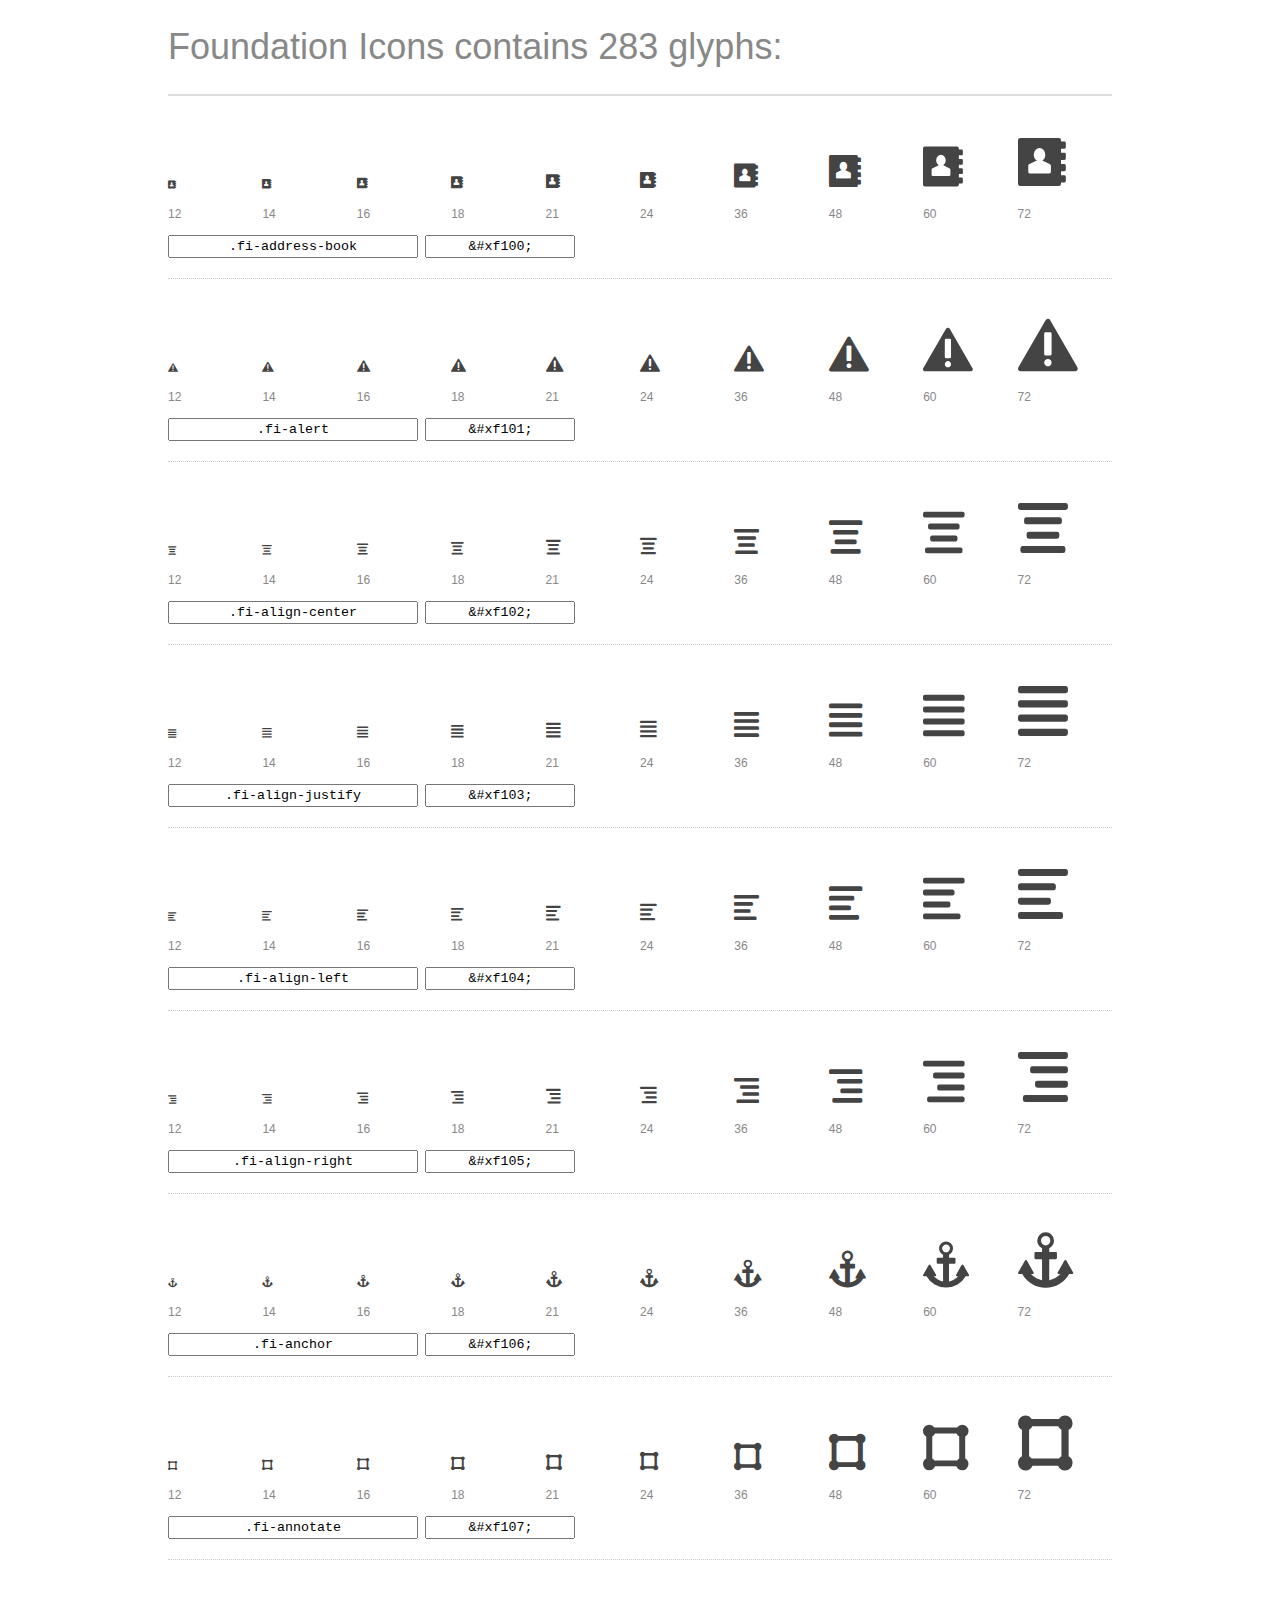
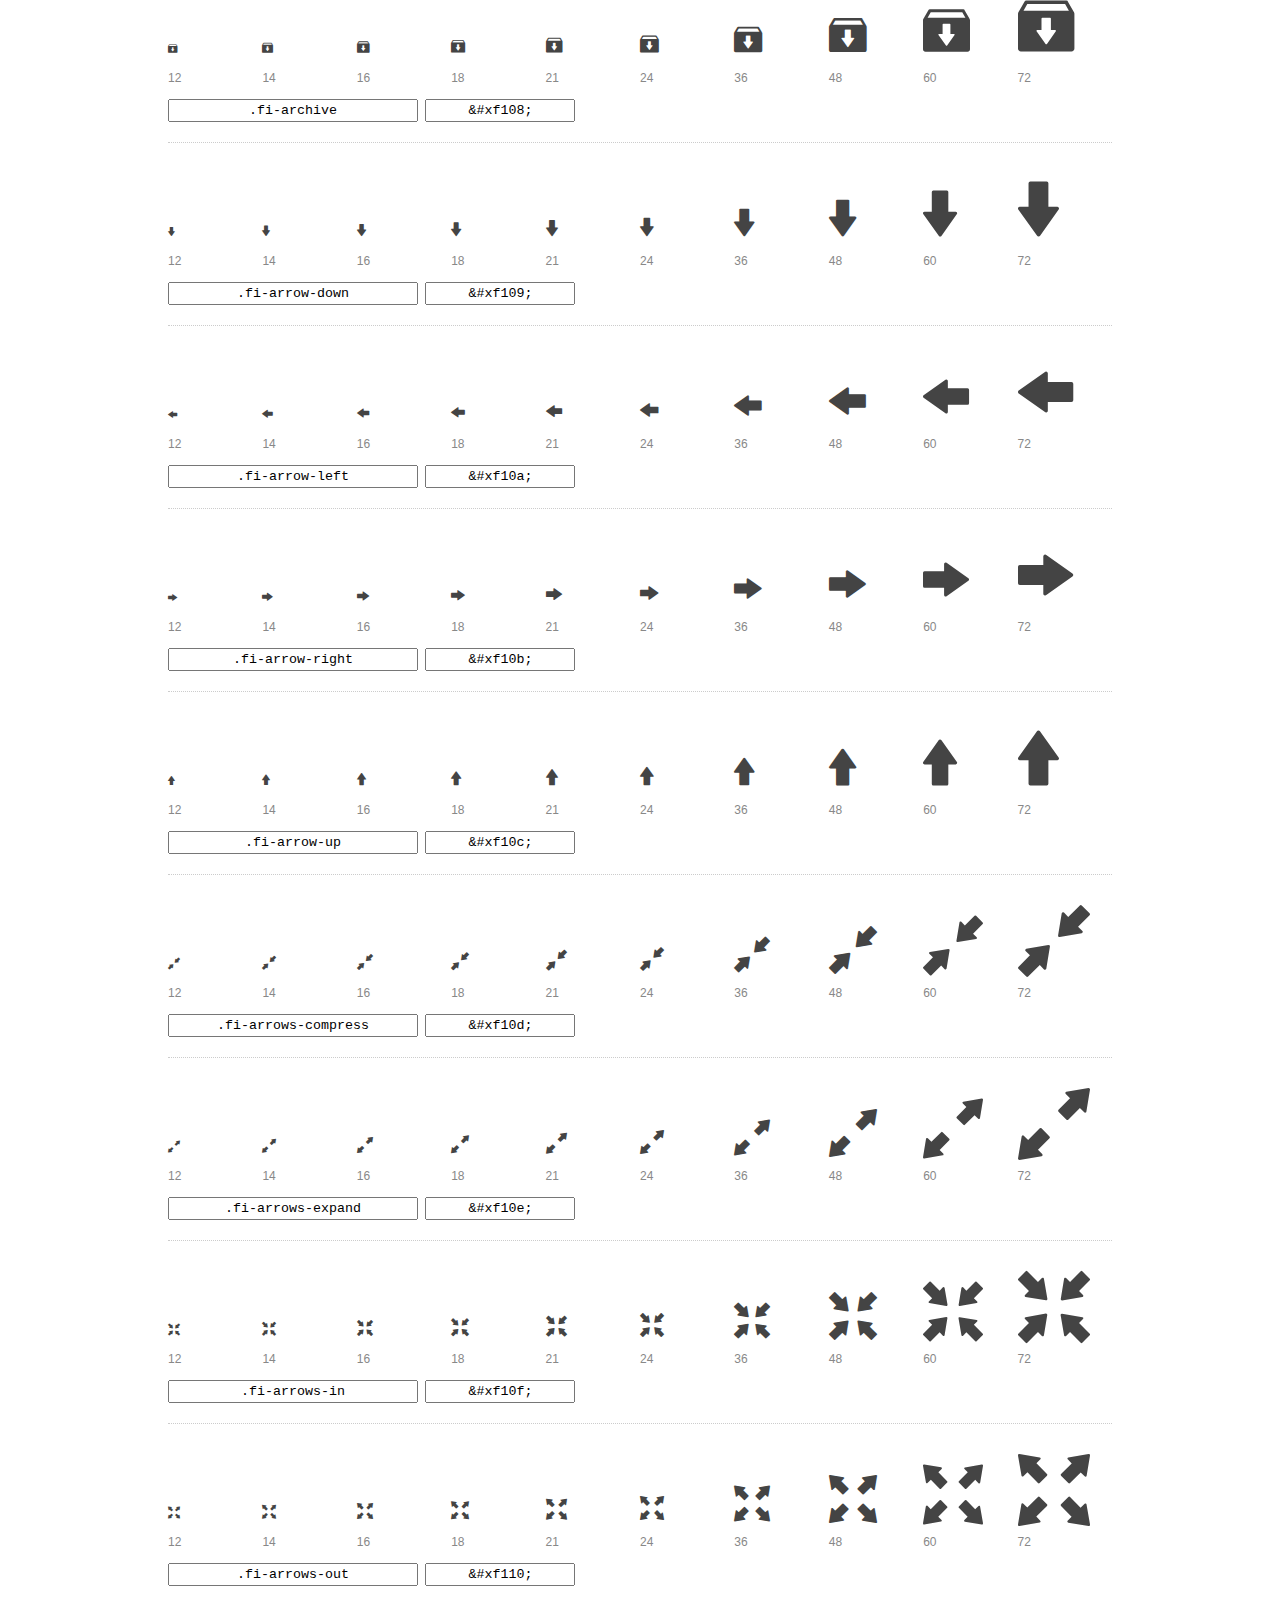
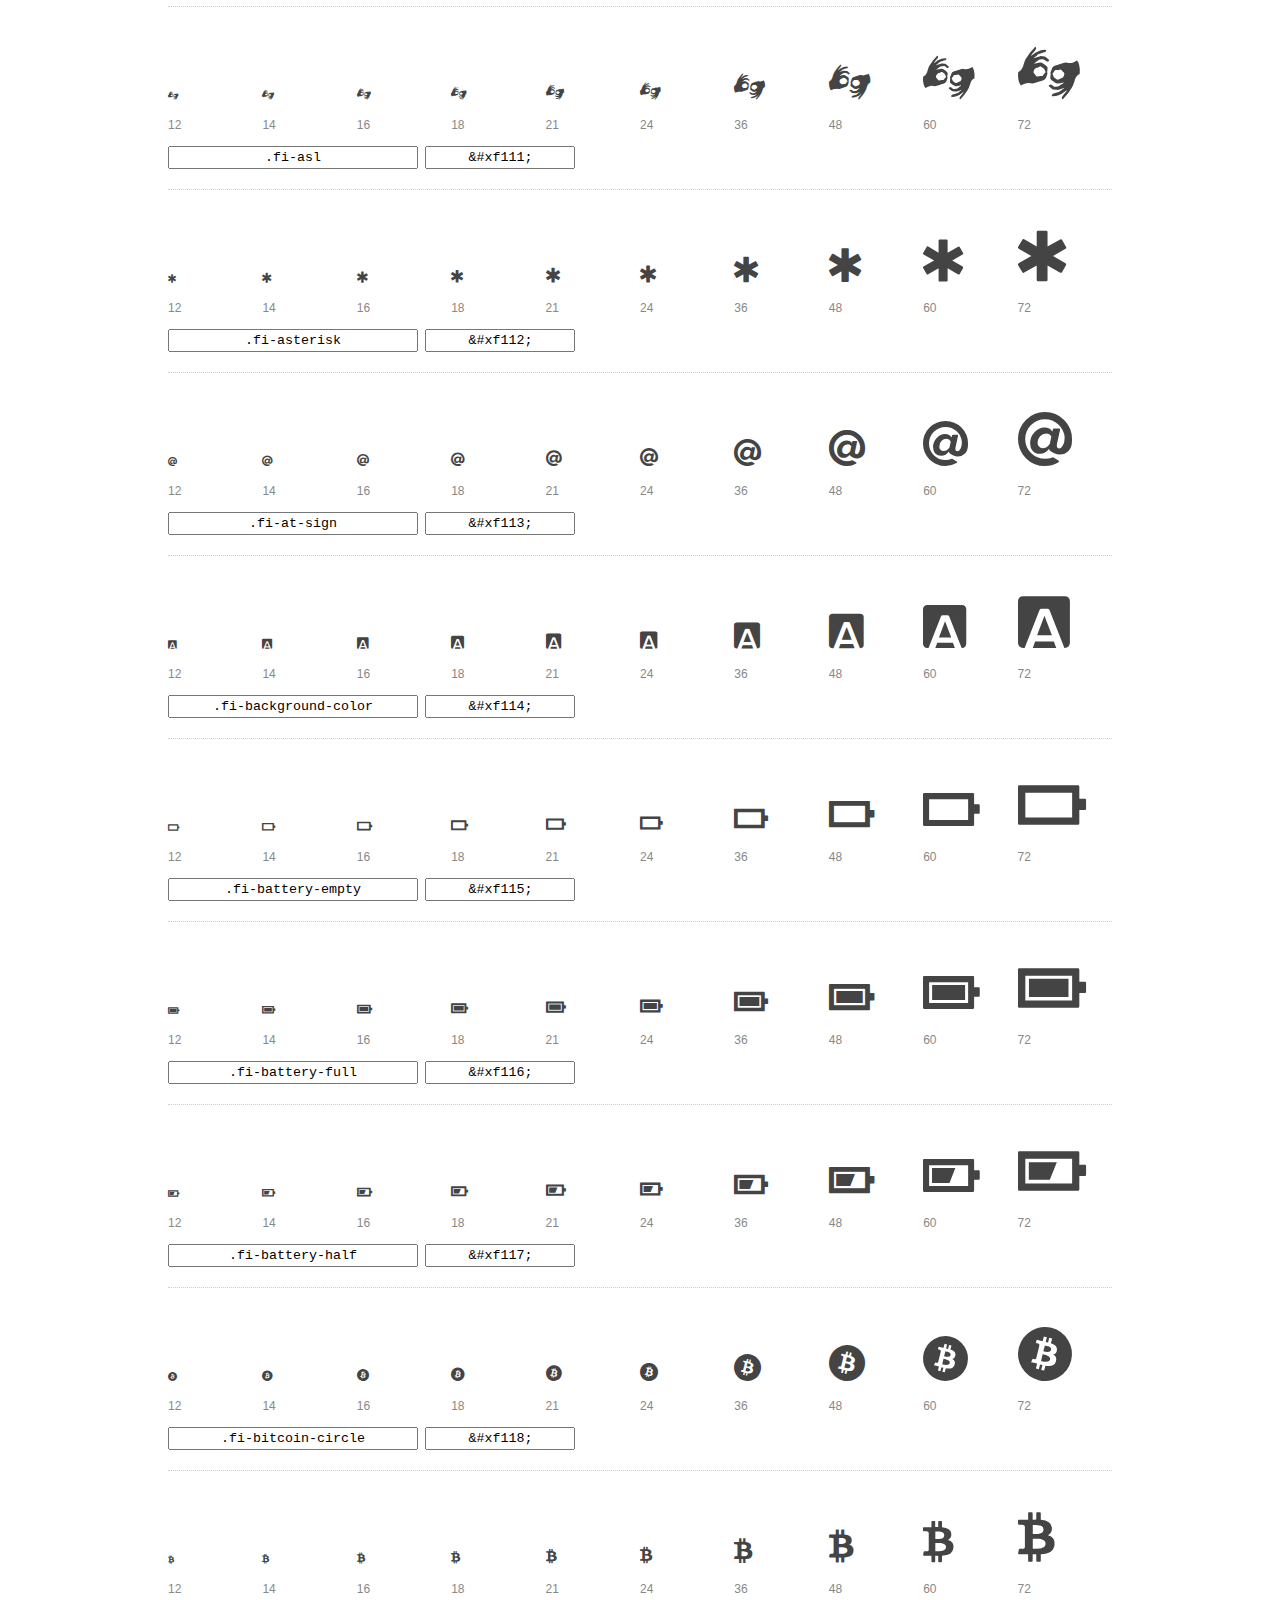
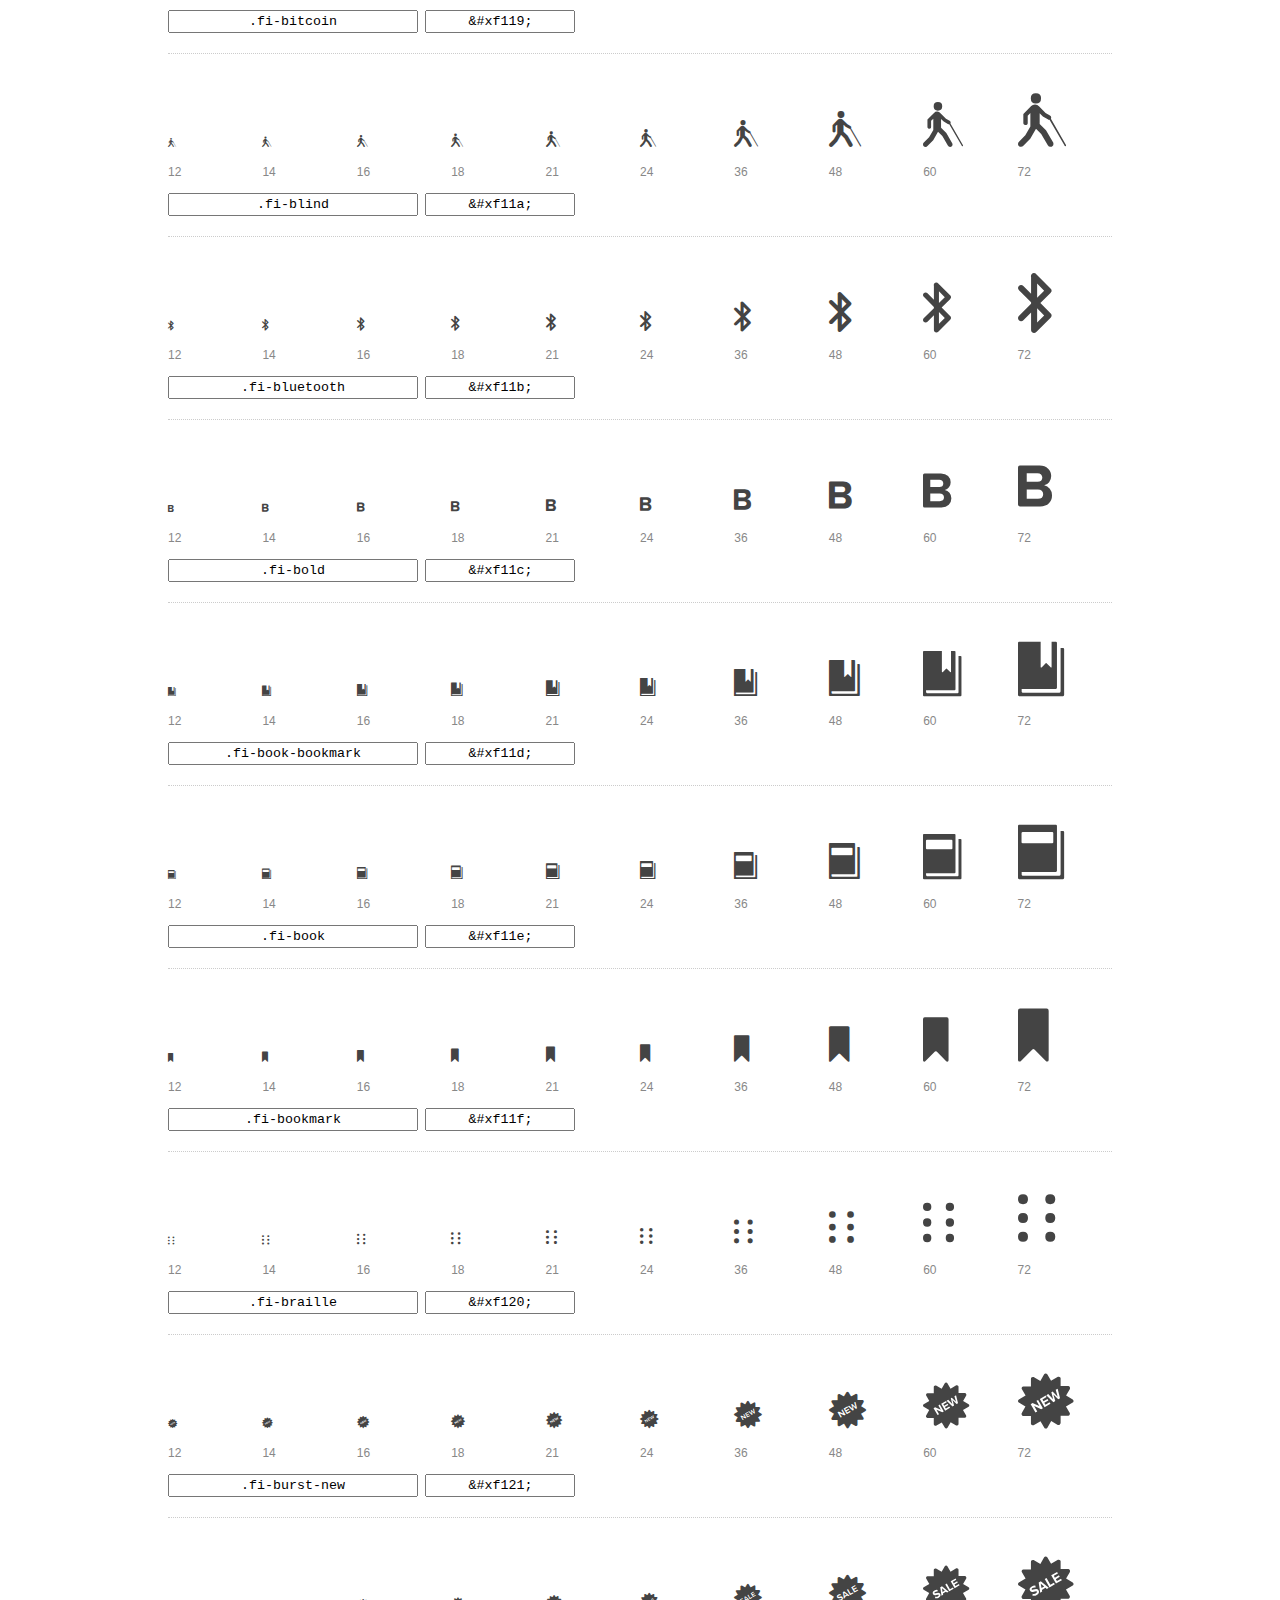
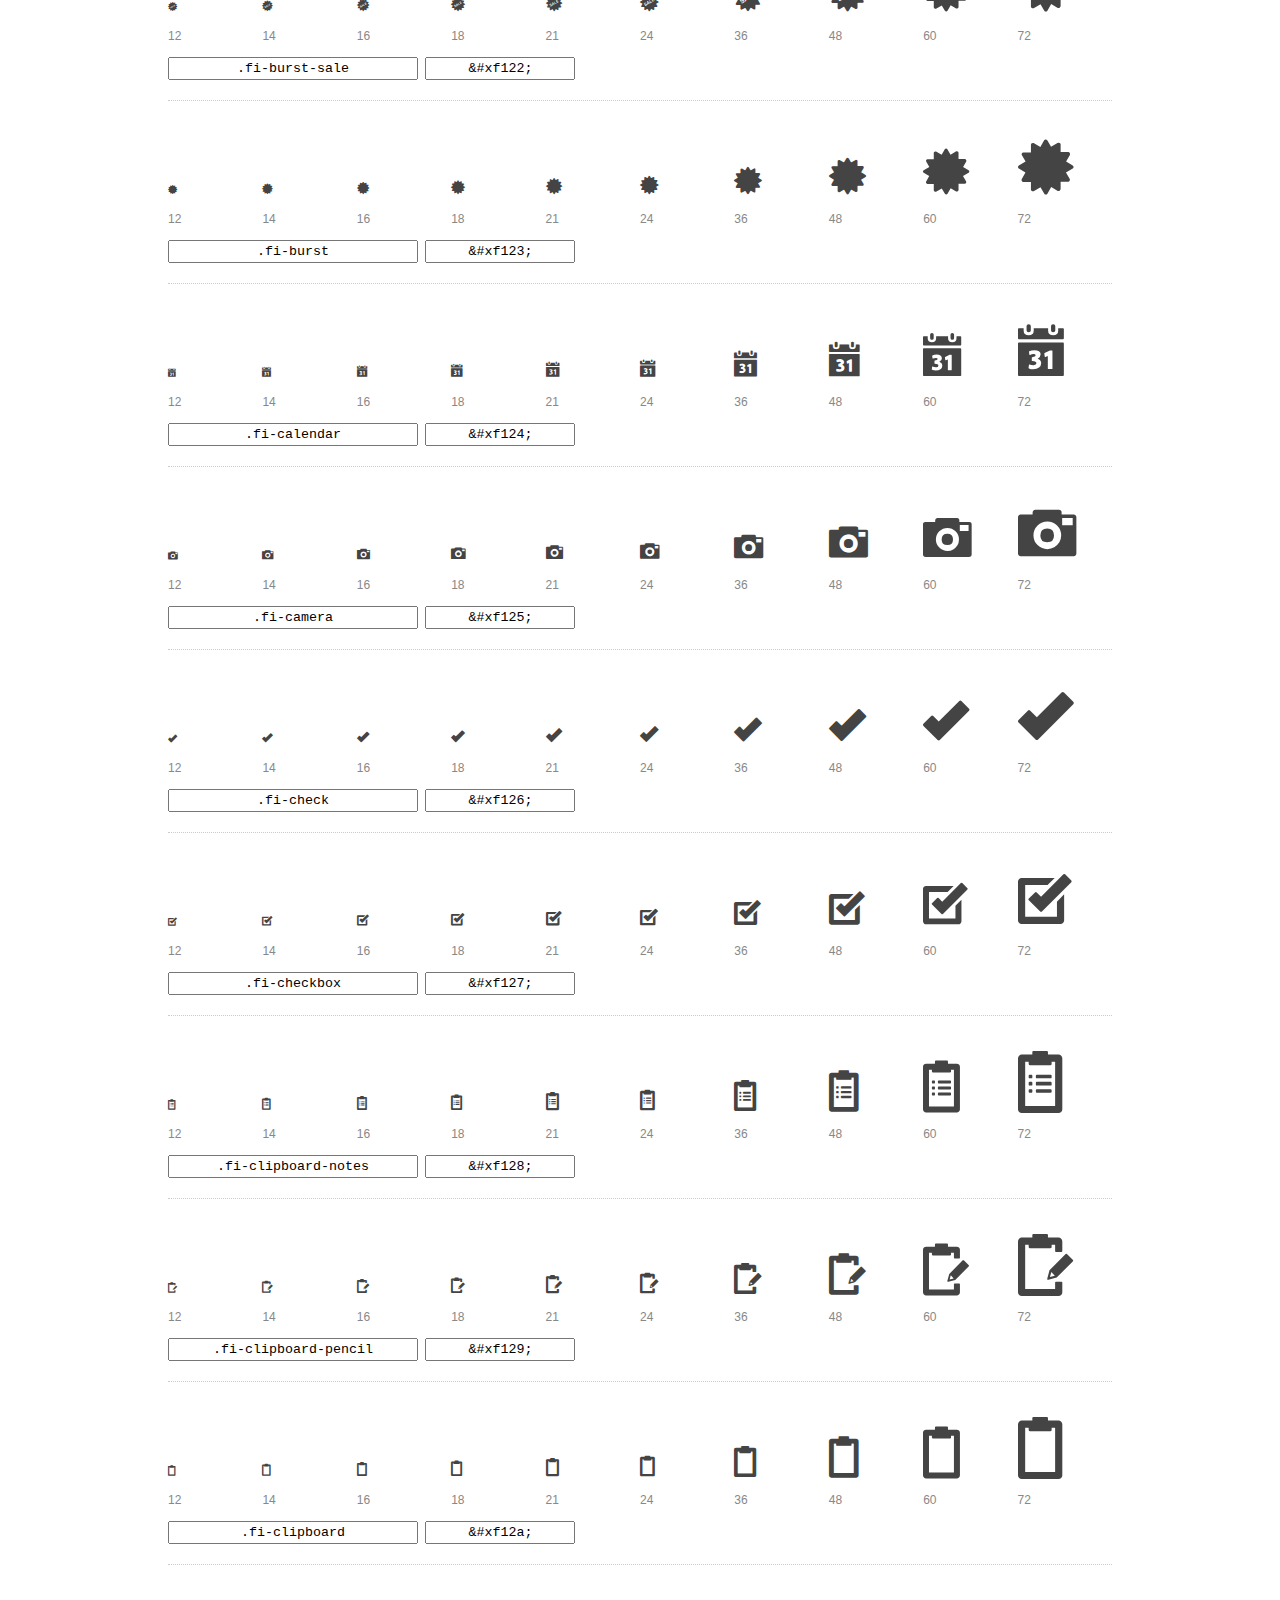
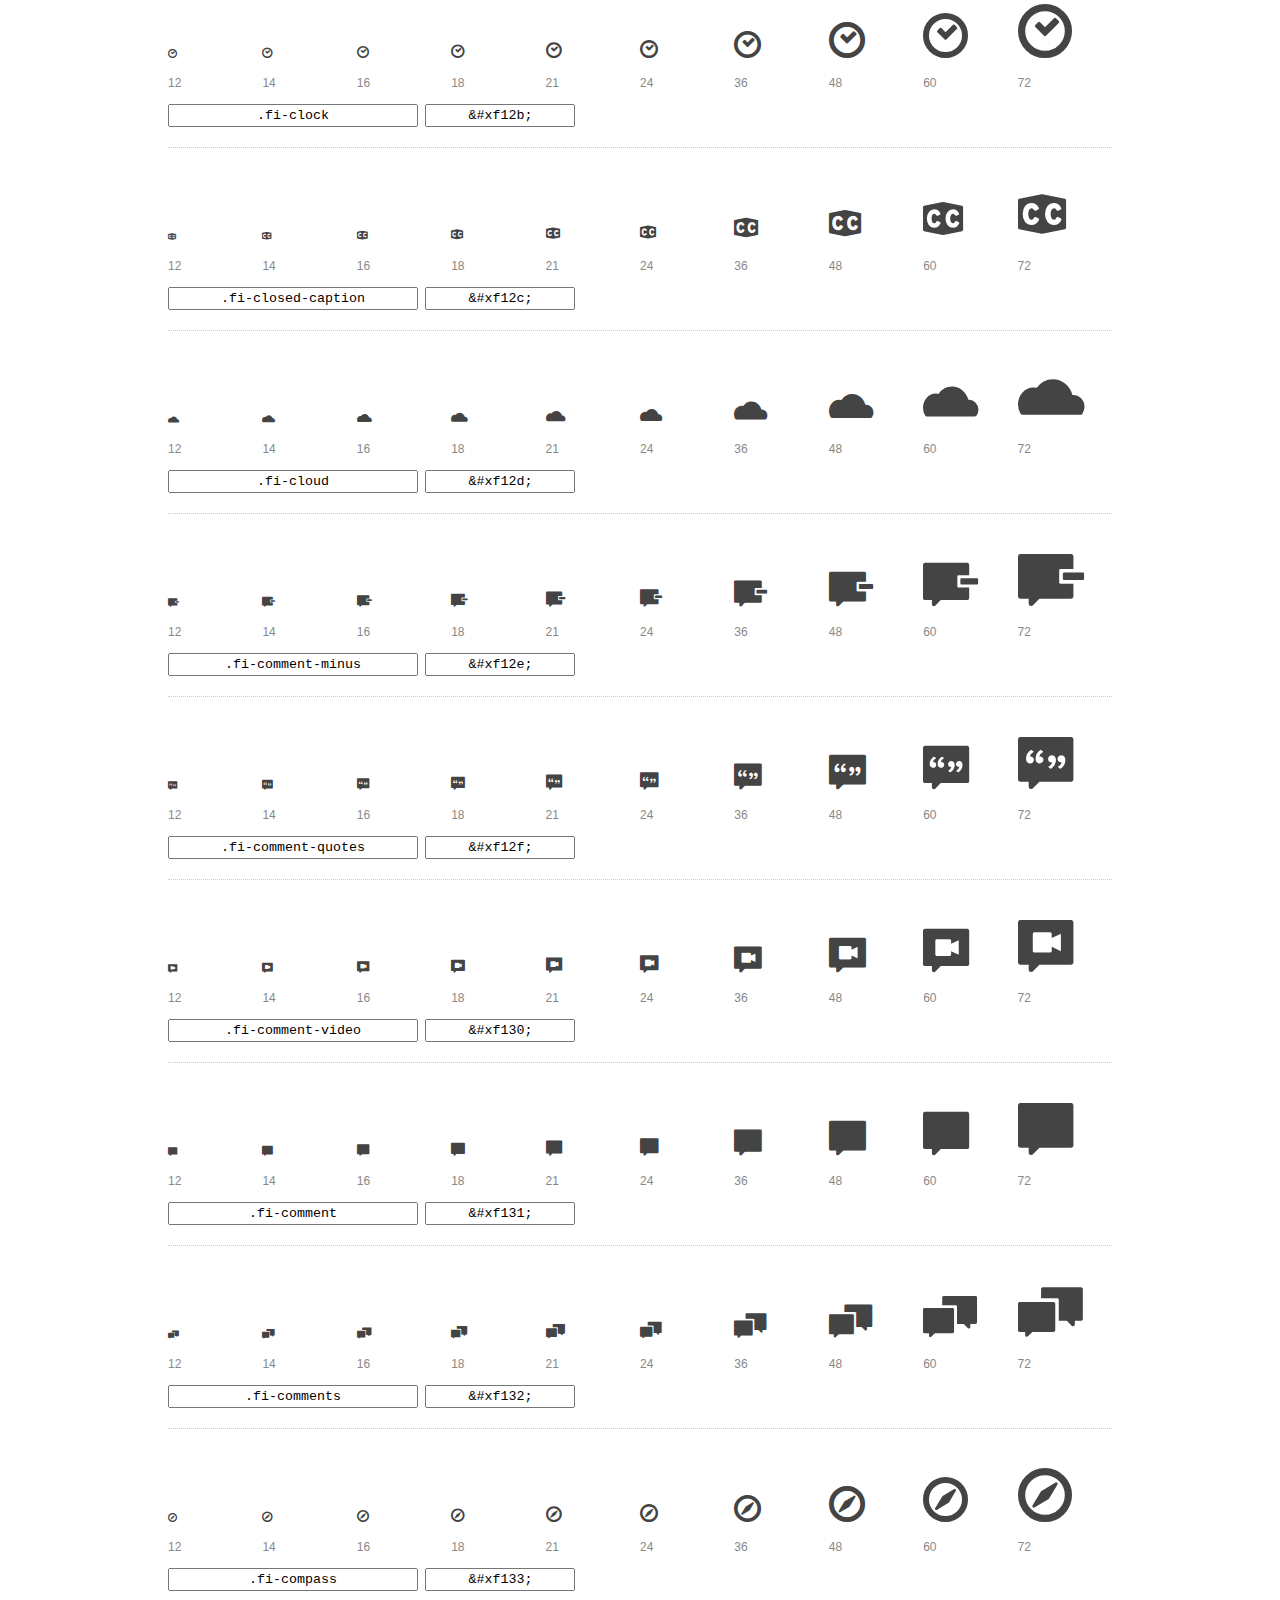
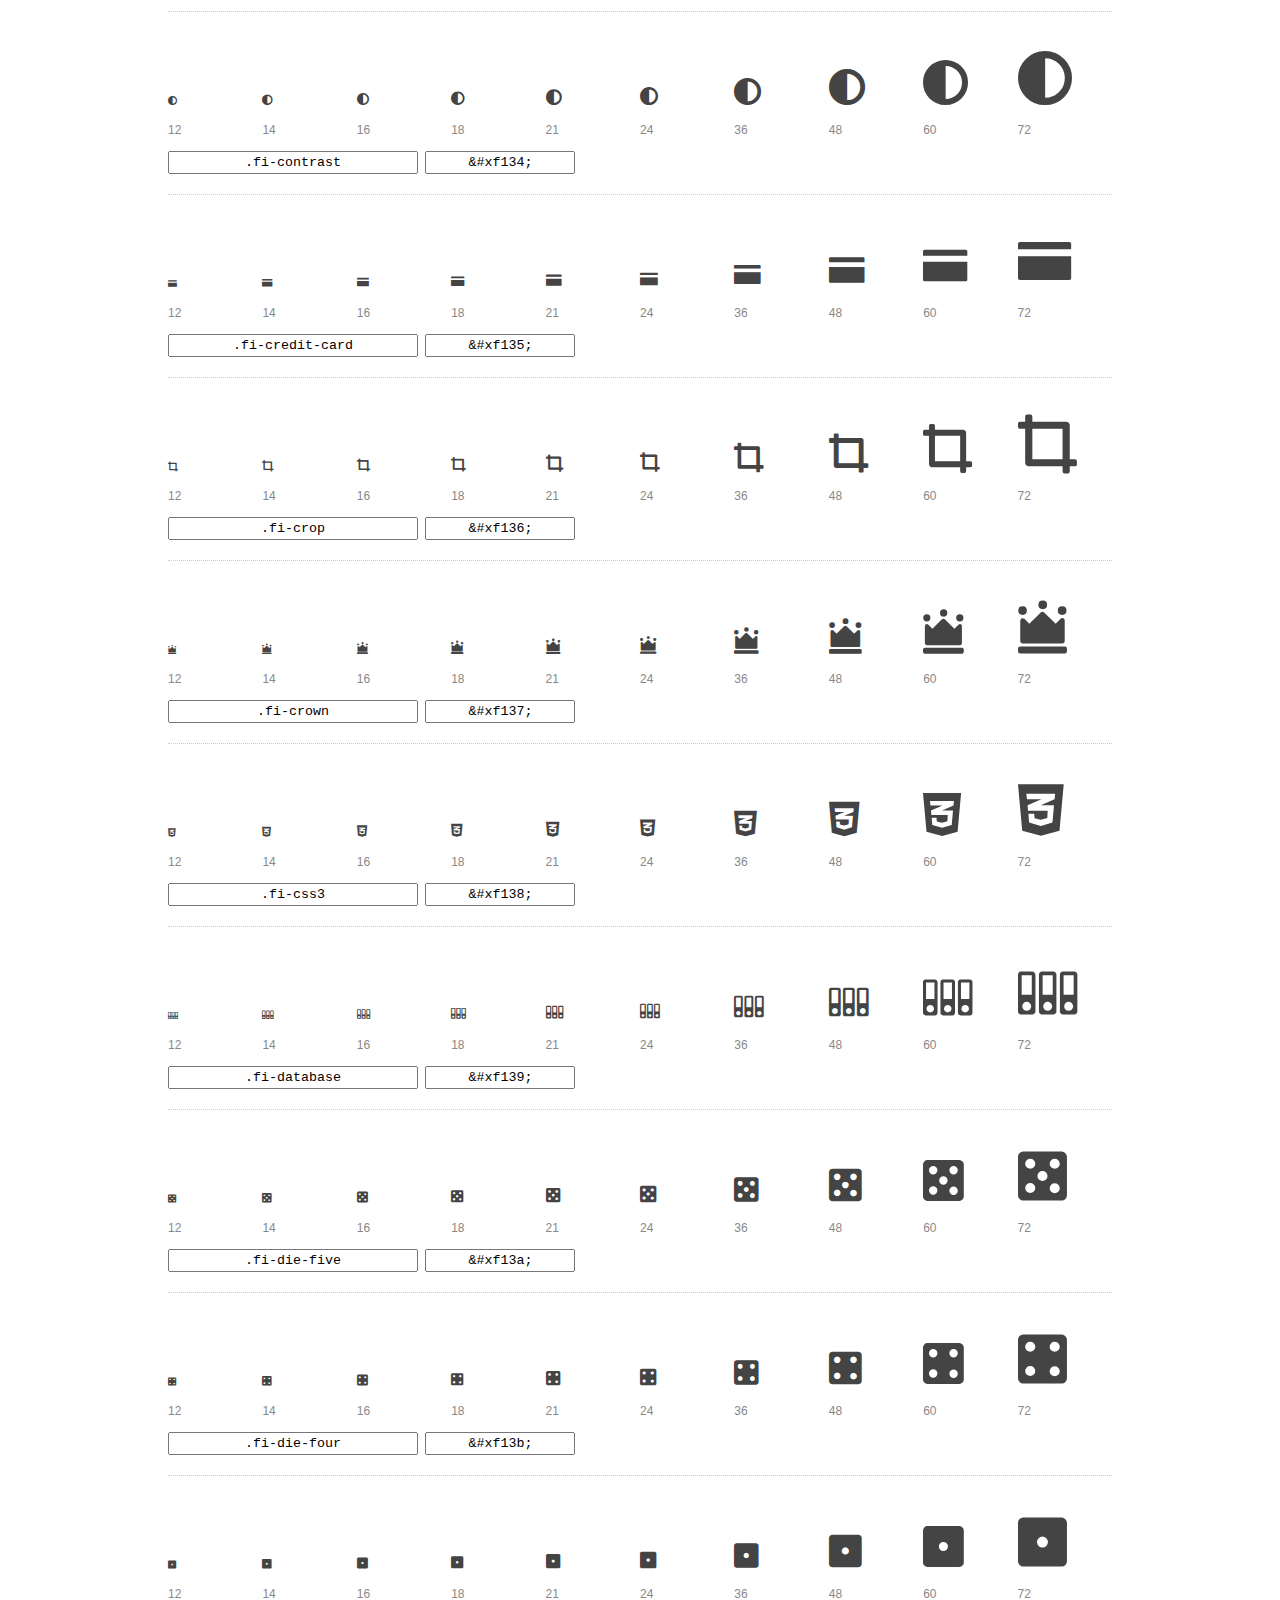
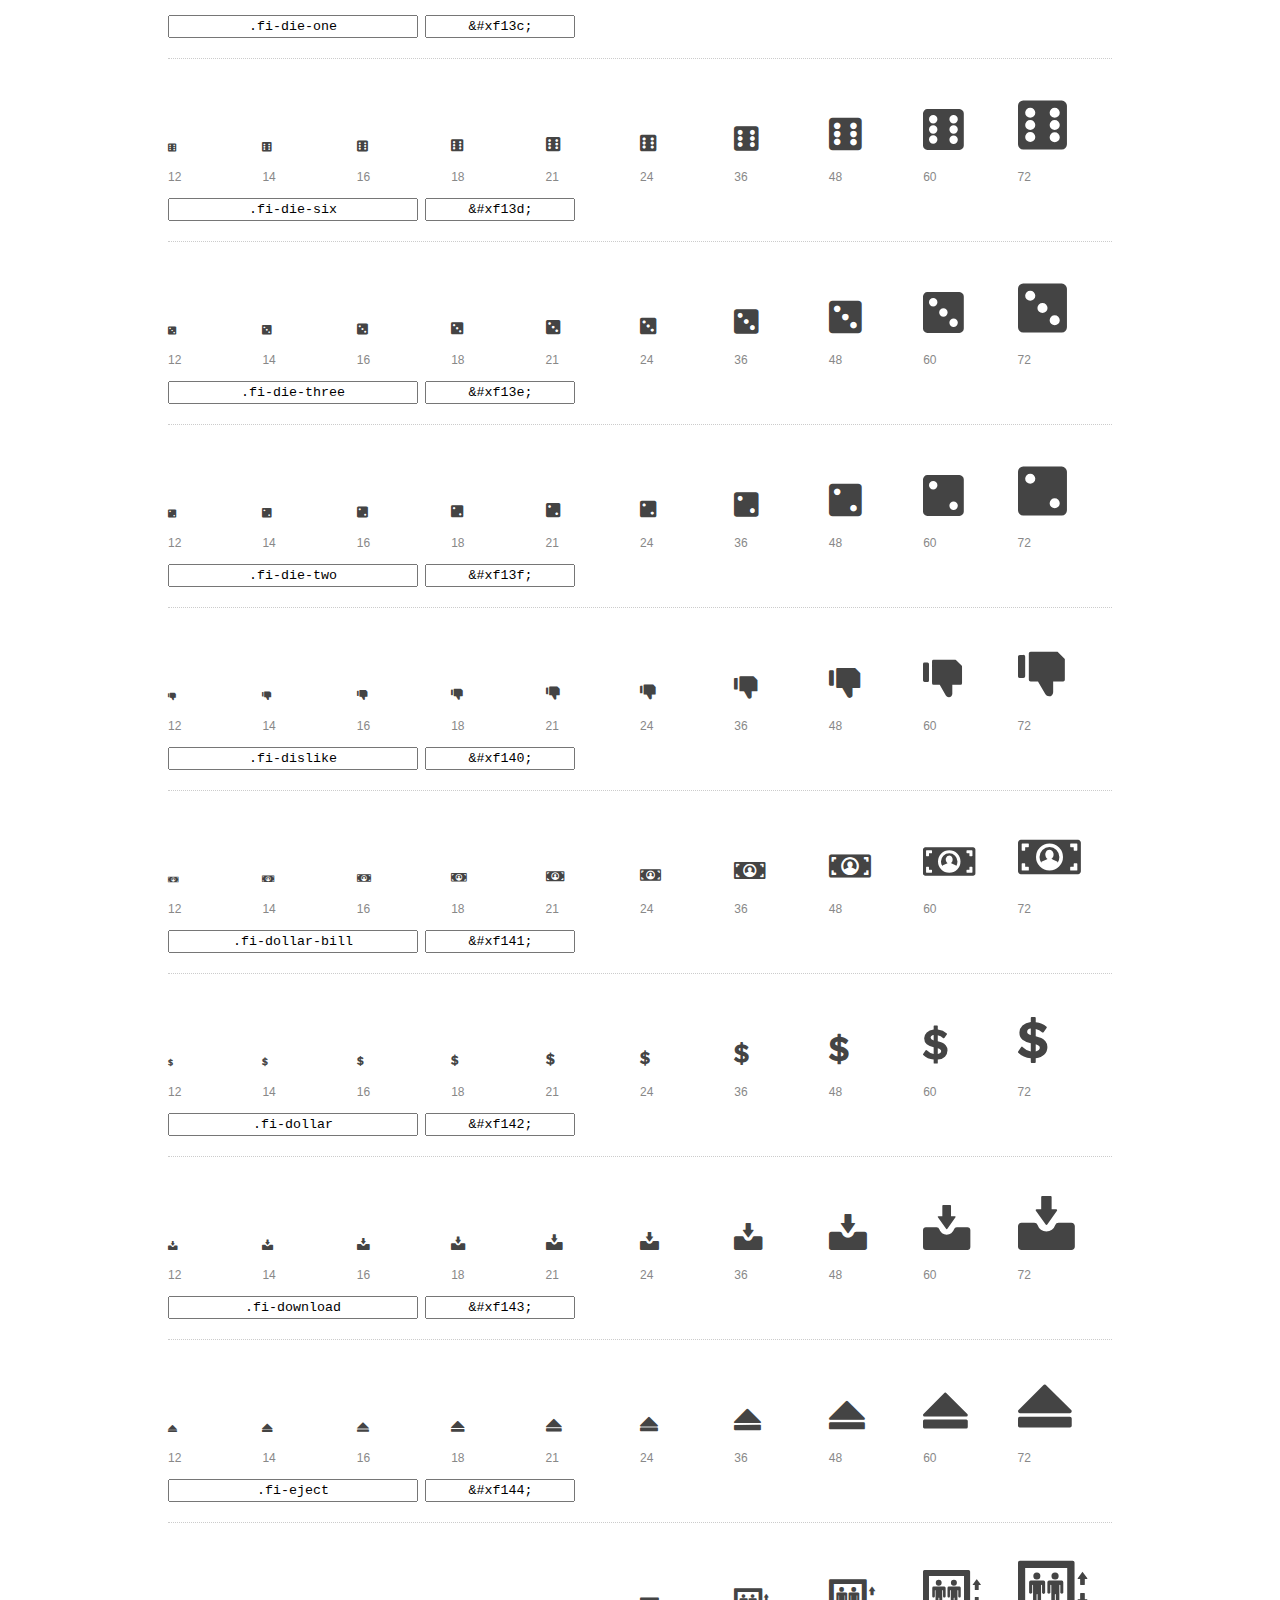
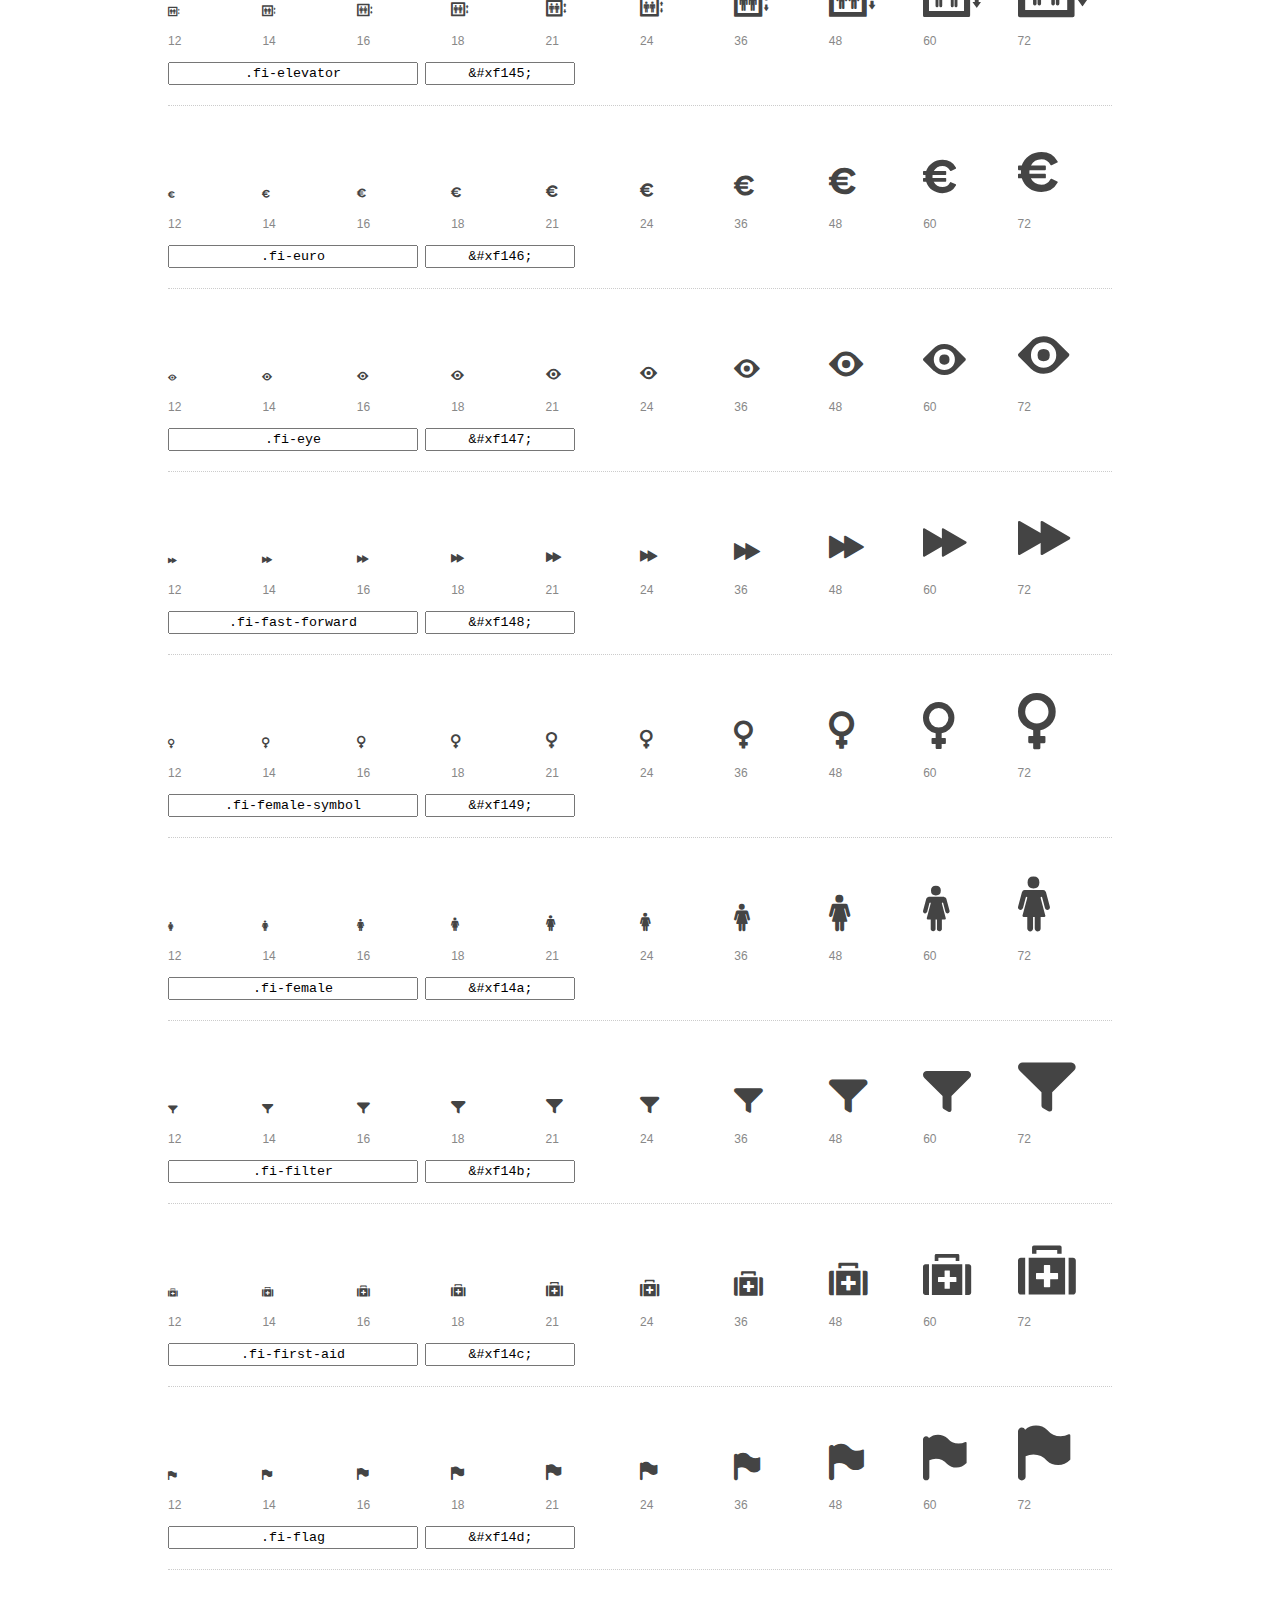
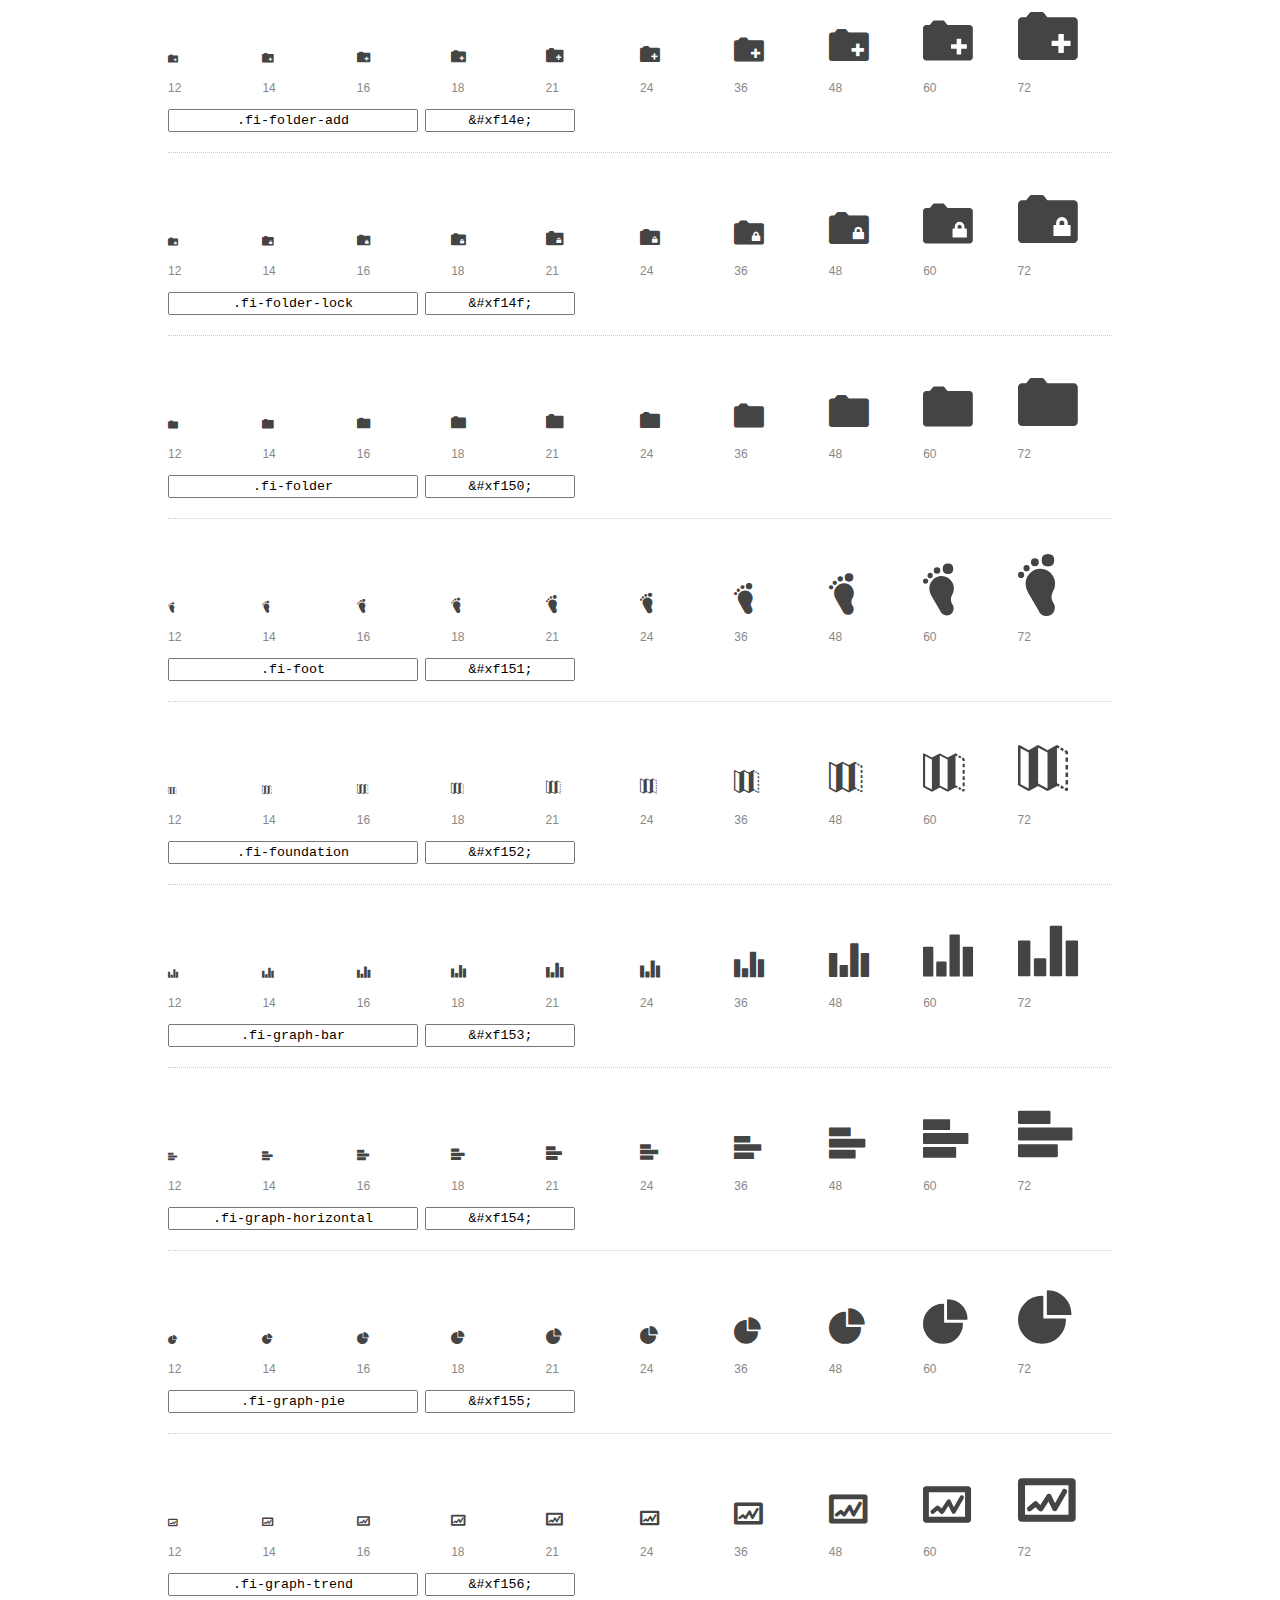
<file: microsoft_challenge/static/css/foundation-icons/preview.html>
<!DOCTYPE html>
<html>
  <head>
    <title>Foundation Icons glyphs preview</title>
    <link rel="stylesheet" href="foundation-icons.css" />

    <style>
      * {
        -moz-box-sizing: border-box;
        -webkit-box-sizing: border-box;
        box-sizing: border-box;
        margin: 0;
        padding: 0;
      }

      body {
        background: #fff;
        color: #444;
        font: 16px/1.5 "Helvetica Neue", Helvetica, Arial, sans-serif;
      }

      a, 
      a:visited {
        color: #888;
        text-decoration: underline;
      }
      a:hover, 
      a:focus { color: #000; }

      h1 {
        border-bottom: 2px solid #ddd;
        color: #888;
        font-size: 36px;
        font-weight: 300;
        margin-bottom: 20px;
        padding: 20px 0;
      }

      .container {
        margin: 0 auto;
        min-width: 880px;
        padding: 0 40px;
        width: 80%;
      }

      .glyph {
        border-bottom: 1px dotted #ccc;
        padding: 10px 0 20px;
        margin-bottom: 20px;
      }

      .preview-glyphs { vertical-align: bottom; } 

      .preview-scale { 
        color: #888;
        font-size: 12px; 
        margin-top: 5px;
      }

      .step {
        display: inline-block;
        line-height: 1;
        width: 10%;
      }

      
      .size-12 { font-size: 12px; }
      
      .size-14 { font-size: 14px; }
      
      .size-16 { font-size: 16px; }
      
      .size-18 { font-size: 18px; }
      
      .size-21 { font-size: 21px; }
      
      .size-24 { font-size: 24px; }
      
      .size-36 { font-size: 36px; }
      
      .size-48 { font-size: 48px; }
      
      .size-60 { font-size: 60px; }
      
      .size-72 { font-size: 72px; }
      

      .usage { margin-top: 10px; }

      .usage input {
        font-family: monospace;
        margin-right: 3px;
        padding: 2px 5px;
        text-align: center;
      }

      .usage .point { width: 150px; }

      .usage .class { width: 250px; }

      .footer {
        color: #888;
        font-size: 12px;
        padding: 20px 0;
      }
    </style>

    <!--[if lte IE 8]><script src="http://html5shiv.googlecode.com/svn/trunk/html5.js"></script><![endif]-->
  </head>

  <body>
    <div class="container">
      <h1>Foundation Icons contains 283 glyphs:</h1> 

      
      <div class="glyph">
        <div class="preview-glyphs">
          <i class="step fi-address-book size-12"></i><i class="step fi-address-book size-14"></i><i class="step fi-address-book size-16"></i><i class="step fi-address-book size-18"></i><i class="step fi-address-book size-21"></i><i class="step fi-address-book size-24"></i><i class="step fi-address-book size-36"></i><i class="step fi-address-book size-48"></i><i class="step fi-address-book size-60"></i><i class="step fi-address-book size-72"></i>
        </div>
        <div class="preview-scale">
          <span class="step">12</span><span class="step">14</span><span class="step">16</span><span class="step">18</span><span class="step">21</span><span class="step">24</span><span class="step">36</span><span class="step">48</span><span class="step">60</span><span class="step">72</span> 
        </div>
        <div class="usage">
          <input class="class" type="text" readonly="readonly" onClick="this.select();" value=".fi-address-book" />
          <input class="point" type="text" readonly="readonly" onClick="this.select();" value="&amp;#xf100;" />
        </div>
      </div>
      
      <div class="glyph">
        <div class="preview-glyphs">
          <i class="step fi-alert size-12"></i><i class="step fi-alert size-14"></i><i class="step fi-alert size-16"></i><i class="step fi-alert size-18"></i><i class="step fi-alert size-21"></i><i class="step fi-alert size-24"></i><i class="step fi-alert size-36"></i><i class="step fi-alert size-48"></i><i class="step fi-alert size-60"></i><i class="step fi-alert size-72"></i>
        </div>
        <div class="preview-scale">
          <span class="step">12</span><span class="step">14</span><span class="step">16</span><span class="step">18</span><span class="step">21</span><span class="step">24</span><span class="step">36</span><span class="step">48</span><span class="step">60</span><span class="step">72</span> 
        </div>
        <div class="usage">
          <input class="class" type="text" readonly="readonly" onClick="this.select();" value=".fi-alert" />
          <input class="point" type="text" readonly="readonly" onClick="this.select();" value="&amp;#xf101;" />
        </div>
      </div>
      
      <div class="glyph">
        <div class="preview-glyphs">
          <i class="step fi-align-center size-12"></i><i class="step fi-align-center size-14"></i><i class="step fi-align-center size-16"></i><i class="step fi-align-center size-18"></i><i class="step fi-align-center size-21"></i><i class="step fi-align-center size-24"></i><i class="step fi-align-center size-36"></i><i class="step fi-align-center size-48"></i><i class="step fi-align-center size-60"></i><i class="step fi-align-center size-72"></i>
        </div>
        <div class="preview-scale">
          <span class="step">12</span><span class="step">14</span><span class="step">16</span><span class="step">18</span><span class="step">21</span><span class="step">24</span><span class="step">36</span><span class="step">48</span><span class="step">60</span><span class="step">72</span> 
        </div>
        <div class="usage">
          <input class="class" type="text" readonly="readonly" onClick="this.select();" value=".fi-align-center" />
          <input class="point" type="text" readonly="readonly" onClick="this.select();" value="&amp;#xf102;" />
        </div>
      </div>
      
      <div class="glyph">
        <div class="preview-glyphs">
          <i class="step fi-align-justify size-12"></i><i class="step fi-align-justify size-14"></i><i class="step fi-align-justify size-16"></i><i class="step fi-align-justify size-18"></i><i class="step fi-align-justify size-21"></i><i class="step fi-align-justify size-24"></i><i class="step fi-align-justify size-36"></i><i class="step fi-align-justify size-48"></i><i class="step fi-align-justify size-60"></i><i class="step fi-align-justify size-72"></i>
        </div>
        <div class="preview-scale">
          <span class="step">12</span><span class="step">14</span><span class="step">16</span><span class="step">18</span><span class="step">21</span><span class="step">24</span><span class="step">36</span><span class="step">48</span><span class="step">60</span><span class="step">72</span> 
        </div>
        <div class="usage">
          <input class="class" type="text" readonly="readonly" onClick="this.select();" value=".fi-align-justify" />
          <input class="point" type="text" readonly="readonly" onClick="this.select();" value="&amp;#xf103;" />
        </div>
      </div>
      
      <div class="glyph">
        <div class="preview-glyphs">
          <i class="step fi-align-left size-12"></i><i class="step fi-align-left size-14"></i><i class="step fi-align-left size-16"></i><i class="step fi-align-left size-18"></i><i class="step fi-align-left size-21"></i><i class="step fi-align-left size-24"></i><i class="step fi-align-left size-36"></i><i class="step fi-align-left size-48"></i><i class="step fi-align-left size-60"></i><i class="step fi-align-left size-72"></i>
        </div>
        <div class="preview-scale">
          <span class="step">12</span><span class="step">14</span><span class="step">16</span><span class="step">18</span><span class="step">21</span><span class="step">24</span><span class="step">36</span><span class="step">48</span><span class="step">60</span><span class="step">72</span> 
        </div>
        <div class="usage">
          <input class="class" type="text" readonly="readonly" onClick="this.select();" value=".fi-align-left" />
          <input class="point" type="text" readonly="readonly" onClick="this.select();" value="&amp;#xf104;" />
        </div>
      </div>
      
      <div class="glyph">
        <div class="preview-glyphs">
          <i class="step fi-align-right size-12"></i><i class="step fi-align-right size-14"></i><i class="step fi-align-right size-16"></i><i class="step fi-align-right size-18"></i><i class="step fi-align-right size-21"></i><i class="step fi-align-right size-24"></i><i class="step fi-align-right size-36"></i><i class="step fi-align-right size-48"></i><i class="step fi-align-right size-60"></i><i class="step fi-align-right size-72"></i>
        </div>
        <div class="preview-scale">
          <span class="step">12</span><span class="step">14</span><span class="step">16</span><span class="step">18</span><span class="step">21</span><span class="step">24</span><span class="step">36</span><span class="step">48</span><span class="step">60</span><span class="step">72</span> 
        </div>
        <div class="usage">
          <input class="class" type="text" readonly="readonly" onClick="this.select();" value=".fi-align-right" />
          <input class="point" type="text" readonly="readonly" onClick="this.select();" value="&amp;#xf105;" />
        </div>
      </div>
      
      <div class="glyph">
        <div class="preview-glyphs">
          <i class="step fi-anchor size-12"></i><i class="step fi-anchor size-14"></i><i class="step fi-anchor size-16"></i><i class="step fi-anchor size-18"></i><i class="step fi-anchor size-21"></i><i class="step fi-anchor size-24"></i><i class="step fi-anchor size-36"></i><i class="step fi-anchor size-48"></i><i class="step fi-anchor size-60"></i><i class="step fi-anchor size-72"></i>
        </div>
        <div class="preview-scale">
          <span class="step">12</span><span class="step">14</span><span class="step">16</span><span class="step">18</span><span class="step">21</span><span class="step">24</span><span class="step">36</span><span class="step">48</span><span class="step">60</span><span class="step">72</span> 
        </div>
        <div class="usage">
          <input class="class" type="text" readonly="readonly" onClick="this.select();" value=".fi-anchor" />
          <input class="point" type="text" readonly="readonly" onClick="this.select();" value="&amp;#xf106;" />
        </div>
      </div>
      
      <div class="glyph">
        <div class="preview-glyphs">
          <i class="step fi-annotate size-12"></i><i class="step fi-annotate size-14"></i><i class="step fi-annotate size-16"></i><i class="step fi-annotate size-18"></i><i class="step fi-annotate size-21"></i><i class="step fi-annotate size-24"></i><i class="step fi-annotate size-36"></i><i class="step fi-annotate size-48"></i><i class="step fi-annotate size-60"></i><i class="step fi-annotate size-72"></i>
        </div>
        <div class="preview-scale">
          <span class="step">12</span><span class="step">14</span><span class="step">16</span><span class="step">18</span><span class="step">21</span><span class="step">24</span><span class="step">36</span><span class="step">48</span><span class="step">60</span><span class="step">72</span> 
        </div>
        <div class="usage">
          <input class="class" type="text" readonly="readonly" onClick="this.select();" value=".fi-annotate" />
          <input class="point" type="text" readonly="readonly" onClick="this.select();" value="&amp;#xf107;" />
        </div>
      </div>
      
      <div class="glyph">
        <div class="preview-glyphs">
          <i class="step fi-archive size-12"></i><i class="step fi-archive size-14"></i><i class="step fi-archive size-16"></i><i class="step fi-archive size-18"></i><i class="step fi-archive size-21"></i><i class="step fi-archive size-24"></i><i class="step fi-archive size-36"></i><i class="step fi-archive size-48"></i><i class="step fi-archive size-60"></i><i class="step fi-archive size-72"></i>
        </div>
        <div class="preview-scale">
          <span class="step">12</span><span class="step">14</span><span class="step">16</span><span class="step">18</span><span class="step">21</span><span class="step">24</span><span class="step">36</span><span class="step">48</span><span class="step">60</span><span class="step">72</span> 
        </div>
        <div class="usage">
          <input class="class" type="text" readonly="readonly" onClick="this.select();" value=".fi-archive" />
          <input class="point" type="text" readonly="readonly" onClick="this.select();" value="&amp;#xf108;" />
        </div>
      </div>
      
      <div class="glyph">
        <div class="preview-glyphs">
          <i class="step fi-arrow-down size-12"></i><i class="step fi-arrow-down size-14"></i><i class="step fi-arrow-down size-16"></i><i class="step fi-arrow-down size-18"></i><i class="step fi-arrow-down size-21"></i><i class="step fi-arrow-down size-24"></i><i class="step fi-arrow-down size-36"></i><i class="step fi-arrow-down size-48"></i><i class="step fi-arrow-down size-60"></i><i class="step fi-arrow-down size-72"></i>
        </div>
        <div class="preview-scale">
          <span class="step">12</span><span class="step">14</span><span class="step">16</span><span class="step">18</span><span class="step">21</span><span class="step">24</span><span class="step">36</span><span class="step">48</span><span class="step">60</span><span class="step">72</span> 
        </div>
        <div class="usage">
          <input class="class" type="text" readonly="readonly" onClick="this.select();" value=".fi-arrow-down" />
          <input class="point" type="text" readonly="readonly" onClick="this.select();" value="&amp;#xf109;" />
        </div>
      </div>
      
      <div class="glyph">
        <div class="preview-glyphs">
          <i class="step fi-arrow-left size-12"></i><i class="step fi-arrow-left size-14"></i><i class="step fi-arrow-left size-16"></i><i class="step fi-arrow-left size-18"></i><i class="step fi-arrow-left size-21"></i><i class="step fi-arrow-left size-24"></i><i class="step fi-arrow-left size-36"></i><i class="step fi-arrow-left size-48"></i><i class="step fi-arrow-left size-60"></i><i class="step fi-arrow-left size-72"></i>
        </div>
        <div class="preview-scale">
          <span class="step">12</span><span class="step">14</span><span class="step">16</span><span class="step">18</span><span class="step">21</span><span class="step">24</span><span class="step">36</span><span class="step">48</span><span class="step">60</span><span class="step">72</span> 
        </div>
        <div class="usage">
          <input class="class" type="text" readonly="readonly" onClick="this.select();" value=".fi-arrow-left" />
          <input class="point" type="text" readonly="readonly" onClick="this.select();" value="&amp;#xf10a;" />
        </div>
      </div>
      
      <div class="glyph">
        <div class="preview-glyphs">
          <i class="step fi-arrow-right size-12"></i><i class="step fi-arrow-right size-14"></i><i class="step fi-arrow-right size-16"></i><i class="step fi-arrow-right size-18"></i><i class="step fi-arrow-right size-21"></i><i class="step fi-arrow-right size-24"></i><i class="step fi-arrow-right size-36"></i><i class="step fi-arrow-right size-48"></i><i class="step fi-arrow-right size-60"></i><i class="step fi-arrow-right size-72"></i>
        </div>
        <div class="preview-scale">
          <span class="step">12</span><span class="step">14</span><span class="step">16</span><span class="step">18</span><span class="step">21</span><span class="step">24</span><span class="step">36</span><span class="step">48</span><span class="step">60</span><span class="step">72</span> 
        </div>
        <div class="usage">
          <input class="class" type="text" readonly="readonly" onClick="this.select();" value=".fi-arrow-right" />
          <input class="point" type="text" readonly="readonly" onClick="this.select();" value="&amp;#xf10b;" />
        </div>
      </div>
      
      <div class="glyph">
        <div class="preview-glyphs">
          <i class="step fi-arrow-up size-12"></i><i class="step fi-arrow-up size-14"></i><i class="step fi-arrow-up size-16"></i><i class="step fi-arrow-up size-18"></i><i class="step fi-arrow-up size-21"></i><i class="step fi-arrow-up size-24"></i><i class="step fi-arrow-up size-36"></i><i class="step fi-arrow-up size-48"></i><i class="step fi-arrow-up size-60"></i><i class="step fi-arrow-up size-72"></i>
        </div>
        <div class="preview-scale">
          <span class="step">12</span><span class="step">14</span><span class="step">16</span><span class="step">18</span><span class="step">21</span><span class="step">24</span><span class="step">36</span><span class="step">48</span><span class="step">60</span><span class="step">72</span> 
        </div>
        <div class="usage">
          <input class="class" type="text" readonly="readonly" onClick="this.select();" value=".fi-arrow-up" />
          <input class="point" type="text" readonly="readonly" onClick="this.select();" value="&amp;#xf10c;" />
        </div>
      </div>
      
      <div class="glyph">
        <div class="preview-glyphs">
          <i class="step fi-arrows-compress size-12"></i><i class="step fi-arrows-compress size-14"></i><i class="step fi-arrows-compress size-16"></i><i class="step fi-arrows-compress size-18"></i><i class="step fi-arrows-compress size-21"></i><i class="step fi-arrows-compress size-24"></i><i class="step fi-arrows-compress size-36"></i><i class="step fi-arrows-compress size-48"></i><i class="step fi-arrows-compress size-60"></i><i class="step fi-arrows-compress size-72"></i>
        </div>
        <div class="preview-scale">
          <span class="step">12</span><span class="step">14</span><span class="step">16</span><span class="step">18</span><span class="step">21</span><span class="step">24</span><span class="step">36</span><span class="step">48</span><span class="step">60</span><span class="step">72</span> 
        </div>
        <div class="usage">
          <input class="class" type="text" readonly="readonly" onClick="this.select();" value=".fi-arrows-compress" />
          <input class="point" type="text" readonly="readonly" onClick="this.select();" value="&amp;#xf10d;" />
        </div>
      </div>
      
      <div class="glyph">
        <div class="preview-glyphs">
          <i class="step fi-arrows-expand size-12"></i><i class="step fi-arrows-expand size-14"></i><i class="step fi-arrows-expand size-16"></i><i class="step fi-arrows-expand size-18"></i><i class="step fi-arrows-expand size-21"></i><i class="step fi-arrows-expand size-24"></i><i class="step fi-arrows-expand size-36"></i><i class="step fi-arrows-expand size-48"></i><i class="step fi-arrows-expand size-60"></i><i class="step fi-arrows-expand size-72"></i>
        </div>
        <div class="preview-scale">
          <span class="step">12</span><span class="step">14</span><span class="step">16</span><span class="step">18</span><span class="step">21</span><span class="step">24</span><span class="step">36</span><span class="step">48</span><span class="step">60</span><span class="step">72</span> 
        </div>
        <div class="usage">
          <input class="class" type="text" readonly="readonly" onClick="this.select();" value=".fi-arrows-expand" />
          <input class="point" type="text" readonly="readonly" onClick="this.select();" value="&amp;#xf10e;" />
        </div>
      </div>
      
      <div class="glyph">
        <div class="preview-glyphs">
          <i class="step fi-arrows-in size-12"></i><i class="step fi-arrows-in size-14"></i><i class="step fi-arrows-in size-16"></i><i class="step fi-arrows-in size-18"></i><i class="step fi-arrows-in size-21"></i><i class="step fi-arrows-in size-24"></i><i class="step fi-arrows-in size-36"></i><i class="step fi-arrows-in size-48"></i><i class="step fi-arrows-in size-60"></i><i class="step fi-arrows-in size-72"></i>
        </div>
        <div class="preview-scale">
          <span class="step">12</span><span class="step">14</span><span class="step">16</span><span class="step">18</span><span class="step">21</span><span class="step">24</span><span class="step">36</span><span class="step">48</span><span class="step">60</span><span class="step">72</span> 
        </div>
        <div class="usage">
          <input class="class" type="text" readonly="readonly" onClick="this.select();" value=".fi-arrows-in" />
          <input class="point" type="text" readonly="readonly" onClick="this.select();" value="&amp;#xf10f;" />
        </div>
      </div>
      
      <div class="glyph">
        <div class="preview-glyphs">
          <i class="step fi-arrows-out size-12"></i><i class="step fi-arrows-out size-14"></i><i class="step fi-arrows-out size-16"></i><i class="step fi-arrows-out size-18"></i><i class="step fi-arrows-out size-21"></i><i class="step fi-arrows-out size-24"></i><i class="step fi-arrows-out size-36"></i><i class="step fi-arrows-out size-48"></i><i class="step fi-arrows-out size-60"></i><i class="step fi-arrows-out size-72"></i>
        </div>
        <div class="preview-scale">
          <span class="step">12</span><span class="step">14</span><span class="step">16</span><span class="step">18</span><span class="step">21</span><span class="step">24</span><span class="step">36</span><span class="step">48</span><span class="step">60</span><span class="step">72</span> 
        </div>
        <div class="usage">
          <input class="class" type="text" readonly="readonly" onClick="this.select();" value=".fi-arrows-out" />
          <input class="point" type="text" readonly="readonly" onClick="this.select();" value="&amp;#xf110;" />
        </div>
      </div>
      
      <div class="glyph">
        <div class="preview-glyphs">
          <i class="step fi-asl size-12"></i><i class="step fi-asl size-14"></i><i class="step fi-asl size-16"></i><i class="step fi-asl size-18"></i><i class="step fi-asl size-21"></i><i class="step fi-asl size-24"></i><i class="step fi-asl size-36"></i><i class="step fi-asl size-48"></i><i class="step fi-asl size-60"></i><i class="step fi-asl size-72"></i>
        </div>
        <div class="preview-scale">
          <span class="step">12</span><span class="step">14</span><span class="step">16</span><span class="step">18</span><span class="step">21</span><span class="step">24</span><span class="step">36</span><span class="step">48</span><span class="step">60</span><span class="step">72</span> 
        </div>
        <div class="usage">
          <input class="class" type="text" readonly="readonly" onClick="this.select();" value=".fi-asl" />
          <input class="point" type="text" readonly="readonly" onClick="this.select();" value="&amp;#xf111;" />
        </div>
      </div>
      
      <div class="glyph">
        <div class="preview-glyphs">
          <i class="step fi-asterisk size-12"></i><i class="step fi-asterisk size-14"></i><i class="step fi-asterisk size-16"></i><i class="step fi-asterisk size-18"></i><i class="step fi-asterisk size-21"></i><i class="step fi-asterisk size-24"></i><i class="step fi-asterisk size-36"></i><i class="step fi-asterisk size-48"></i><i class="step fi-asterisk size-60"></i><i class="step fi-asterisk size-72"></i>
        </div>
        <div class="preview-scale">
          <span class="step">12</span><span class="step">14</span><span class="step">16</span><span class="step">18</span><span class="step">21</span><span class="step">24</span><span class="step">36</span><span class="step">48</span><span class="step">60</span><span class="step">72</span> 
        </div>
        <div class="usage">
          <input class="class" type="text" readonly="readonly" onClick="this.select();" value=".fi-asterisk" />
          <input class="point" type="text" readonly="readonly" onClick="this.select();" value="&amp;#xf112;" />
        </div>
      </div>
      
      <div class="glyph">
        <div class="preview-glyphs">
          <i class="step fi-at-sign size-12"></i><i class="step fi-at-sign size-14"></i><i class="step fi-at-sign size-16"></i><i class="step fi-at-sign size-18"></i><i class="step fi-at-sign size-21"></i><i class="step fi-at-sign size-24"></i><i class="step fi-at-sign size-36"></i><i class="step fi-at-sign size-48"></i><i class="step fi-at-sign size-60"></i><i class="step fi-at-sign size-72"></i>
        </div>
        <div class="preview-scale">
          <span class="step">12</span><span class="step">14</span><span class="step">16</span><span class="step">18</span><span class="step">21</span><span class="step">24</span><span class="step">36</span><span class="step">48</span><span class="step">60</span><span class="step">72</span> 
        </div>
        <div class="usage">
          <input class="class" type="text" readonly="readonly" onClick="this.select();" value=".fi-at-sign" />
          <input class="point" type="text" readonly="readonly" onClick="this.select();" value="&amp;#xf113;" />
        </div>
      </div>
      
      <div class="glyph">
        <div class="preview-glyphs">
          <i class="step fi-background-color size-12"></i><i class="step fi-background-color size-14"></i><i class="step fi-background-color size-16"></i><i class="step fi-background-color size-18"></i><i class="step fi-background-color size-21"></i><i class="step fi-background-color size-24"></i><i class="step fi-background-color size-36"></i><i class="step fi-background-color size-48"></i><i class="step fi-background-color size-60"></i><i class="step fi-background-color size-72"></i>
        </div>
        <div class="preview-scale">
          <span class="step">12</span><span class="step">14</span><span class="step">16</span><span class="step">18</span><span class="step">21</span><span class="step">24</span><span class="step">36</span><span class="step">48</span><span class="step">60</span><span class="step">72</span> 
        </div>
        <div class="usage">
          <input class="class" type="text" readonly="readonly" onClick="this.select();" value=".fi-background-color" />
          <input class="point" type="text" readonly="readonly" onClick="this.select();" value="&amp;#xf114;" />
        </div>
      </div>
      
      <div class="glyph">
        <div class="preview-glyphs">
          <i class="step fi-battery-empty size-12"></i><i class="step fi-battery-empty size-14"></i><i class="step fi-battery-empty size-16"></i><i class="step fi-battery-empty size-18"></i><i class="step fi-battery-empty size-21"></i><i class="step fi-battery-empty size-24"></i><i class="step fi-battery-empty size-36"></i><i class="step fi-battery-empty size-48"></i><i class="step fi-battery-empty size-60"></i><i class="step fi-battery-empty size-72"></i>
        </div>
        <div class="preview-scale">
          <span class="step">12</span><span class="step">14</span><span class="step">16</span><span class="step">18</span><span class="step">21</span><span class="step">24</span><span class="step">36</span><span class="step">48</span><span class="step">60</span><span class="step">72</span> 
        </div>
        <div class="usage">
          <input class="class" type="text" readonly="readonly" onClick="this.select();" value=".fi-battery-empty" />
          <input class="point" type="text" readonly="readonly" onClick="this.select();" value="&amp;#xf115;" />
        </div>
      </div>
      
      <div class="glyph">
        <div class="preview-glyphs">
          <i class="step fi-battery-full size-12"></i><i class="step fi-battery-full size-14"></i><i class="step fi-battery-full size-16"></i><i class="step fi-battery-full size-18"></i><i class="step fi-battery-full size-21"></i><i class="step fi-battery-full size-24"></i><i class="step fi-battery-full size-36"></i><i class="step fi-battery-full size-48"></i><i class="step fi-battery-full size-60"></i><i class="step fi-battery-full size-72"></i>
        </div>
        <div class="preview-scale">
          <span class="step">12</span><span class="step">14</span><span class="step">16</span><span class="step">18</span><span class="step">21</span><span class="step">24</span><span class="step">36</span><span class="step">48</span><span class="step">60</span><span class="step">72</span> 
        </div>
        <div class="usage">
          <input class="class" type="text" readonly="readonly" onClick="this.select();" value=".fi-battery-full" />
          <input class="point" type="text" readonly="readonly" onClick="this.select();" value="&amp;#xf116;" />
        </div>
      </div>
      
      <div class="glyph">
        <div class="preview-glyphs">
          <i class="step fi-battery-half size-12"></i><i class="step fi-battery-half size-14"></i><i class="step fi-battery-half size-16"></i><i class="step fi-battery-half size-18"></i><i class="step fi-battery-half size-21"></i><i class="step fi-battery-half size-24"></i><i class="step fi-battery-half size-36"></i><i class="step fi-battery-half size-48"></i><i class="step fi-battery-half size-60"></i><i class="step fi-battery-half size-72"></i>
        </div>
        <div class="preview-scale">
          <span class="step">12</span><span class="step">14</span><span class="step">16</span><span class="step">18</span><span class="step">21</span><span class="step">24</span><span class="step">36</span><span class="step">48</span><span class="step">60</span><span class="step">72</span> 
        </div>
        <div class="usage">
          <input class="class" type="text" readonly="readonly" onClick="this.select();" value=".fi-battery-half" />
          <input class="point" type="text" readonly="readonly" onClick="this.select();" value="&amp;#xf117;" />
        </div>
      </div>
      
      <div class="glyph">
        <div class="preview-glyphs">
          <i class="step fi-bitcoin-circle size-12"></i><i class="step fi-bitcoin-circle size-14"></i><i class="step fi-bitcoin-circle size-16"></i><i class="step fi-bitcoin-circle size-18"></i><i class="step fi-bitcoin-circle size-21"></i><i class="step fi-bitcoin-circle size-24"></i><i class="step fi-bitcoin-circle size-36"></i><i class="step fi-bitcoin-circle size-48"></i><i class="step fi-bitcoin-circle size-60"></i><i class="step fi-bitcoin-circle size-72"></i>
        </div>
        <div class="preview-scale">
          <span class="step">12</span><span class="step">14</span><span class="step">16</span><span class="step">18</span><span class="step">21</span><span class="step">24</span><span class="step">36</span><span class="step">48</span><span class="step">60</span><span class="step">72</span> 
        </div>
        <div class="usage">
          <input class="class" type="text" readonly="readonly" onClick="this.select();" value=".fi-bitcoin-circle" />
          <input class="point" type="text" readonly="readonly" onClick="this.select();" value="&amp;#xf118;" />
        </div>
      </div>
      
      <div class="glyph">
        <div class="preview-glyphs">
          <i class="step fi-bitcoin size-12"></i><i class="step fi-bitcoin size-14"></i><i class="step fi-bitcoin size-16"></i><i class="step fi-bitcoin size-18"></i><i class="step fi-bitcoin size-21"></i><i class="step fi-bitcoin size-24"></i><i class="step fi-bitcoin size-36"></i><i class="step fi-bitcoin size-48"></i><i class="step fi-bitcoin size-60"></i><i class="step fi-bitcoin size-72"></i>
        </div>
        <div class="preview-scale">
          <span class="step">12</span><span class="step">14</span><span class="step">16</span><span class="step">18</span><span class="step">21</span><span class="step">24</span><span class="step">36</span><span class="step">48</span><span class="step">60</span><span class="step">72</span> 
        </div>
        <div class="usage">
          <input class="class" type="text" readonly="readonly" onClick="this.select();" value=".fi-bitcoin" />
          <input class="point" type="text" readonly="readonly" onClick="this.select();" value="&amp;#xf119;" />
        </div>
      </div>
      
      <div class="glyph">
        <div class="preview-glyphs">
          <i class="step fi-blind size-12"></i><i class="step fi-blind size-14"></i><i class="step fi-blind size-16"></i><i class="step fi-blind size-18"></i><i class="step fi-blind size-21"></i><i class="step fi-blind size-24"></i><i class="step fi-blind size-36"></i><i class="step fi-blind size-48"></i><i class="step fi-blind size-60"></i><i class="step fi-blind size-72"></i>
        </div>
        <div class="preview-scale">
          <span class="step">12</span><span class="step">14</span><span class="step">16</span><span class="step">18</span><span class="step">21</span><span class="step">24</span><span class="step">36</span><span class="step">48</span><span class="step">60</span><span class="step">72</span> 
        </div>
        <div class="usage">
          <input class="class" type="text" readonly="readonly" onClick="this.select();" value=".fi-blind" />
          <input class="point" type="text" readonly="readonly" onClick="this.select();" value="&amp;#xf11a;" />
        </div>
      </div>
      
      <div class="glyph">
        <div class="preview-glyphs">
          <i class="step fi-bluetooth size-12"></i><i class="step fi-bluetooth size-14"></i><i class="step fi-bluetooth size-16"></i><i class="step fi-bluetooth size-18"></i><i class="step fi-bluetooth size-21"></i><i class="step fi-bluetooth size-24"></i><i class="step fi-bluetooth size-36"></i><i class="step fi-bluetooth size-48"></i><i class="step fi-bluetooth size-60"></i><i class="step fi-bluetooth size-72"></i>
        </div>
        <div class="preview-scale">
          <span class="step">12</span><span class="step">14</span><span class="step">16</span><span class="step">18</span><span class="step">21</span><span class="step">24</span><span class="step">36</span><span class="step">48</span><span class="step">60</span><span class="step">72</span> 
        </div>
        <div class="usage">
          <input class="class" type="text" readonly="readonly" onClick="this.select();" value=".fi-bluetooth" />
          <input class="point" type="text" readonly="readonly" onClick="this.select();" value="&amp;#xf11b;" />
        </div>
      </div>
      
      <div class="glyph">
        <div class="preview-glyphs">
          <i class="step fi-bold size-12"></i><i class="step fi-bold size-14"></i><i class="step fi-bold size-16"></i><i class="step fi-bold size-18"></i><i class="step fi-bold size-21"></i><i class="step fi-bold size-24"></i><i class="step fi-bold size-36"></i><i class="step fi-bold size-48"></i><i class="step fi-bold size-60"></i><i class="step fi-bold size-72"></i>
        </div>
        <div class="preview-scale">
          <span class="step">12</span><span class="step">14</span><span class="step">16</span><span class="step">18</span><span class="step">21</span><span class="step">24</span><span class="step">36</span><span class="step">48</span><span class="step">60</span><span class="step">72</span> 
        </div>
        <div class="usage">
          <input class="class" type="text" readonly="readonly" onClick="this.select();" value=".fi-bold" />
          <input class="point" type="text" readonly="readonly" onClick="this.select();" value="&amp;#xf11c;" />
        </div>
      </div>
      
      <div class="glyph">
        <div class="preview-glyphs">
          <i class="step fi-book-bookmark size-12"></i><i class="step fi-book-bookmark size-14"></i><i class="step fi-book-bookmark size-16"></i><i class="step fi-book-bookmark size-18"></i><i class="step fi-book-bookmark size-21"></i><i class="step fi-book-bookmark size-24"></i><i class="step fi-book-bookmark size-36"></i><i class="step fi-book-bookmark size-48"></i><i class="step fi-book-bookmark size-60"></i><i class="step fi-book-bookmark size-72"></i>
        </div>
        <div class="preview-scale">
          <span class="step">12</span><span class="step">14</span><span class="step">16</span><span class="step">18</span><span class="step">21</span><span class="step">24</span><span class="step">36</span><span class="step">48</span><span class="step">60</span><span class="step">72</span> 
        </div>
        <div class="usage">
          <input class="class" type="text" readonly="readonly" onClick="this.select();" value=".fi-book-bookmark" />
          <input class="point" type="text" readonly="readonly" onClick="this.select();" value="&amp;#xf11d;" />
        </div>
      </div>
      
      <div class="glyph">
        <div class="preview-glyphs">
          <i class="step fi-book size-12"></i><i class="step fi-book size-14"></i><i class="step fi-book size-16"></i><i class="step fi-book size-18"></i><i class="step fi-book size-21"></i><i class="step fi-book size-24"></i><i class="step fi-book size-36"></i><i class="step fi-book size-48"></i><i class="step fi-book size-60"></i><i class="step fi-book size-72"></i>
        </div>
        <div class="preview-scale">
          <span class="step">12</span><span class="step">14</span><span class="step">16</span><span class="step">18</span><span class="step">21</span><span class="step">24</span><span class="step">36</span><span class="step">48</span><span class="step">60</span><span class="step">72</span> 
        </div>
        <div class="usage">
          <input class="class" type="text" readonly="readonly" onClick="this.select();" value=".fi-book" />
          <input class="point" type="text" readonly="readonly" onClick="this.select();" value="&amp;#xf11e;" />
        </div>
      </div>
      
      <div class="glyph">
        <div class="preview-glyphs">
          <i class="step fi-bookmark size-12"></i><i class="step fi-bookmark size-14"></i><i class="step fi-bookmark size-16"></i><i class="step fi-bookmark size-18"></i><i class="step fi-bookmark size-21"></i><i class="step fi-bookmark size-24"></i><i class="step fi-bookmark size-36"></i><i class="step fi-bookmark size-48"></i><i class="step fi-bookmark size-60"></i><i class="step fi-bookmark size-72"></i>
        </div>
        <div class="preview-scale">
          <span class="step">12</span><span class="step">14</span><span class="step">16</span><span class="step">18</span><span class="step">21</span><span class="step">24</span><span class="step">36</span><span class="step">48</span><span class="step">60</span><span class="step">72</span> 
        </div>
        <div class="usage">
          <input class="class" type="text" readonly="readonly" onClick="this.select();" value=".fi-bookmark" />
          <input class="point" type="text" readonly="readonly" onClick="this.select();" value="&amp;#xf11f;" />
        </div>
      </div>
      
      <div class="glyph">
        <div class="preview-glyphs">
          <i class="step fi-braille size-12"></i><i class="step fi-braille size-14"></i><i class="step fi-braille size-16"></i><i class="step fi-braille size-18"></i><i class="step fi-braille size-21"></i><i class="step fi-braille size-24"></i><i class="step fi-braille size-36"></i><i class="step fi-braille size-48"></i><i class="step fi-braille size-60"></i><i class="step fi-braille size-72"></i>
        </div>
        <div class="preview-scale">
          <span class="step">12</span><span class="step">14</span><span class="step">16</span><span class="step">18</span><span class="step">21</span><span class="step">24</span><span class="step">36</span><span class="step">48</span><span class="step">60</span><span class="step">72</span> 
        </div>
        <div class="usage">
          <input class="class" type="text" readonly="readonly" onClick="this.select();" value=".fi-braille" />
          <input class="point" type="text" readonly="readonly" onClick="this.select();" value="&amp;#xf120;" />
        </div>
      </div>
      
      <div class="glyph">
        <div class="preview-glyphs">
          <i class="step fi-burst-new size-12"></i><i class="step fi-burst-new size-14"></i><i class="step fi-burst-new size-16"></i><i class="step fi-burst-new size-18"></i><i class="step fi-burst-new size-21"></i><i class="step fi-burst-new size-24"></i><i class="step fi-burst-new size-36"></i><i class="step fi-burst-new size-48"></i><i class="step fi-burst-new size-60"></i><i class="step fi-burst-new size-72"></i>
        </div>
        <div class="preview-scale">
          <span class="step">12</span><span class="step">14</span><span class="step">16</span><span class="step">18</span><span class="step">21</span><span class="step">24</span><span class="step">36</span><span class="step">48</span><span class="step">60</span><span class="step">72</span> 
        </div>
        <div class="usage">
          <input class="class" type="text" readonly="readonly" onClick="this.select();" value=".fi-burst-new" />
          <input class="point" type="text" readonly="readonly" onClick="this.select();" value="&amp;#xf121;" />
        </div>
      </div>
      
      <div class="glyph">
        <div class="preview-glyphs">
          <i class="step fi-burst-sale size-12"></i><i class="step fi-burst-sale size-14"></i><i class="step fi-burst-sale size-16"></i><i class="step fi-burst-sale size-18"></i><i class="step fi-burst-sale size-21"></i><i class="step fi-burst-sale size-24"></i><i class="step fi-burst-sale size-36"></i><i class="step fi-burst-sale size-48"></i><i class="step fi-burst-sale size-60"></i><i class="step fi-burst-sale size-72"></i>
        </div>
        <div class="preview-scale">
          <span class="step">12</span><span class="step">14</span><span class="step">16</span><span class="step">18</span><span class="step">21</span><span class="step">24</span><span class="step">36</span><span class="step">48</span><span class="step">60</span><span class="step">72</span> 
        </div>
        <div class="usage">
          <input class="class" type="text" readonly="readonly" onClick="this.select();" value=".fi-burst-sale" />
          <input class="point" type="text" readonly="readonly" onClick="this.select();" value="&amp;#xf122;" />
        </div>
      </div>
      
      <div class="glyph">
        <div class="preview-glyphs">
          <i class="step fi-burst size-12"></i><i class="step fi-burst size-14"></i><i class="step fi-burst size-16"></i><i class="step fi-burst size-18"></i><i class="step fi-burst size-21"></i><i class="step fi-burst size-24"></i><i class="step fi-burst size-36"></i><i class="step fi-burst size-48"></i><i class="step fi-burst size-60"></i><i class="step fi-burst size-72"></i>
        </div>
        <div class="preview-scale">
          <span class="step">12</span><span class="step">14</span><span class="step">16</span><span class="step">18</span><span class="step">21</span><span class="step">24</span><span class="step">36</span><span class="step">48</span><span class="step">60</span><span class="step">72</span> 
        </div>
        <div class="usage">
          <input class="class" type="text" readonly="readonly" onClick="this.select();" value=".fi-burst" />
          <input class="point" type="text" readonly="readonly" onClick="this.select();" value="&amp;#xf123;" />
        </div>
      </div>
      
      <div class="glyph">
        <div class="preview-glyphs">
          <i class="step fi-calendar size-12"></i><i class="step fi-calendar size-14"></i><i class="step fi-calendar size-16"></i><i class="step fi-calendar size-18"></i><i class="step fi-calendar size-21"></i><i class="step fi-calendar size-24"></i><i class="step fi-calendar size-36"></i><i class="step fi-calendar size-48"></i><i class="step fi-calendar size-60"></i><i class="step fi-calendar size-72"></i>
        </div>
        <div class="preview-scale">
          <span class="step">12</span><span class="step">14</span><span class="step">16</span><span class="step">18</span><span class="step">21</span><span class="step">24</span><span class="step">36</span><span class="step">48</span><span class="step">60</span><span class="step">72</span> 
        </div>
        <div class="usage">
          <input class="class" type="text" readonly="readonly" onClick="this.select();" value=".fi-calendar" />
          <input class="point" type="text" readonly="readonly" onClick="this.select();" value="&amp;#xf124;" />
        </div>
      </div>
      
      <div class="glyph">
        <div class="preview-glyphs">
          <i class="step fi-camera size-12"></i><i class="step fi-camera size-14"></i><i class="step fi-camera size-16"></i><i class="step fi-camera size-18"></i><i class="step fi-camera size-21"></i><i class="step fi-camera size-24"></i><i class="step fi-camera size-36"></i><i class="step fi-camera size-48"></i><i class="step fi-camera size-60"></i><i class="step fi-camera size-72"></i>
        </div>
        <div class="preview-scale">
          <span class="step">12</span><span class="step">14</span><span class="step">16</span><span class="step">18</span><span class="step">21</span><span class="step">24</span><span class="step">36</span><span class="step">48</span><span class="step">60</span><span class="step">72</span> 
        </div>
        <div class="usage">
          <input class="class" type="text" readonly="readonly" onClick="this.select();" value=".fi-camera" />
          <input class="point" type="text" readonly="readonly" onClick="this.select();" value="&amp;#xf125;" />
        </div>
      </div>
      
      <div class="glyph">
        <div class="preview-glyphs">
          <i class="step fi-check size-12"></i><i class="step fi-check size-14"></i><i class="step fi-check size-16"></i><i class="step fi-check size-18"></i><i class="step fi-check size-21"></i><i class="step fi-check size-24"></i><i class="step fi-check size-36"></i><i class="step fi-check size-48"></i><i class="step fi-check size-60"></i><i class="step fi-check size-72"></i>
        </div>
        <div class="preview-scale">
          <span class="step">12</span><span class="step">14</span><span class="step">16</span><span class="step">18</span><span class="step">21</span><span class="step">24</span><span class="step">36</span><span class="step">48</span><span class="step">60</span><span class="step">72</span> 
        </div>
        <div class="usage">
          <input class="class" type="text" readonly="readonly" onClick="this.select();" value=".fi-check" />
          <input class="point" type="text" readonly="readonly" onClick="this.select();" value="&amp;#xf126;" />
        </div>
      </div>
      
      <div class="glyph">
        <div class="preview-glyphs">
          <i class="step fi-checkbox size-12"></i><i class="step fi-checkbox size-14"></i><i class="step fi-checkbox size-16"></i><i class="step fi-checkbox size-18"></i><i class="step fi-checkbox size-21"></i><i class="step fi-checkbox size-24"></i><i class="step fi-checkbox size-36"></i><i class="step fi-checkbox size-48"></i><i class="step fi-checkbox size-60"></i><i class="step fi-checkbox size-72"></i>
        </div>
        <div class="preview-scale">
          <span class="step">12</span><span class="step">14</span><span class="step">16</span><span class="step">18</span><span class="step">21</span><span class="step">24</span><span class="step">36</span><span class="step">48</span><span class="step">60</span><span class="step">72</span> 
        </div>
        <div class="usage">
          <input class="class" type="text" readonly="readonly" onClick="this.select();" value=".fi-checkbox" />
          <input class="point" type="text" readonly="readonly" onClick="this.select();" value="&amp;#xf127;" />
        </div>
      </div>
      
      <div class="glyph">
        <div class="preview-glyphs">
          <i class="step fi-clipboard-notes size-12"></i><i class="step fi-clipboard-notes size-14"></i><i class="step fi-clipboard-notes size-16"></i><i class="step fi-clipboard-notes size-18"></i><i class="step fi-clipboard-notes size-21"></i><i class="step fi-clipboard-notes size-24"></i><i class="step fi-clipboard-notes size-36"></i><i class="step fi-clipboard-notes size-48"></i><i class="step fi-clipboard-notes size-60"></i><i class="step fi-clipboard-notes size-72"></i>
        </div>
        <div class="preview-scale">
          <span class="step">12</span><span class="step">14</span><span class="step">16</span><span class="step">18</span><span class="step">21</span><span class="step">24</span><span class="step">36</span><span class="step">48</span><span class="step">60</span><span class="step">72</span> 
        </div>
        <div class="usage">
          <input class="class" type="text" readonly="readonly" onClick="this.select();" value=".fi-clipboard-notes" />
          <input class="point" type="text" readonly="readonly" onClick="this.select();" value="&amp;#xf128;" />
        </div>
      </div>
      
      <div class="glyph">
        <div class="preview-glyphs">
          <i class="step fi-clipboard-pencil size-12"></i><i class="step fi-clipboard-pencil size-14"></i><i class="step fi-clipboard-pencil size-16"></i><i class="step fi-clipboard-pencil size-18"></i><i class="step fi-clipboard-pencil size-21"></i><i class="step fi-clipboard-pencil size-24"></i><i class="step fi-clipboard-pencil size-36"></i><i class="step fi-clipboard-pencil size-48"></i><i class="step fi-clipboard-pencil size-60"></i><i class="step fi-clipboard-pencil size-72"></i>
        </div>
        <div class="preview-scale">
          <span class="step">12</span><span class="step">14</span><span class="step">16</span><span class="step">18</span><span class="step">21</span><span class="step">24</span><span class="step">36</span><span class="step">48</span><span class="step">60</span><span class="step">72</span> 
        </div>
        <div class="usage">
          <input class="class" type="text" readonly="readonly" onClick="this.select();" value=".fi-clipboard-pencil" />
          <input class="point" type="text" readonly="readonly" onClick="this.select();" value="&amp;#xf129;" />
        </div>
      </div>
      
      <div class="glyph">
        <div class="preview-glyphs">
          <i class="step fi-clipboard size-12"></i><i class="step fi-clipboard size-14"></i><i class="step fi-clipboard size-16"></i><i class="step fi-clipboard size-18"></i><i class="step fi-clipboard size-21"></i><i class="step fi-clipboard size-24"></i><i class="step fi-clipboard size-36"></i><i class="step fi-clipboard size-48"></i><i class="step fi-clipboard size-60"></i><i class="step fi-clipboard size-72"></i>
        </div>
        <div class="preview-scale">
          <span class="step">12</span><span class="step">14</span><span class="step">16</span><span class="step">18</span><span class="step">21</span><span class="step">24</span><span class="step">36</span><span class="step">48</span><span class="step">60</span><span class="step">72</span> 
        </div>
        <div class="usage">
          <input class="class" type="text" readonly="readonly" onClick="this.select();" value=".fi-clipboard" />
          <input class="point" type="text" readonly="readonly" onClick="this.select();" value="&amp;#xf12a;" />
        </div>
      </div>
      
      <div class="glyph">
        <div class="preview-glyphs">
          <i class="step fi-clock size-12"></i><i class="step fi-clock size-14"></i><i class="step fi-clock size-16"></i><i class="step fi-clock size-18"></i><i class="step fi-clock size-21"></i><i class="step fi-clock size-24"></i><i class="step fi-clock size-36"></i><i class="step fi-clock size-48"></i><i class="step fi-clock size-60"></i><i class="step fi-clock size-72"></i>
        </div>
        <div class="preview-scale">
          <span class="step">12</span><span class="step">14</span><span class="step">16</span><span class="step">18</span><span class="step">21</span><span class="step">24</span><span class="step">36</span><span class="step">48</span><span class="step">60</span><span class="step">72</span> 
        </div>
        <div class="usage">
          <input class="class" type="text" readonly="readonly" onClick="this.select();" value=".fi-clock" />
          <input class="point" type="text" readonly="readonly" onClick="this.select();" value="&amp;#xf12b;" />
        </div>
      </div>
      
      <div class="glyph">
        <div class="preview-glyphs">
          <i class="step fi-closed-caption size-12"></i><i class="step fi-closed-caption size-14"></i><i class="step fi-closed-caption size-16"></i><i class="step fi-closed-caption size-18"></i><i class="step fi-closed-caption size-21"></i><i class="step fi-closed-caption size-24"></i><i class="step fi-closed-caption size-36"></i><i class="step fi-closed-caption size-48"></i><i class="step fi-closed-caption size-60"></i><i class="step fi-closed-caption size-72"></i>
        </div>
        <div class="preview-scale">
          <span class="step">12</span><span class="step">14</span><span class="step">16</span><span class="step">18</span><span class="step">21</span><span class="step">24</span><span class="step">36</span><span class="step">48</span><span class="step">60</span><span class="step">72</span> 
        </div>
        <div class="usage">
          <input class="class" type="text" readonly="readonly" onClick="this.select();" value=".fi-closed-caption" />
          <input class="point" type="text" readonly="readonly" onClick="this.select();" value="&amp;#xf12c;" />
        </div>
      </div>
      
      <div class="glyph">
        <div class="preview-glyphs">
          <i class="step fi-cloud size-12"></i><i class="step fi-cloud size-14"></i><i class="step fi-cloud size-16"></i><i class="step fi-cloud size-18"></i><i class="step fi-cloud size-21"></i><i class="step fi-cloud size-24"></i><i class="step fi-cloud size-36"></i><i class="step fi-cloud size-48"></i><i class="step fi-cloud size-60"></i><i class="step fi-cloud size-72"></i>
        </div>
        <div class="preview-scale">
          <span class="step">12</span><span class="step">14</span><span class="step">16</span><span class="step">18</span><span class="step">21</span><span class="step">24</span><span class="step">36</span><span class="step">48</span><span class="step">60</span><span class="step">72</span> 
        </div>
        <div class="usage">
          <input class="class" type="text" readonly="readonly" onClick="this.select();" value=".fi-cloud" />
          <input class="point" type="text" readonly="readonly" onClick="this.select();" value="&amp;#xf12d;" />
        </div>
      </div>
      
      <div class="glyph">
        <div class="preview-glyphs">
          <i class="step fi-comment-minus size-12"></i><i class="step fi-comment-minus size-14"></i><i class="step fi-comment-minus size-16"></i><i class="step fi-comment-minus size-18"></i><i class="step fi-comment-minus size-21"></i><i class="step fi-comment-minus size-24"></i><i class="step fi-comment-minus size-36"></i><i class="step fi-comment-minus size-48"></i><i class="step fi-comment-minus size-60"></i><i class="step fi-comment-minus size-72"></i>
        </div>
        <div class="preview-scale">
          <span class="step">12</span><span class="step">14</span><span class="step">16</span><span class="step">18</span><span class="step">21</span><span class="step">24</span><span class="step">36</span><span class="step">48</span><span class="step">60</span><span class="step">72</span> 
        </div>
        <div class="usage">
          <input class="class" type="text" readonly="readonly" onClick="this.select();" value=".fi-comment-minus" />
          <input class="point" type="text" readonly="readonly" onClick="this.select();" value="&amp;#xf12e;" />
        </div>
      </div>
      
      <div class="glyph">
        <div class="preview-glyphs">
          <i class="step fi-comment-quotes size-12"></i><i class="step fi-comment-quotes size-14"></i><i class="step fi-comment-quotes size-16"></i><i class="step fi-comment-quotes size-18"></i><i class="step fi-comment-quotes size-21"></i><i class="step fi-comment-quotes size-24"></i><i class="step fi-comment-quotes size-36"></i><i class="step fi-comment-quotes size-48"></i><i class="step fi-comment-quotes size-60"></i><i class="step fi-comment-quotes size-72"></i>
        </div>
        <div class="preview-scale">
          <span class="step">12</span><span class="step">14</span><span class="step">16</span><span class="step">18</span><span class="step">21</span><span class="step">24</span><span class="step">36</span><span class="step">48</span><span class="step">60</span><span class="step">72</span> 
        </div>
        <div class="usage">
          <input class="class" type="text" readonly="readonly" onClick="this.select();" value=".fi-comment-quotes" />
          <input class="point" type="text" readonly="readonly" onClick="this.select();" value="&amp;#xf12f;" />
        </div>
      </div>
      
      <div class="glyph">
        <div class="preview-glyphs">
          <i class="step fi-comment-video size-12"></i><i class="step fi-comment-video size-14"></i><i class="step fi-comment-video size-16"></i><i class="step fi-comment-video size-18"></i><i class="step fi-comment-video size-21"></i><i class="step fi-comment-video size-24"></i><i class="step fi-comment-video size-36"></i><i class="step fi-comment-video size-48"></i><i class="step fi-comment-video size-60"></i><i class="step fi-comment-video size-72"></i>
        </div>
        <div class="preview-scale">
          <span class="step">12</span><span class="step">14</span><span class="step">16</span><span class="step">18</span><span class="step">21</span><span class="step">24</span><span class="step">36</span><span class="step">48</span><span class="step">60</span><span class="step">72</span> 
        </div>
        <div class="usage">
          <input class="class" type="text" readonly="readonly" onClick="this.select();" value=".fi-comment-video" />
          <input class="point" type="text" readonly="readonly" onClick="this.select();" value="&amp;#xf130;" />
        </div>
      </div>
      
      <div class="glyph">
        <div class="preview-glyphs">
          <i class="step fi-comment size-12"></i><i class="step fi-comment size-14"></i><i class="step fi-comment size-16"></i><i class="step fi-comment size-18"></i><i class="step fi-comment size-21"></i><i class="step fi-comment size-24"></i><i class="step fi-comment size-36"></i><i class="step fi-comment size-48"></i><i class="step fi-comment size-60"></i><i class="step fi-comment size-72"></i>
        </div>
        <div class="preview-scale">
          <span class="step">12</span><span class="step">14</span><span class="step">16</span><span class="step">18</span><span class="step">21</span><span class="step">24</span><span class="step">36</span><span class="step">48</span><span class="step">60</span><span class="step">72</span> 
        </div>
        <div class="usage">
          <input class="class" type="text" readonly="readonly" onClick="this.select();" value=".fi-comment" />
          <input class="point" type="text" readonly="readonly" onClick="this.select();" value="&amp;#xf131;" />
        </div>
      </div>
      
      <div class="glyph">
        <div class="preview-glyphs">
          <i class="step fi-comments size-12"></i><i class="step fi-comments size-14"></i><i class="step fi-comments size-16"></i><i class="step fi-comments size-18"></i><i class="step fi-comments size-21"></i><i class="step fi-comments size-24"></i><i class="step fi-comments size-36"></i><i class="step fi-comments size-48"></i><i class="step fi-comments size-60"></i><i class="step fi-comments size-72"></i>
        </div>
        <div class="preview-scale">
          <span class="step">12</span><span class="step">14</span><span class="step">16</span><span class="step">18</span><span class="step">21</span><span class="step">24</span><span class="step">36</span><span class="step">48</span><span class="step">60</span><span class="step">72</span> 
        </div>
        <div class="usage">
          <input class="class" type="text" readonly="readonly" onClick="this.select();" value=".fi-comments" />
          <input class="point" type="text" readonly="readonly" onClick="this.select();" value="&amp;#xf132;" />
        </div>
      </div>
      
      <div class="glyph">
        <div class="preview-glyphs">
          <i class="step fi-compass size-12"></i><i class="step fi-compass size-14"></i><i class="step fi-compass size-16"></i><i class="step fi-compass size-18"></i><i class="step fi-compass size-21"></i><i class="step fi-compass size-24"></i><i class="step fi-compass size-36"></i><i class="step fi-compass size-48"></i><i class="step fi-compass size-60"></i><i class="step fi-compass size-72"></i>
        </div>
        <div class="preview-scale">
          <span class="step">12</span><span class="step">14</span><span class="step">16</span><span class="step">18</span><span class="step">21</span><span class="step">24</span><span class="step">36</span><span class="step">48</span><span class="step">60</span><span class="step">72</span> 
        </div>
        <div class="usage">
          <input class="class" type="text" readonly="readonly" onClick="this.select();" value=".fi-compass" />
          <input class="point" type="text" readonly="readonly" onClick="this.select();" value="&amp;#xf133;" />
        </div>
      </div>
      
      <div class="glyph">
        <div class="preview-glyphs">
          <i class="step fi-contrast size-12"></i><i class="step fi-contrast size-14"></i><i class="step fi-contrast size-16"></i><i class="step fi-contrast size-18"></i><i class="step fi-contrast size-21"></i><i class="step fi-contrast size-24"></i><i class="step fi-contrast size-36"></i><i class="step fi-contrast size-48"></i><i class="step fi-contrast size-60"></i><i class="step fi-contrast size-72"></i>
        </div>
        <div class="preview-scale">
          <span class="step">12</span><span class="step">14</span><span class="step">16</span><span class="step">18</span><span class="step">21</span><span class="step">24</span><span class="step">36</span><span class="step">48</span><span class="step">60</span><span class="step">72</span> 
        </div>
        <div class="usage">
          <input class="class" type="text" readonly="readonly" onClick="this.select();" value=".fi-contrast" />
          <input class="point" type="text" readonly="readonly" onClick="this.select();" value="&amp;#xf134;" />
        </div>
      </div>
      
      <div class="glyph">
        <div class="preview-glyphs">
          <i class="step fi-credit-card size-12"></i><i class="step fi-credit-card size-14"></i><i class="step fi-credit-card size-16"></i><i class="step fi-credit-card size-18"></i><i class="step fi-credit-card size-21"></i><i class="step fi-credit-card size-24"></i><i class="step fi-credit-card size-36"></i><i class="step fi-credit-card size-48"></i><i class="step fi-credit-card size-60"></i><i class="step fi-credit-card size-72"></i>
        </div>
        <div class="preview-scale">
          <span class="step">12</span><span class="step">14</span><span class="step">16</span><span class="step">18</span><span class="step">21</span><span class="step">24</span><span class="step">36</span><span class="step">48</span><span class="step">60</span><span class="step">72</span> 
        </div>
        <div class="usage">
          <input class="class" type="text" readonly="readonly" onClick="this.select();" value=".fi-credit-card" />
          <input class="point" type="text" readonly="readonly" onClick="this.select();" value="&amp;#xf135;" />
        </div>
      </div>
      
      <div class="glyph">
        <div class="preview-glyphs">
          <i class="step fi-crop size-12"></i><i class="step fi-crop size-14"></i><i class="step fi-crop size-16"></i><i class="step fi-crop size-18"></i><i class="step fi-crop size-21"></i><i class="step fi-crop size-24"></i><i class="step fi-crop size-36"></i><i class="step fi-crop size-48"></i><i class="step fi-crop size-60"></i><i class="step fi-crop size-72"></i>
        </div>
        <div class="preview-scale">
          <span class="step">12</span><span class="step">14</span><span class="step">16</span><span class="step">18</span><span class="step">21</span><span class="step">24</span><span class="step">36</span><span class="step">48</span><span class="step">60</span><span class="step">72</span> 
        </div>
        <div class="usage">
          <input class="class" type="text" readonly="readonly" onClick="this.select();" value=".fi-crop" />
          <input class="point" type="text" readonly="readonly" onClick="this.select();" value="&amp;#xf136;" />
        </div>
      </div>
      
      <div class="glyph">
        <div class="preview-glyphs">
          <i class="step fi-crown size-12"></i><i class="step fi-crown size-14"></i><i class="step fi-crown size-16"></i><i class="step fi-crown size-18"></i><i class="step fi-crown size-21"></i><i class="step fi-crown size-24"></i><i class="step fi-crown size-36"></i><i class="step fi-crown size-48"></i><i class="step fi-crown size-60"></i><i class="step fi-crown size-72"></i>
        </div>
        <div class="preview-scale">
          <span class="step">12</span><span class="step">14</span><span class="step">16</span><span class="step">18</span><span class="step">21</span><span class="step">24</span><span class="step">36</span><span class="step">48</span><span class="step">60</span><span class="step">72</span> 
        </div>
        <div class="usage">
          <input class="class" type="text" readonly="readonly" onClick="this.select();" value=".fi-crown" />
          <input class="point" type="text" readonly="readonly" onClick="this.select();" value="&amp;#xf137;" />
        </div>
      </div>
      
      <div class="glyph">
        <div class="preview-glyphs">
          <i class="step fi-css3 size-12"></i><i class="step fi-css3 size-14"></i><i class="step fi-css3 size-16"></i><i class="step fi-css3 size-18"></i><i class="step fi-css3 size-21"></i><i class="step fi-css3 size-24"></i><i class="step fi-css3 size-36"></i><i class="step fi-css3 size-48"></i><i class="step fi-css3 size-60"></i><i class="step fi-css3 size-72"></i>
        </div>
        <div class="preview-scale">
          <span class="step">12</span><span class="step">14</span><span class="step">16</span><span class="step">18</span><span class="step">21</span><span class="step">24</span><span class="step">36</span><span class="step">48</span><span class="step">60</span><span class="step">72</span> 
        </div>
        <div class="usage">
          <input class="class" type="text" readonly="readonly" onClick="this.select();" value=".fi-css3" />
          <input class="point" type="text" readonly="readonly" onClick="this.select();" value="&amp;#xf138;" />
        </div>
      </div>
      
      <div class="glyph">
        <div class="preview-glyphs">
          <i class="step fi-database size-12"></i><i class="step fi-database size-14"></i><i class="step fi-database size-16"></i><i class="step fi-database size-18"></i><i class="step fi-database size-21"></i><i class="step fi-database size-24"></i><i class="step fi-database size-36"></i><i class="step fi-database size-48"></i><i class="step fi-database size-60"></i><i class="step fi-database size-72"></i>
        </div>
        <div class="preview-scale">
          <span class="step">12</span><span class="step">14</span><span class="step">16</span><span class="step">18</span><span class="step">21</span><span class="step">24</span><span class="step">36</span><span class="step">48</span><span class="step">60</span><span class="step">72</span> 
        </div>
        <div class="usage">
          <input class="class" type="text" readonly="readonly" onClick="this.select();" value=".fi-database" />
          <input class="point" type="text" readonly="readonly" onClick="this.select();" value="&amp;#xf139;" />
        </div>
      </div>
      
      <div class="glyph">
        <div class="preview-glyphs">
          <i class="step fi-die-five size-12"></i><i class="step fi-die-five size-14"></i><i class="step fi-die-five size-16"></i><i class="step fi-die-five size-18"></i><i class="step fi-die-five size-21"></i><i class="step fi-die-five size-24"></i><i class="step fi-die-five size-36"></i><i class="step fi-die-five size-48"></i><i class="step fi-die-five size-60"></i><i class="step fi-die-five size-72"></i>
        </div>
        <div class="preview-scale">
          <span class="step">12</span><span class="step">14</span><span class="step">16</span><span class="step">18</span><span class="step">21</span><span class="step">24</span><span class="step">36</span><span class="step">48</span><span class="step">60</span><span class="step">72</span> 
        </div>
        <div class="usage">
          <input class="class" type="text" readonly="readonly" onClick="this.select();" value=".fi-die-five" />
          <input class="point" type="text" readonly="readonly" onClick="this.select();" value="&amp;#xf13a;" />
        </div>
      </div>
      
      <div class="glyph">
        <div class="preview-glyphs">
          <i class="step fi-die-four size-12"></i><i class="step fi-die-four size-14"></i><i class="step fi-die-four size-16"></i><i class="step fi-die-four size-18"></i><i class="step fi-die-four size-21"></i><i class="step fi-die-four size-24"></i><i class="step fi-die-four size-36"></i><i class="step fi-die-four size-48"></i><i class="step fi-die-four size-60"></i><i class="step fi-die-four size-72"></i>
        </div>
        <div class="preview-scale">
          <span class="step">12</span><span class="step">14</span><span class="step">16</span><span class="step">18</span><span class="step">21</span><span class="step">24</span><span class="step">36</span><span class="step">48</span><span class="step">60</span><span class="step">72</span> 
        </div>
        <div class="usage">
          <input class="class" type="text" readonly="readonly" onClick="this.select();" value=".fi-die-four" />
          <input class="point" type="text" readonly="readonly" onClick="this.select();" value="&amp;#xf13b;" />
        </div>
      </div>
      
      <div class="glyph">
        <div class="preview-glyphs">
          <i class="step fi-die-one size-12"></i><i class="step fi-die-one size-14"></i><i class="step fi-die-one size-16"></i><i class="step fi-die-one size-18"></i><i class="step fi-die-one size-21"></i><i class="step fi-die-one size-24"></i><i class="step fi-die-one size-36"></i><i class="step fi-die-one size-48"></i><i class="step fi-die-one size-60"></i><i class="step fi-die-one size-72"></i>
        </div>
        <div class="preview-scale">
          <span class="step">12</span><span class="step">14</span><span class="step">16</span><span class="step">18</span><span class="step">21</span><span class="step">24</span><span class="step">36</span><span class="step">48</span><span class="step">60</span><span class="step">72</span> 
        </div>
        <div class="usage">
          <input class="class" type="text" readonly="readonly" onClick="this.select();" value=".fi-die-one" />
          <input class="point" type="text" readonly="readonly" onClick="this.select();" value="&amp;#xf13c;" />
        </div>
      </div>
      
      <div class="glyph">
        <div class="preview-glyphs">
          <i class="step fi-die-six size-12"></i><i class="step fi-die-six size-14"></i><i class="step fi-die-six size-16"></i><i class="step fi-die-six size-18"></i><i class="step fi-die-six size-21"></i><i class="step fi-die-six size-24"></i><i class="step fi-die-six size-36"></i><i class="step fi-die-six size-48"></i><i class="step fi-die-six size-60"></i><i class="step fi-die-six size-72"></i>
        </div>
        <div class="preview-scale">
          <span class="step">12</span><span class="step">14</span><span class="step">16</span><span class="step">18</span><span class="step">21</span><span class="step">24</span><span class="step">36</span><span class="step">48</span><span class="step">60</span><span class="step">72</span> 
        </div>
        <div class="usage">
          <input class="class" type="text" readonly="readonly" onClick="this.select();" value=".fi-die-six" />
          <input class="point" type="text" readonly="readonly" onClick="this.select();" value="&amp;#xf13d;" />
        </div>
      </div>
      
      <div class="glyph">
        <div class="preview-glyphs">
          <i class="step fi-die-three size-12"></i><i class="step fi-die-three size-14"></i><i class="step fi-die-three size-16"></i><i class="step fi-die-three size-18"></i><i class="step fi-die-three size-21"></i><i class="step fi-die-three size-24"></i><i class="step fi-die-three size-36"></i><i class="step fi-die-three size-48"></i><i class="step fi-die-three size-60"></i><i class="step fi-die-three size-72"></i>
        </div>
        <div class="preview-scale">
          <span class="step">12</span><span class="step">14</span><span class="step">16</span><span class="step">18</span><span class="step">21</span><span class="step">24</span><span class="step">36</span><span class="step">48</span><span class="step">60</span><span class="step">72</span> 
        </div>
        <div class="usage">
          <input class="class" type="text" readonly="readonly" onClick="this.select();" value=".fi-die-three" />
          <input class="point" type="text" readonly="readonly" onClick="this.select();" value="&amp;#xf13e;" />
        </div>
      </div>
      
      <div class="glyph">
        <div class="preview-glyphs">
          <i class="step fi-die-two size-12"></i><i class="step fi-die-two size-14"></i><i class="step fi-die-two size-16"></i><i class="step fi-die-two size-18"></i><i class="step fi-die-two size-21"></i><i class="step fi-die-two size-24"></i><i class="step fi-die-two size-36"></i><i class="step fi-die-two size-48"></i><i class="step fi-die-two size-60"></i><i class="step fi-die-two size-72"></i>
        </div>
        <div class="preview-scale">
          <span class="step">12</span><span class="step">14</span><span class="step">16</span><span class="step">18</span><span class="step">21</span><span class="step">24</span><span class="step">36</span><span class="step">48</span><span class="step">60</span><span class="step">72</span> 
        </div>
        <div class="usage">
          <input class="class" type="text" readonly="readonly" onClick="this.select();" value=".fi-die-two" />
          <input class="point" type="text" readonly="readonly" onClick="this.select();" value="&amp;#xf13f;" />
        </div>
      </div>
      
      <div class="glyph">
        <div class="preview-glyphs">
          <i class="step fi-dislike size-12"></i><i class="step fi-dislike size-14"></i><i class="step fi-dislike size-16"></i><i class="step fi-dislike size-18"></i><i class="step fi-dislike size-21"></i><i class="step fi-dislike size-24"></i><i class="step fi-dislike size-36"></i><i class="step fi-dislike size-48"></i><i class="step fi-dislike size-60"></i><i class="step fi-dislike size-72"></i>
        </div>
        <div class="preview-scale">
          <span class="step">12</span><span class="step">14</span><span class="step">16</span><span class="step">18</span><span class="step">21</span><span class="step">24</span><span class="step">36</span><span class="step">48</span><span class="step">60</span><span class="step">72</span> 
        </div>
        <div class="usage">
          <input class="class" type="text" readonly="readonly" onClick="this.select();" value=".fi-dislike" />
          <input class="point" type="text" readonly="readonly" onClick="this.select();" value="&amp;#xf140;" />
        </div>
      </div>
      
      <div class="glyph">
        <div class="preview-glyphs">
          <i class="step fi-dollar-bill size-12"></i><i class="step fi-dollar-bill size-14"></i><i class="step fi-dollar-bill size-16"></i><i class="step fi-dollar-bill size-18"></i><i class="step fi-dollar-bill size-21"></i><i class="step fi-dollar-bill size-24"></i><i class="step fi-dollar-bill size-36"></i><i class="step fi-dollar-bill size-48"></i><i class="step fi-dollar-bill size-60"></i><i class="step fi-dollar-bill size-72"></i>
        </div>
        <div class="preview-scale">
          <span class="step">12</span><span class="step">14</span><span class="step">16</span><span class="step">18</span><span class="step">21</span><span class="step">24</span><span class="step">36</span><span class="step">48</span><span class="step">60</span><span class="step">72</span> 
        </div>
        <div class="usage">
          <input class="class" type="text" readonly="readonly" onClick="this.select();" value=".fi-dollar-bill" />
          <input class="point" type="text" readonly="readonly" onClick="this.select();" value="&amp;#xf141;" />
        </div>
      </div>
      
      <div class="glyph">
        <div class="preview-glyphs">
          <i class="step fi-dollar size-12"></i><i class="step fi-dollar size-14"></i><i class="step fi-dollar size-16"></i><i class="step fi-dollar size-18"></i><i class="step fi-dollar size-21"></i><i class="step fi-dollar size-24"></i><i class="step fi-dollar size-36"></i><i class="step fi-dollar size-48"></i><i class="step fi-dollar size-60"></i><i class="step fi-dollar size-72"></i>
        </div>
        <div class="preview-scale">
          <span class="step">12</span><span class="step">14</span><span class="step">16</span><span class="step">18</span><span class="step">21</span><span class="step">24</span><span class="step">36</span><span class="step">48</span><span class="step">60</span><span class="step">72</span> 
        </div>
        <div class="usage">
          <input class="class" type="text" readonly="readonly" onClick="this.select();" value=".fi-dollar" />
          <input class="point" type="text" readonly="readonly" onClick="this.select();" value="&amp;#xf142;" />
        </div>
      </div>
      
      <div class="glyph">
        <div class="preview-glyphs">
          <i class="step fi-download size-12"></i><i class="step fi-download size-14"></i><i class="step fi-download size-16"></i><i class="step fi-download size-18"></i><i class="step fi-download size-21"></i><i class="step fi-download size-24"></i><i class="step fi-download size-36"></i><i class="step fi-download size-48"></i><i class="step fi-download size-60"></i><i class="step fi-download size-72"></i>
        </div>
        <div class="preview-scale">
          <span class="step">12</span><span class="step">14</span><span class="step">16</span><span class="step">18</span><span class="step">21</span><span class="step">24</span><span class="step">36</span><span class="step">48</span><span class="step">60</span><span class="step">72</span> 
        </div>
        <div class="usage">
          <input class="class" type="text" readonly="readonly" onClick="this.select();" value=".fi-download" />
          <input class="point" type="text" readonly="readonly" onClick="this.select();" value="&amp;#xf143;" />
        </div>
      </div>
      
      <div class="glyph">
        <div class="preview-glyphs">
          <i class="step fi-eject size-12"></i><i class="step fi-eject size-14"></i><i class="step fi-eject size-16"></i><i class="step fi-eject size-18"></i><i class="step fi-eject size-21"></i><i class="step fi-eject size-24"></i><i class="step fi-eject size-36"></i><i class="step fi-eject size-48"></i><i class="step fi-eject size-60"></i><i class="step fi-eject size-72"></i>
        </div>
        <div class="preview-scale">
          <span class="step">12</span><span class="step">14</span><span class="step">16</span><span class="step">18</span><span class="step">21</span><span class="step">24</span><span class="step">36</span><span class="step">48</span><span class="step">60</span><span class="step">72</span> 
        </div>
        <div class="usage">
          <input class="class" type="text" readonly="readonly" onClick="this.select();" value=".fi-eject" />
          <input class="point" type="text" readonly="readonly" onClick="this.select();" value="&amp;#xf144;" />
        </div>
      </div>
      
      <div class="glyph">
        <div class="preview-glyphs">
          <i class="step fi-elevator size-12"></i><i class="step fi-elevator size-14"></i><i class="step fi-elevator size-16"></i><i class="step fi-elevator size-18"></i><i class="step fi-elevator size-21"></i><i class="step fi-elevator size-24"></i><i class="step fi-elevator size-36"></i><i class="step fi-elevator size-48"></i><i class="step fi-elevator size-60"></i><i class="step fi-elevator size-72"></i>
        </div>
        <div class="preview-scale">
          <span class="step">12</span><span class="step">14</span><span class="step">16</span><span class="step">18</span><span class="step">21</span><span class="step">24</span><span class="step">36</span><span class="step">48</span><span class="step">60</span><span class="step">72</span> 
        </div>
        <div class="usage">
          <input class="class" type="text" readonly="readonly" onClick="this.select();" value=".fi-elevator" />
          <input class="point" type="text" readonly="readonly" onClick="this.select();" value="&amp;#xf145;" />
        </div>
      </div>
      
      <div class="glyph">
        <div class="preview-glyphs">
          <i class="step fi-euro size-12"></i><i class="step fi-euro size-14"></i><i class="step fi-euro size-16"></i><i class="step fi-euro size-18"></i><i class="step fi-euro size-21"></i><i class="step fi-euro size-24"></i><i class="step fi-euro size-36"></i><i class="step fi-euro size-48"></i><i class="step fi-euro size-60"></i><i class="step fi-euro size-72"></i>
        </div>
        <div class="preview-scale">
          <span class="step">12</span><span class="step">14</span><span class="step">16</span><span class="step">18</span><span class="step">21</span><span class="step">24</span><span class="step">36</span><span class="step">48</span><span class="step">60</span><span class="step">72</span> 
        </div>
        <div class="usage">
          <input class="class" type="text" readonly="readonly" onClick="this.select();" value=".fi-euro" />
          <input class="point" type="text" readonly="readonly" onClick="this.select();" value="&amp;#xf146;" />
        </div>
      </div>
      
      <div class="glyph">
        <div class="preview-glyphs">
          <i class="step fi-eye size-12"></i><i class="step fi-eye size-14"></i><i class="step fi-eye size-16"></i><i class="step fi-eye size-18"></i><i class="step fi-eye size-21"></i><i class="step fi-eye size-24"></i><i class="step fi-eye size-36"></i><i class="step fi-eye size-48"></i><i class="step fi-eye size-60"></i><i class="step fi-eye size-72"></i>
        </div>
        <div class="preview-scale">
          <span class="step">12</span><span class="step">14</span><span class="step">16</span><span class="step">18</span><span class="step">21</span><span class="step">24</span><span class="step">36</span><span class="step">48</span><span class="step">60</span><span class="step">72</span> 
        </div>
        <div class="usage">
          <input class="class" type="text" readonly="readonly" onClick="this.select();" value=".fi-eye" />
          <input class="point" type="text" readonly="readonly" onClick="this.select();" value="&amp;#xf147;" />
        </div>
      </div>
      
      <div class="glyph">
        <div class="preview-glyphs">
          <i class="step fi-fast-forward size-12"></i><i class="step fi-fast-forward size-14"></i><i class="step fi-fast-forward size-16"></i><i class="step fi-fast-forward size-18"></i><i class="step fi-fast-forward size-21"></i><i class="step fi-fast-forward size-24"></i><i class="step fi-fast-forward size-36"></i><i class="step fi-fast-forward size-48"></i><i class="step fi-fast-forward size-60"></i><i class="step fi-fast-forward size-72"></i>
        </div>
        <div class="preview-scale">
          <span class="step">12</span><span class="step">14</span><span class="step">16</span><span class="step">18</span><span class="step">21</span><span class="step">24</span><span class="step">36</span><span class="step">48</span><span class="step">60</span><span class="step">72</span> 
        </div>
        <div class="usage">
          <input class="class" type="text" readonly="readonly" onClick="this.select();" value=".fi-fast-forward" />
          <input class="point" type="text" readonly="readonly" onClick="this.select();" value="&amp;#xf148;" />
        </div>
      </div>
      
      <div class="glyph">
        <div class="preview-glyphs">
          <i class="step fi-female-symbol size-12"></i><i class="step fi-female-symbol size-14"></i><i class="step fi-female-symbol size-16"></i><i class="step fi-female-symbol size-18"></i><i class="step fi-female-symbol size-21"></i><i class="step fi-female-symbol size-24"></i><i class="step fi-female-symbol size-36"></i><i class="step fi-female-symbol size-48"></i><i class="step fi-female-symbol size-60"></i><i class="step fi-female-symbol size-72"></i>
        </div>
        <div class="preview-scale">
          <span class="step">12</span><span class="step">14</span><span class="step">16</span><span class="step">18</span><span class="step">21</span><span class="step">24</span><span class="step">36</span><span class="step">48</span><span class="step">60</span><span class="step">72</span> 
        </div>
        <div class="usage">
          <input class="class" type="text" readonly="readonly" onClick="this.select();" value=".fi-female-symbol" />
          <input class="point" type="text" readonly="readonly" onClick="this.select();" value="&amp;#xf149;" />
        </div>
      </div>
      
      <div class="glyph">
        <div class="preview-glyphs">
          <i class="step fi-female size-12"></i><i class="step fi-female size-14"></i><i class="step fi-female size-16"></i><i class="step fi-female size-18"></i><i class="step fi-female size-21"></i><i class="step fi-female size-24"></i><i class="step fi-female size-36"></i><i class="step fi-female size-48"></i><i class="step fi-female size-60"></i><i class="step fi-female size-72"></i>
        </div>
        <div class="preview-scale">
          <span class="step">12</span><span class="step">14</span><span class="step">16</span><span class="step">18</span><span class="step">21</span><span class="step">24</span><span class="step">36</span><span class="step">48</span><span class="step">60</span><span class="step">72</span> 
        </div>
        <div class="usage">
          <input class="class" type="text" readonly="readonly" onClick="this.select();" value=".fi-female" />
          <input class="point" type="text" readonly="readonly" onClick="this.select();" value="&amp;#xf14a;" />
        </div>
      </div>
      
      <div class="glyph">
        <div class="preview-glyphs">
          <i class="step fi-filter size-12"></i><i class="step fi-filter size-14"></i><i class="step fi-filter size-16"></i><i class="step fi-filter size-18"></i><i class="step fi-filter size-21"></i><i class="step fi-filter size-24"></i><i class="step fi-filter size-36"></i><i class="step fi-filter size-48"></i><i class="step fi-filter size-60"></i><i class="step fi-filter size-72"></i>
        </div>
        <div class="preview-scale">
          <span class="step">12</span><span class="step">14</span><span class="step">16</span><span class="step">18</span><span class="step">21</span><span class="step">24</span><span class="step">36</span><span class="step">48</span><span class="step">60</span><span class="step">72</span> 
        </div>
        <div class="usage">
          <input class="class" type="text" readonly="readonly" onClick="this.select();" value=".fi-filter" />
          <input class="point" type="text" readonly="readonly" onClick="this.select();" value="&amp;#xf14b;" />
        </div>
      </div>
      
      <div class="glyph">
        <div class="preview-glyphs">
          <i class="step fi-first-aid size-12"></i><i class="step fi-first-aid size-14"></i><i class="step fi-first-aid size-16"></i><i class="step fi-first-aid size-18"></i><i class="step fi-first-aid size-21"></i><i class="step fi-first-aid size-24"></i><i class="step fi-first-aid size-36"></i><i class="step fi-first-aid size-48"></i><i class="step fi-first-aid size-60"></i><i class="step fi-first-aid size-72"></i>
        </div>
        <div class="preview-scale">
          <span class="step">12</span><span class="step">14</span><span class="step">16</span><span class="step">18</span><span class="step">21</span><span class="step">24</span><span class="step">36</span><span class="step">48</span><span class="step">60</span><span class="step">72</span> 
        </div>
        <div class="usage">
          <input class="class" type="text" readonly="readonly" onClick="this.select();" value=".fi-first-aid" />
          <input class="point" type="text" readonly="readonly" onClick="this.select();" value="&amp;#xf14c;" />
        </div>
      </div>
      
      <div class="glyph">
        <div class="preview-glyphs">
          <i class="step fi-flag size-12"></i><i class="step fi-flag size-14"></i><i class="step fi-flag size-16"></i><i class="step fi-flag size-18"></i><i class="step fi-flag size-21"></i><i class="step fi-flag size-24"></i><i class="step fi-flag size-36"></i><i class="step fi-flag size-48"></i><i class="step fi-flag size-60"></i><i class="step fi-flag size-72"></i>
        </div>
        <div class="preview-scale">
          <span class="step">12</span><span class="step">14</span><span class="step">16</span><span class="step">18</span><span class="step">21</span><span class="step">24</span><span class="step">36</span><span class="step">48</span><span class="step">60</span><span class="step">72</span> 
        </div>
        <div class="usage">
          <input class="class" type="text" readonly="readonly" onClick="this.select();" value=".fi-flag" />
          <input class="point" type="text" readonly="readonly" onClick="this.select();" value="&amp;#xf14d;" />
        </div>
      </div>
      
      <div class="glyph">
        <div class="preview-glyphs">
          <i class="step fi-folder-add size-12"></i><i class="step fi-folder-add size-14"></i><i class="step fi-folder-add size-16"></i><i class="step fi-folder-add size-18"></i><i class="step fi-folder-add size-21"></i><i class="step fi-folder-add size-24"></i><i class="step fi-folder-add size-36"></i><i class="step fi-folder-add size-48"></i><i class="step fi-folder-add size-60"></i><i class="step fi-folder-add size-72"></i>
        </div>
        <div class="preview-scale">
          <span class="step">12</span><span class="step">14</span><span class="step">16</span><span class="step">18</span><span class="step">21</span><span class="step">24</span><span class="step">36</span><span class="step">48</span><span class="step">60</span><span class="step">72</span> 
        </div>
        <div class="usage">
          <input class="class" type="text" readonly="readonly" onClick="this.select();" value=".fi-folder-add" />
          <input class="point" type="text" readonly="readonly" onClick="this.select();" value="&amp;#xf14e;" />
        </div>
      </div>
      
      <div class="glyph">
        <div class="preview-glyphs">
          <i class="step fi-folder-lock size-12"></i><i class="step fi-folder-lock size-14"></i><i class="step fi-folder-lock size-16"></i><i class="step fi-folder-lock size-18"></i><i class="step fi-folder-lock size-21"></i><i class="step fi-folder-lock size-24"></i><i class="step fi-folder-lock size-36"></i><i class="step fi-folder-lock size-48"></i><i class="step fi-folder-lock size-60"></i><i class="step fi-folder-lock size-72"></i>
        </div>
        <div class="preview-scale">
          <span class="step">12</span><span class="step">14</span><span class="step">16</span><span class="step">18</span><span class="step">21</span><span class="step">24</span><span class="step">36</span><span class="step">48</span><span class="step">60</span><span class="step">72</span> 
        </div>
        <div class="usage">
          <input class="class" type="text" readonly="readonly" onClick="this.select();" value=".fi-folder-lock" />
          <input class="point" type="text" readonly="readonly" onClick="this.select();" value="&amp;#xf14f;" />
        </div>
      </div>
      
      <div class="glyph">
        <div class="preview-glyphs">
          <i class="step fi-folder size-12"></i><i class="step fi-folder size-14"></i><i class="step fi-folder size-16"></i><i class="step fi-folder size-18"></i><i class="step fi-folder size-21"></i><i class="step fi-folder size-24"></i><i class="step fi-folder size-36"></i><i class="step fi-folder size-48"></i><i class="step fi-folder size-60"></i><i class="step fi-folder size-72"></i>
        </div>
        <div class="preview-scale">
          <span class="step">12</span><span class="step">14</span><span class="step">16</span><span class="step">18</span><span class="step">21</span><span class="step">24</span><span class="step">36</span><span class="step">48</span><span class="step">60</span><span class="step">72</span> 
        </div>
        <div class="usage">
          <input class="class" type="text" readonly="readonly" onClick="this.select();" value=".fi-folder" />
          <input class="point" type="text" readonly="readonly" onClick="this.select();" value="&amp;#xf150;" />
        </div>
      </div>
      
      <div class="glyph">
        <div class="preview-glyphs">
          <i class="step fi-foot size-12"></i><i class="step fi-foot size-14"></i><i class="step fi-foot size-16"></i><i class="step fi-foot size-18"></i><i class="step fi-foot size-21"></i><i class="step fi-foot size-24"></i><i class="step fi-foot size-36"></i><i class="step fi-foot size-48"></i><i class="step fi-foot size-60"></i><i class="step fi-foot size-72"></i>
        </div>
        <div class="preview-scale">
          <span class="step">12</span><span class="step">14</span><span class="step">16</span><span class="step">18</span><span class="step">21</span><span class="step">24</span><span class="step">36</span><span class="step">48</span><span class="step">60</span><span class="step">72</span> 
        </div>
        <div class="usage">
          <input class="class" type="text" readonly="readonly" onClick="this.select();" value=".fi-foot" />
          <input class="point" type="text" readonly="readonly" onClick="this.select();" value="&amp;#xf151;" />
        </div>
      </div>
      
      <div class="glyph">
        <div class="preview-glyphs">
          <i class="step fi-foundation size-12"></i><i class="step fi-foundation size-14"></i><i class="step fi-foundation size-16"></i><i class="step fi-foundation size-18"></i><i class="step fi-foundation size-21"></i><i class="step fi-foundation size-24"></i><i class="step fi-foundation size-36"></i><i class="step fi-foundation size-48"></i><i class="step fi-foundation size-60"></i><i class="step fi-foundation size-72"></i>
        </div>
        <div class="preview-scale">
          <span class="step">12</span><span class="step">14</span><span class="step">16</span><span class="step">18</span><span class="step">21</span><span class="step">24</span><span class="step">36</span><span class="step">48</span><span class="step">60</span><span class="step">72</span> 
        </div>
        <div class="usage">
          <input class="class" type="text" readonly="readonly" onClick="this.select();" value=".fi-foundation" />
          <input class="point" type="text" readonly="readonly" onClick="this.select();" value="&amp;#xf152;" />
        </div>
      </div>
      
      <div class="glyph">
        <div class="preview-glyphs">
          <i class="step fi-graph-bar size-12"></i><i class="step fi-graph-bar size-14"></i><i class="step fi-graph-bar size-16"></i><i class="step fi-graph-bar size-18"></i><i class="step fi-graph-bar size-21"></i><i class="step fi-graph-bar size-24"></i><i class="step fi-graph-bar size-36"></i><i class="step fi-graph-bar size-48"></i><i class="step fi-graph-bar size-60"></i><i class="step fi-graph-bar size-72"></i>
        </div>
        <div class="preview-scale">
          <span class="step">12</span><span class="step">14</span><span class="step">16</span><span class="step">18</span><span class="step">21</span><span class="step">24</span><span class="step">36</span><span class="step">48</span><span class="step">60</span><span class="step">72</span> 
        </div>
        <div class="usage">
          <input class="class" type="text" readonly="readonly" onClick="this.select();" value=".fi-graph-bar" />
          <input class="point" type="text" readonly="readonly" onClick="this.select();" value="&amp;#xf153;" />
        </div>
      </div>
      
      <div class="glyph">
        <div class="preview-glyphs">
          <i class="step fi-graph-horizontal size-12"></i><i class="step fi-graph-horizontal size-14"></i><i class="step fi-graph-horizontal size-16"></i><i class="step fi-graph-horizontal size-18"></i><i class="step fi-graph-horizontal size-21"></i><i class="step fi-graph-horizontal size-24"></i><i class="step fi-graph-horizontal size-36"></i><i class="step fi-graph-horizontal size-48"></i><i class="step fi-graph-horizontal size-60"></i><i class="step fi-graph-horizontal size-72"></i>
        </div>
        <div class="preview-scale">
          <span class="step">12</span><span class="step">14</span><span class="step">16</span><span class="step">18</span><span class="step">21</span><span class="step">24</span><span class="step">36</span><span class="step">48</span><span class="step">60</span><span class="step">72</span> 
        </div>
        <div class="usage">
          <input class="class" type="text" readonly="readonly" onClick="this.select();" value=".fi-graph-horizontal" />
          <input class="point" type="text" readonly="readonly" onClick="this.select();" value="&amp;#xf154;" />
        </div>
      </div>
      
      <div class="glyph">
        <div class="preview-glyphs">
          <i class="step fi-graph-pie size-12"></i><i class="step fi-graph-pie size-14"></i><i class="step fi-graph-pie size-16"></i><i class="step fi-graph-pie size-18"></i><i class="step fi-graph-pie size-21"></i><i class="step fi-graph-pie size-24"></i><i class="step fi-graph-pie size-36"></i><i class="step fi-graph-pie size-48"></i><i class="step fi-graph-pie size-60"></i><i class="step fi-graph-pie size-72"></i>
        </div>
        <div class="preview-scale">
          <span class="step">12</span><span class="step">14</span><span class="step">16</span><span class="step">18</span><span class="step">21</span><span class="step">24</span><span class="step">36</span><span class="step">48</span><span class="step">60</span><span class="step">72</span> 
        </div>
        <div class="usage">
          <input class="class" type="text" readonly="readonly" onClick="this.select();" value=".fi-graph-pie" />
          <input class="point" type="text" readonly="readonly" onClick="this.select();" value="&amp;#xf155;" />
        </div>
      </div>
      
      <div class="glyph">
        <div class="preview-glyphs">
          <i class="step fi-graph-trend size-12"></i><i class="step fi-graph-trend size-14"></i><i class="step fi-graph-trend size-16"></i><i class="step fi-graph-trend size-18"></i><i class="step fi-graph-trend size-21"></i><i class="step fi-graph-trend size-24"></i><i class="step fi-graph-trend size-36"></i><i class="step fi-graph-trend size-48"></i><i class="step fi-graph-trend size-60"></i><i class="step fi-graph-trend size-72"></i>
        </div>
        <div class="preview-scale">
          <span class="step">12</span><span class="step">14</span><span class="step">16</span><span class="step">18</span><span class="step">21</span><span class="step">24</span><span class="step">36</span><span class="step">48</span><span class="step">60</span><span class="step">72</span> 
        </div>
        <div class="usage">
          <input class="class" type="text" readonly="readonly" onClick="this.select();" value=".fi-graph-trend" />
          <input class="point" type="text" readonly="readonly" onClick="this.select();" value="&amp;#xf156;" />
        </div>
      </div>
      
      <div class="glyph">
        <div class="preview-glyphs">
          <i class="step fi-guide-dog size-12"></i><i class="step fi-guide-dog size-14"></i><i class="step fi-guide-dog size-16"></i><i class="step fi-guide-dog size-18"></i><i class="step fi-guide-dog size-21"></i><i class="step fi-guide-dog size-24"></i><i class="step fi-guide-dog size-36"></i><i class="step fi-guide-dog size-48"></i><i class="step fi-guide-dog size-60"></i><i class="step fi-guide-dog size-72"></i>
        </div>
        <div class="preview-scale">
          <span class="step">12</span><span class="step">14</span><span class="step">16</span><span class="step">18</span><span class="step">21</span><span class="step">24</span><span class="step">36</span><span class="step">48</span><span class="step">60</span><span class="step">72</span> 
        </div>
        <div class="usage">
          <input class="class" type="text" readonly="readonly" onClick="this.select();" value=".fi-guide-dog" />
          <input class="point" type="text" readonly="readonly" onClick="this.select();" value="&amp;#xf157;" />
        </div>
      </div>
      
      <div class="glyph">
        <div class="preview-glyphs">
          <i class="step fi-hearing-aid size-12"></i><i class="step fi-hearing-aid size-14"></i><i class="step fi-hearing-aid size-16"></i><i class="step fi-hearing-aid size-18"></i><i class="step fi-hearing-aid size-21"></i><i class="step fi-hearing-aid size-24"></i><i class="step fi-hearing-aid size-36"></i><i class="step fi-hearing-aid size-48"></i><i class="step fi-hearing-aid size-60"></i><i class="step fi-hearing-aid size-72"></i>
        </div>
        <div class="preview-scale">
          <span class="step">12</span><span class="step">14</span><span class="step">16</span><span class="step">18</span><span class="step">21</span><span class="step">24</span><span class="step">36</span><span class="step">48</span><span class="step">60</span><span class="step">72</span> 
        </div>
        <div class="usage">
          <input class="class" type="text" readonly="readonly" onClick="this.select();" value=".fi-hearing-aid" />
          <input class="point" type="text" readonly="readonly" onClick="this.select();" value="&amp;#xf158;" />
        </div>
      </div>
      
      <div class="glyph">
        <div class="preview-glyphs">
          <i class="step fi-heart size-12"></i><i class="step fi-heart size-14"></i><i class="step fi-heart size-16"></i><i class="step fi-heart size-18"></i><i class="step fi-heart size-21"></i><i class="step fi-heart size-24"></i><i class="step fi-heart size-36"></i><i class="step fi-heart size-48"></i><i class="step fi-heart size-60"></i><i class="step fi-heart size-72"></i>
        </div>
        <div class="preview-scale">
          <span class="step">12</span><span class="step">14</span><span class="step">16</span><span class="step">18</span><span class="step">21</span><span class="step">24</span><span class="step">36</span><span class="step">48</span><span class="step">60</span><span class="step">72</span> 
        </div>
        <div class="usage">
          <input class="class" type="text" readonly="readonly" onClick="this.select();" value=".fi-heart" />
          <input class="point" type="text" readonly="readonly" onClick="this.select();" value="&amp;#xf159;" />
        </div>
      </div>
      
      <div class="glyph">
        <div class="preview-glyphs">
          <i class="step fi-home size-12"></i><i class="step fi-home size-14"></i><i class="step fi-home size-16"></i><i class="step fi-home size-18"></i><i class="step fi-home size-21"></i><i class="step fi-home size-24"></i><i class="step fi-home size-36"></i><i class="step fi-home size-48"></i><i class="step fi-home size-60"></i><i class="step fi-home size-72"></i>
        </div>
        <div class="preview-scale">
          <span class="step">12</span><span class="step">14</span><span class="step">16</span><span class="step">18</span><span class="step">21</span><span class="step">24</span><span class="step">36</span><span class="step">48</span><span class="step">60</span><span class="step">72</span> 
        </div>
        <div class="usage">
          <input class="class" type="text" readonly="readonly" onClick="this.select();" value=".fi-home" />
          <input class="point" type="text" readonly="readonly" onClick="this.select();" value="&amp;#xf15a;" />
        </div>
      </div>
      
      <div class="glyph">
        <div class="preview-glyphs">
          <i class="step fi-html5 size-12"></i><i class="step fi-html5 size-14"></i><i class="step fi-html5 size-16"></i><i class="step fi-html5 size-18"></i><i class="step fi-html5 size-21"></i><i class="step fi-html5 size-24"></i><i class="step fi-html5 size-36"></i><i class="step fi-html5 size-48"></i><i class="step fi-html5 size-60"></i><i class="step fi-html5 size-72"></i>
        </div>
        <div class="preview-scale">
          <span class="step">12</span><span class="step">14</span><span class="step">16</span><span class="step">18</span><span class="step">21</span><span class="step">24</span><span class="step">36</span><span class="step">48</span><span class="step">60</span><span class="step">72</span> 
        </div>
        <div class="usage">
          <input class="class" type="text" readonly="readonly" onClick="this.select();" value=".fi-html5" />
          <input class="point" type="text" readonly="readonly" onClick="this.select();" value="&amp;#xf15b;" />
        </div>
      </div>
      
      <div class="glyph">
        <div class="preview-glyphs">
          <i class="step fi-indent-less size-12"></i><i class="step fi-indent-less size-14"></i><i class="step fi-indent-less size-16"></i><i class="step fi-indent-less size-18"></i><i class="step fi-indent-less size-21"></i><i class="step fi-indent-less size-24"></i><i class="step fi-indent-less size-36"></i><i class="step fi-indent-less size-48"></i><i class="step fi-indent-less size-60"></i><i class="step fi-indent-less size-72"></i>
        </div>
        <div class="preview-scale">
          <span class="step">12</span><span class="step">14</span><span class="step">16</span><span class="step">18</span><span class="step">21</span><span class="step">24</span><span class="step">36</span><span class="step">48</span><span class="step">60</span><span class="step">72</span> 
        </div>
        <div class="usage">
          <input class="class" type="text" readonly="readonly" onClick="this.select();" value=".fi-indent-less" />
          <input class="point" type="text" readonly="readonly" onClick="this.select();" value="&amp;#xf15c;" />
        </div>
      </div>
      
      <div class="glyph">
        <div class="preview-glyphs">
          <i class="step fi-indent-more size-12"></i><i class="step fi-indent-more size-14"></i><i class="step fi-indent-more size-16"></i><i class="step fi-indent-more size-18"></i><i class="step fi-indent-more size-21"></i><i class="step fi-indent-more size-24"></i><i class="step fi-indent-more size-36"></i><i class="step fi-indent-more size-48"></i><i class="step fi-indent-more size-60"></i><i class="step fi-indent-more size-72"></i>
        </div>
        <div class="preview-scale">
          <span class="step">12</span><span class="step">14</span><span class="step">16</span><span class="step">18</span><span class="step">21</span><span class="step">24</span><span class="step">36</span><span class="step">48</span><span class="step">60</span><span class="step">72</span> 
        </div>
        <div class="usage">
          <input class="class" type="text" readonly="readonly" onClick="this.select();" value=".fi-indent-more" />
          <input class="point" type="text" readonly="readonly" onClick="this.select();" value="&amp;#xf15d;" />
        </div>
      </div>
      
      <div class="glyph">
        <div class="preview-glyphs">
          <i class="step fi-info size-12"></i><i class="step fi-info size-14"></i><i class="step fi-info size-16"></i><i class="step fi-info size-18"></i><i class="step fi-info size-21"></i><i class="step fi-info size-24"></i><i class="step fi-info size-36"></i><i class="step fi-info size-48"></i><i class="step fi-info size-60"></i><i class="step fi-info size-72"></i>
        </div>
        <div class="preview-scale">
          <span class="step">12</span><span class="step">14</span><span class="step">16</span><span class="step">18</span><span class="step">21</span><span class="step">24</span><span class="step">36</span><span class="step">48</span><span class="step">60</span><span class="step">72</span> 
        </div>
        <div class="usage">
          <input class="class" type="text" readonly="readonly" onClick="this.select();" value=".fi-info" />
          <input class="point" type="text" readonly="readonly" onClick="this.select();" value="&amp;#xf15e;" />
        </div>
      </div>
      
      <div class="glyph">
        <div class="preview-glyphs">
          <i class="step fi-italic size-12"></i><i class="step fi-italic size-14"></i><i class="step fi-italic size-16"></i><i class="step fi-italic size-18"></i><i class="step fi-italic size-21"></i><i class="step fi-italic size-24"></i><i class="step fi-italic size-36"></i><i class="step fi-italic size-48"></i><i class="step fi-italic size-60"></i><i class="step fi-italic size-72"></i>
        </div>
        <div class="preview-scale">
          <span class="step">12</span><span class="step">14</span><span class="step">16</span><span class="step">18</span><span class="step">21</span><span class="step">24</span><span class="step">36</span><span class="step">48</span><span class="step">60</span><span class="step">72</span> 
        </div>
        <div class="usage">
          <input class="class" type="text" readonly="readonly" onClick="this.select();" value=".fi-italic" />
          <input class="point" type="text" readonly="readonly" onClick="this.select();" value="&amp;#xf15f;" />
        </div>
      </div>
      
      <div class="glyph">
        <div class="preview-glyphs">
          <i class="step fi-key size-12"></i><i class="step fi-key size-14"></i><i class="step fi-key size-16"></i><i class="step fi-key size-18"></i><i class="step fi-key size-21"></i><i class="step fi-key size-24"></i><i class="step fi-key size-36"></i><i class="step fi-key size-48"></i><i class="step fi-key size-60"></i><i class="step fi-key size-72"></i>
        </div>
        <div class="preview-scale">
          <span class="step">12</span><span class="step">14</span><span class="step">16</span><span class="step">18</span><span class="step">21</span><span class="step">24</span><span class="step">36</span><span class="step">48</span><span class="step">60</span><span class="step">72</span> 
        </div>
        <div class="usage">
          <input class="class" type="text" readonly="readonly" onClick="this.select();" value=".fi-key" />
          <input class="point" type="text" readonly="readonly" onClick="this.select();" value="&amp;#xf160;" />
        </div>
      </div>
      
      <div class="glyph">
        <div class="preview-glyphs">
          <i class="step fi-laptop size-12"></i><i class="step fi-laptop size-14"></i><i class="step fi-laptop size-16"></i><i class="step fi-laptop size-18"></i><i class="step fi-laptop size-21"></i><i class="step fi-laptop size-24"></i><i class="step fi-laptop size-36"></i><i class="step fi-laptop size-48"></i><i class="step fi-laptop size-60"></i><i class="step fi-laptop size-72"></i>
        </div>
        <div class="preview-scale">
          <span class="step">12</span><span class="step">14</span><span class="step">16</span><span class="step">18</span><span class="step">21</span><span class="step">24</span><span class="step">36</span><span class="step">48</span><span class="step">60</span><span class="step">72</span> 
        </div>
        <div class="usage">
          <input class="class" type="text" readonly="readonly" onClick="this.select();" value=".fi-laptop" />
          <input class="point" type="text" readonly="readonly" onClick="this.select();" value="&amp;#xf161;" />
        </div>
      </div>
      
      <div class="glyph">
        <div class="preview-glyphs">
          <i class="step fi-layout size-12"></i><i class="step fi-layout size-14"></i><i class="step fi-layout size-16"></i><i class="step fi-layout size-18"></i><i class="step fi-layout size-21"></i><i class="step fi-layout size-24"></i><i class="step fi-layout size-36"></i><i class="step fi-layout size-48"></i><i class="step fi-layout size-60"></i><i class="step fi-layout size-72"></i>
        </div>
        <div class="preview-scale">
          <span class="step">12</span><span class="step">14</span><span class="step">16</span><span class="step">18</span><span class="step">21</span><span class="step">24</span><span class="step">36</span><span class="step">48</span><span class="step">60</span><span class="step">72</span> 
        </div>
        <div class="usage">
          <input class="class" type="text" readonly="readonly" onClick="this.select();" value=".fi-layout" />
          <input class="point" type="text" readonly="readonly" onClick="this.select();" value="&amp;#xf162;" />
        </div>
      </div>
      
      <div class="glyph">
        <div class="preview-glyphs">
          <i class="step fi-lightbulb size-12"></i><i class="step fi-lightbulb size-14"></i><i class="step fi-lightbulb size-16"></i><i class="step fi-lightbulb size-18"></i><i class="step fi-lightbulb size-21"></i><i class="step fi-lightbulb size-24"></i><i class="step fi-lightbulb size-36"></i><i class="step fi-lightbulb size-48"></i><i class="step fi-lightbulb size-60"></i><i class="step fi-lightbulb size-72"></i>
        </div>
        <div class="preview-scale">
          <span class="step">12</span><span class="step">14</span><span class="step">16</span><span class="step">18</span><span class="step">21</span><span class="step">24</span><span class="step">36</span><span class="step">48</span><span class="step">60</span><span class="step">72</span> 
        </div>
        <div class="usage">
          <input class="class" type="text" readonly="readonly" onClick="this.select();" value=".fi-lightbulb" />
          <input class="point" type="text" readonly="readonly" onClick="this.select();" value="&amp;#xf163;" />
        </div>
      </div>
      
      <div class="glyph">
        <div class="preview-glyphs">
          <i class="step fi-like size-12"></i><i class="step fi-like size-14"></i><i class="step fi-like size-16"></i><i class="step fi-like size-18"></i><i class="step fi-like size-21"></i><i class="step fi-like size-24"></i><i class="step fi-like size-36"></i><i class="step fi-like size-48"></i><i class="step fi-like size-60"></i><i class="step fi-like size-72"></i>
        </div>
        <div class="preview-scale">
          <span class="step">12</span><span class="step">14</span><span class="step">16</span><span class="step">18</span><span class="step">21</span><span class="step">24</span><span class="step">36</span><span class="step">48</span><span class="step">60</span><span class="step">72</span> 
        </div>
        <div class="usage">
          <input class="class" type="text" readonly="readonly" onClick="this.select();" value=".fi-like" />
          <input class="point" type="text" readonly="readonly" onClick="this.select();" value="&amp;#xf164;" />
        </div>
      </div>
      
      <div class="glyph">
        <div class="preview-glyphs">
          <i class="step fi-link size-12"></i><i class="step fi-link size-14"></i><i class="step fi-link size-16"></i><i class="step fi-link size-18"></i><i class="step fi-link size-21"></i><i class="step fi-link size-24"></i><i class="step fi-link size-36"></i><i class="step fi-link size-48"></i><i class="step fi-link size-60"></i><i class="step fi-link size-72"></i>
        </div>
        <div class="preview-scale">
          <span class="step">12</span><span class="step">14</span><span class="step">16</span><span class="step">18</span><span class="step">21</span><span class="step">24</span><span class="step">36</span><span class="step">48</span><span class="step">60</span><span class="step">72</span> 
        </div>
        <div class="usage">
          <input class="class" type="text" readonly="readonly" onClick="this.select();" value=".fi-link" />
          <input class="point" type="text" readonly="readonly" onClick="this.select();" value="&amp;#xf165;" />
        </div>
      </div>
      
      <div class="glyph">
        <div class="preview-glyphs">
          <i class="step fi-list-bullet size-12"></i><i class="step fi-list-bullet size-14"></i><i class="step fi-list-bullet size-16"></i><i class="step fi-list-bullet size-18"></i><i class="step fi-list-bullet size-21"></i><i class="step fi-list-bullet size-24"></i><i class="step fi-list-bullet size-36"></i><i class="step fi-list-bullet size-48"></i><i class="step fi-list-bullet size-60"></i><i class="step fi-list-bullet size-72"></i>
        </div>
        <div class="preview-scale">
          <span class="step">12</span><span class="step">14</span><span class="step">16</span><span class="step">18</span><span class="step">21</span><span class="step">24</span><span class="step">36</span><span class="step">48</span><span class="step">60</span><span class="step">72</span> 
        </div>
        <div class="usage">
          <input class="class" type="text" readonly="readonly" onClick="this.select();" value=".fi-list-bullet" />
          <input class="point" type="text" readonly="readonly" onClick="this.select();" value="&amp;#xf166;" />
        </div>
      </div>
      
      <div class="glyph">
        <div class="preview-glyphs">
          <i class="step fi-list-number size-12"></i><i class="step fi-list-number size-14"></i><i class="step fi-list-number size-16"></i><i class="step fi-list-number size-18"></i><i class="step fi-list-number size-21"></i><i class="step fi-list-number size-24"></i><i class="step fi-list-number size-36"></i><i class="step fi-list-number size-48"></i><i class="step fi-list-number size-60"></i><i class="step fi-list-number size-72"></i>
        </div>
        <div class="preview-scale">
          <span class="step">12</span><span class="step">14</span><span class="step">16</span><span class="step">18</span><span class="step">21</span><span class="step">24</span><span class="step">36</span><span class="step">48</span><span class="step">60</span><span class="step">72</span> 
        </div>
        <div class="usage">
          <input class="class" type="text" readonly="readonly" onClick="this.select();" value=".fi-list-number" />
          <input class="point" type="text" readonly="readonly" onClick="this.select();" value="&amp;#xf167;" />
        </div>
      </div>
      
      <div class="glyph">
        <div class="preview-glyphs">
          <i class="step fi-list-thumbnails size-12"></i><i class="step fi-list-thumbnails size-14"></i><i class="step fi-list-thumbnails size-16"></i><i class="step fi-list-thumbnails size-18"></i><i class="step fi-list-thumbnails size-21"></i><i class="step fi-list-thumbnails size-24"></i><i class="step fi-list-thumbnails size-36"></i><i class="step fi-list-thumbnails size-48"></i><i class="step fi-list-thumbnails size-60"></i><i class="step fi-list-thumbnails size-72"></i>
        </div>
        <div class="preview-scale">
          <span class="step">12</span><span class="step">14</span><span class="step">16</span><span class="step">18</span><span class="step">21</span><span class="step">24</span><span class="step">36</span><span class="step">48</span><span class="step">60</span><span class="step">72</span> 
        </div>
        <div class="usage">
          <input class="class" type="text" readonly="readonly" onClick="this.select();" value=".fi-list-thumbnails" />
          <input class="point" type="text" readonly="readonly" onClick="this.select();" value="&amp;#xf168;" />
        </div>
      </div>
      
      <div class="glyph">
        <div class="preview-glyphs">
          <i class="step fi-list size-12"></i><i class="step fi-list size-14"></i><i class="step fi-list size-16"></i><i class="step fi-list size-18"></i><i class="step fi-list size-21"></i><i class="step fi-list size-24"></i><i class="step fi-list size-36"></i><i class="step fi-list size-48"></i><i class="step fi-list size-60"></i><i class="step fi-list size-72"></i>
        </div>
        <div class="preview-scale">
          <span class="step">12</span><span class="step">14</span><span class="step">16</span><span class="step">18</span><span class="step">21</span><span class="step">24</span><span class="step">36</span><span class="step">48</span><span class="step">60</span><span class="step">72</span> 
        </div>
        <div class="usage">
          <input class="class" type="text" readonly="readonly" onClick="this.select();" value=".fi-list" />
          <input class="point" type="text" readonly="readonly" onClick="this.select();" value="&amp;#xf169;" />
        </div>
      </div>
      
      <div class="glyph">
        <div class="preview-glyphs">
          <i class="step fi-lock size-12"></i><i class="step fi-lock size-14"></i><i class="step fi-lock size-16"></i><i class="step fi-lock size-18"></i><i class="step fi-lock size-21"></i><i class="step fi-lock size-24"></i><i class="step fi-lock size-36"></i><i class="step fi-lock size-48"></i><i class="step fi-lock size-60"></i><i class="step fi-lock size-72"></i>
        </div>
        <div class="preview-scale">
          <span class="step">12</span><span class="step">14</span><span class="step">16</span><span class="step">18</span><span class="step">21</span><span class="step">24</span><span class="step">36</span><span class="step">48</span><span class="step">60</span><span class="step">72</span> 
        </div>
        <div class="usage">
          <input class="class" type="text" readonly="readonly" onClick="this.select();" value=".fi-lock" />
          <input class="point" type="text" readonly="readonly" onClick="this.select();" value="&amp;#xf16a;" />
        </div>
      </div>
      
      <div class="glyph">
        <div class="preview-glyphs">
          <i class="step fi-loop size-12"></i><i class="step fi-loop size-14"></i><i class="step fi-loop size-16"></i><i class="step fi-loop size-18"></i><i class="step fi-loop size-21"></i><i class="step fi-loop size-24"></i><i class="step fi-loop size-36"></i><i class="step fi-loop size-48"></i><i class="step fi-loop size-60"></i><i class="step fi-loop size-72"></i>
        </div>
        <div class="preview-scale">
          <span class="step">12</span><span class="step">14</span><span class="step">16</span><span class="step">18</span><span class="step">21</span><span class="step">24</span><span class="step">36</span><span class="step">48</span><span class="step">60</span><span class="step">72</span> 
        </div>
        <div class="usage">
          <input class="class" type="text" readonly="readonly" onClick="this.select();" value=".fi-loop" />
          <input class="point" type="text" readonly="readonly" onClick="this.select();" value="&amp;#xf16b;" />
        </div>
      </div>
      
      <div class="glyph">
        <div class="preview-glyphs">
          <i class="step fi-magnifying-glass size-12"></i><i class="step fi-magnifying-glass size-14"></i><i class="step fi-magnifying-glass size-16"></i><i class="step fi-magnifying-glass size-18"></i><i class="step fi-magnifying-glass size-21"></i><i class="step fi-magnifying-glass size-24"></i><i class="step fi-magnifying-glass size-36"></i><i class="step fi-magnifying-glass size-48"></i><i class="step fi-magnifying-glass size-60"></i><i class="step fi-magnifying-glass size-72"></i>
        </div>
        <div class="preview-scale">
          <span class="step">12</span><span class="step">14</span><span class="step">16</span><span class="step">18</span><span class="step">21</span><span class="step">24</span><span class="step">36</span><span class="step">48</span><span class="step">60</span><span class="step">72</span> 
        </div>
        <div class="usage">
          <input class="class" type="text" readonly="readonly" onClick="this.select();" value=".fi-magnifying-glass" />
          <input class="point" type="text" readonly="readonly" onClick="this.select();" value="&amp;#xf16c;" />
        </div>
      </div>
      
      <div class="glyph">
        <div class="preview-glyphs">
          <i class="step fi-mail size-12"></i><i class="step fi-mail size-14"></i><i class="step fi-mail size-16"></i><i class="step fi-mail size-18"></i><i class="step fi-mail size-21"></i><i class="step fi-mail size-24"></i><i class="step fi-mail size-36"></i><i class="step fi-mail size-48"></i><i class="step fi-mail size-60"></i><i class="step fi-mail size-72"></i>
        </div>
        <div class="preview-scale">
          <span class="step">12</span><span class="step">14</span><span class="step">16</span><span class="step">18</span><span class="step">21</span><span class="step">24</span><span class="step">36</span><span class="step">48</span><span class="step">60</span><span class="step">72</span> 
        </div>
        <div class="usage">
          <input class="class" type="text" readonly="readonly" onClick="this.select();" value=".fi-mail" />
          <input class="point" type="text" readonly="readonly" onClick="this.select();" value="&amp;#xf16d;" />
        </div>
      </div>
      
      <div class="glyph">
        <div class="preview-glyphs">
          <i class="step fi-male-female size-12"></i><i class="step fi-male-female size-14"></i><i class="step fi-male-female size-16"></i><i class="step fi-male-female size-18"></i><i class="step fi-male-female size-21"></i><i class="step fi-male-female size-24"></i><i class="step fi-male-female size-36"></i><i class="step fi-male-female size-48"></i><i class="step fi-male-female size-60"></i><i class="step fi-male-female size-72"></i>
        </div>
        <div class="preview-scale">
          <span class="step">12</span><span class="step">14</span><span class="step">16</span><span class="step">18</span><span class="step">21</span><span class="step">24</span><span class="step">36</span><span class="step">48</span><span class="step">60</span><span class="step">72</span> 
        </div>
        <div class="usage">
          <input class="class" type="text" readonly="readonly" onClick="this.select();" value=".fi-male-female" />
          <input class="point" type="text" readonly="readonly" onClick="this.select();" value="&amp;#xf16e;" />
        </div>
      </div>
      
      <div class="glyph">
        <div class="preview-glyphs">
          <i class="step fi-male-symbol size-12"></i><i class="step fi-male-symbol size-14"></i><i class="step fi-male-symbol size-16"></i><i class="step fi-male-symbol size-18"></i><i class="step fi-male-symbol size-21"></i><i class="step fi-male-symbol size-24"></i><i class="step fi-male-symbol size-36"></i><i class="step fi-male-symbol size-48"></i><i class="step fi-male-symbol size-60"></i><i class="step fi-male-symbol size-72"></i>
        </div>
        <div class="preview-scale">
          <span class="step">12</span><span class="step">14</span><span class="step">16</span><span class="step">18</span><span class="step">21</span><span class="step">24</span><span class="step">36</span><span class="step">48</span><span class="step">60</span><span class="step">72</span> 
        </div>
        <div class="usage">
          <input class="class" type="text" readonly="readonly" onClick="this.select();" value=".fi-male-symbol" />
          <input class="point" type="text" readonly="readonly" onClick="this.select();" value="&amp;#xf16f;" />
        </div>
      </div>
      
      <div class="glyph">
        <div class="preview-glyphs">
          <i class="step fi-male size-12"></i><i class="step fi-male size-14"></i><i class="step fi-male size-16"></i><i class="step fi-male size-18"></i><i class="step fi-male size-21"></i><i class="step fi-male size-24"></i><i class="step fi-male size-36"></i><i class="step fi-male size-48"></i><i class="step fi-male size-60"></i><i class="step fi-male size-72"></i>
        </div>
        <div class="preview-scale">
          <span class="step">12</span><span class="step">14</span><span class="step">16</span><span class="step">18</span><span class="step">21</span><span class="step">24</span><span class="step">36</span><span class="step">48</span><span class="step">60</span><span class="step">72</span> 
        </div>
        <div class="usage">
          <input class="class" type="text" readonly="readonly" onClick="this.select();" value=".fi-male" />
          <input class="point" type="text" readonly="readonly" onClick="this.select();" value="&amp;#xf170;" />
        </div>
      </div>
      
      <div class="glyph">
        <div class="preview-glyphs">
          <i class="step fi-map size-12"></i><i class="step fi-map size-14"></i><i class="step fi-map size-16"></i><i class="step fi-map size-18"></i><i class="step fi-map size-21"></i><i class="step fi-map size-24"></i><i class="step fi-map size-36"></i><i class="step fi-map size-48"></i><i class="step fi-map size-60"></i><i class="step fi-map size-72"></i>
        </div>
        <div class="preview-scale">
          <span class="step">12</span><span class="step">14</span><span class="step">16</span><span class="step">18</span><span class="step">21</span><span class="step">24</span><span class="step">36</span><span class="step">48</span><span class="step">60</span><span class="step">72</span> 
        </div>
        <div class="usage">
          <input class="class" type="text" readonly="readonly" onClick="this.select();" value=".fi-map" />
          <input class="point" type="text" readonly="readonly" onClick="this.select();" value="&amp;#xf171;" />
        </div>
      </div>
      
      <div class="glyph">
        <div class="preview-glyphs">
          <i class="step fi-marker size-12"></i><i class="step fi-marker size-14"></i><i class="step fi-marker size-16"></i><i class="step fi-marker size-18"></i><i class="step fi-marker size-21"></i><i class="step fi-marker size-24"></i><i class="step fi-marker size-36"></i><i class="step fi-marker size-48"></i><i class="step fi-marker size-60"></i><i class="step fi-marker size-72"></i>
        </div>
        <div class="preview-scale">
          <span class="step">12</span><span class="step">14</span><span class="step">16</span><span class="step">18</span><span class="step">21</span><span class="step">24</span><span class="step">36</span><span class="step">48</span><span class="step">60</span><span class="step">72</span> 
        </div>
        <div class="usage">
          <input class="class" type="text" readonly="readonly" onClick="this.select();" value=".fi-marker" />
          <input class="point" type="text" readonly="readonly" onClick="this.select();" value="&amp;#xf172;" />
        </div>
      </div>
      
      <div class="glyph">
        <div class="preview-glyphs">
          <i class="step fi-megaphone size-12"></i><i class="step fi-megaphone size-14"></i><i class="step fi-megaphone size-16"></i><i class="step fi-megaphone size-18"></i><i class="step fi-megaphone size-21"></i><i class="step fi-megaphone size-24"></i><i class="step fi-megaphone size-36"></i><i class="step fi-megaphone size-48"></i><i class="step fi-megaphone size-60"></i><i class="step fi-megaphone size-72"></i>
        </div>
        <div class="preview-scale">
          <span class="step">12</span><span class="step">14</span><span class="step">16</span><span class="step">18</span><span class="step">21</span><span class="step">24</span><span class="step">36</span><span class="step">48</span><span class="step">60</span><span class="step">72</span> 
        </div>
        <div class="usage">
          <input class="class" type="text" readonly="readonly" onClick="this.select();" value=".fi-megaphone" />
          <input class="point" type="text" readonly="readonly" onClick="this.select();" value="&amp;#xf173;" />
        </div>
      </div>
      
      <div class="glyph">
        <div class="preview-glyphs">
          <i class="step fi-microphone size-12"></i><i class="step fi-microphone size-14"></i><i class="step fi-microphone size-16"></i><i class="step fi-microphone size-18"></i><i class="step fi-microphone size-21"></i><i class="step fi-microphone size-24"></i><i class="step fi-microphone size-36"></i><i class="step fi-microphone size-48"></i><i class="step fi-microphone size-60"></i><i class="step fi-microphone size-72"></i>
        </div>
        <div class="preview-scale">
          <span class="step">12</span><span class="step">14</span><span class="step">16</span><span class="step">18</span><span class="step">21</span><span class="step">24</span><span class="step">36</span><span class="step">48</span><span class="step">60</span><span class="step">72</span> 
        </div>
        <div class="usage">
          <input class="class" type="text" readonly="readonly" onClick="this.select();" value=".fi-microphone" />
          <input class="point" type="text" readonly="readonly" onClick="this.select();" value="&amp;#xf174;" />
        </div>
      </div>
      
      <div class="glyph">
        <div class="preview-glyphs">
          <i class="step fi-minus-circle size-12"></i><i class="step fi-minus-circle size-14"></i><i class="step fi-minus-circle size-16"></i><i class="step fi-minus-circle size-18"></i><i class="step fi-minus-circle size-21"></i><i class="step fi-minus-circle size-24"></i><i class="step fi-minus-circle size-36"></i><i class="step fi-minus-circle size-48"></i><i class="step fi-minus-circle size-60"></i><i class="step fi-minus-circle size-72"></i>
        </div>
        <div class="preview-scale">
          <span class="step">12</span><span class="step">14</span><span class="step">16</span><span class="step">18</span><span class="step">21</span><span class="step">24</span><span class="step">36</span><span class="step">48</span><span class="step">60</span><span class="step">72</span> 
        </div>
        <div class="usage">
          <input class="class" type="text" readonly="readonly" onClick="this.select();" value=".fi-minus-circle" />
          <input class="point" type="text" readonly="readonly" onClick="this.select();" value="&amp;#xf175;" />
        </div>
      </div>
      
      <div class="glyph">
        <div class="preview-glyphs">
          <i class="step fi-minus size-12"></i><i class="step fi-minus size-14"></i><i class="step fi-minus size-16"></i><i class="step fi-minus size-18"></i><i class="step fi-minus size-21"></i><i class="step fi-minus size-24"></i><i class="step fi-minus size-36"></i><i class="step fi-minus size-48"></i><i class="step fi-minus size-60"></i><i class="step fi-minus size-72"></i>
        </div>
        <div class="preview-scale">
          <span class="step">12</span><span class="step">14</span><span class="step">16</span><span class="step">18</span><span class="step">21</span><span class="step">24</span><span class="step">36</span><span class="step">48</span><span class="step">60</span><span class="step">72</span> 
        </div>
        <div class="usage">
          <input class="class" type="text" readonly="readonly" onClick="this.select();" value=".fi-minus" />
          <input class="point" type="text" readonly="readonly" onClick="this.select();" value="&amp;#xf176;" />
        </div>
      </div>
      
      <div class="glyph">
        <div class="preview-glyphs">
          <i class="step fi-mobile-signal size-12"></i><i class="step fi-mobile-signal size-14"></i><i class="step fi-mobile-signal size-16"></i><i class="step fi-mobile-signal size-18"></i><i class="step fi-mobile-signal size-21"></i><i class="step fi-mobile-signal size-24"></i><i class="step fi-mobile-signal size-36"></i><i class="step fi-mobile-signal size-48"></i><i class="step fi-mobile-signal size-60"></i><i class="step fi-mobile-signal size-72"></i>
        </div>
        <div class="preview-scale">
          <span class="step">12</span><span class="step">14</span><span class="step">16</span><span class="step">18</span><span class="step">21</span><span class="step">24</span><span class="step">36</span><span class="step">48</span><span class="step">60</span><span class="step">72</span> 
        </div>
        <div class="usage">
          <input class="class" type="text" readonly="readonly" onClick="this.select();" value=".fi-mobile-signal" />
          <input class="point" type="text" readonly="readonly" onClick="this.select();" value="&amp;#xf177;" />
        </div>
      </div>
      
      <div class="glyph">
        <div class="preview-glyphs">
          <i class="step fi-mobile size-12"></i><i class="step fi-mobile size-14"></i><i class="step fi-mobile size-16"></i><i class="step fi-mobile size-18"></i><i class="step fi-mobile size-21"></i><i class="step fi-mobile size-24"></i><i class="step fi-mobile size-36"></i><i class="step fi-mobile size-48"></i><i class="step fi-mobile size-60"></i><i class="step fi-mobile size-72"></i>
        </div>
        <div class="preview-scale">
          <span class="step">12</span><span class="step">14</span><span class="step">16</span><span class="step">18</span><span class="step">21</span><span class="step">24</span><span class="step">36</span><span class="step">48</span><span class="step">60</span><span class="step">72</span> 
        </div>
        <div class="usage">
          <input class="class" type="text" readonly="readonly" onClick="this.select();" value=".fi-mobile" />
          <input class="point" type="text" readonly="readonly" onClick="this.select();" value="&amp;#xf178;" />
        </div>
      </div>
      
      <div class="glyph">
        <div class="preview-glyphs">
          <i class="step fi-monitor size-12"></i><i class="step fi-monitor size-14"></i><i class="step fi-monitor size-16"></i><i class="step fi-monitor size-18"></i><i class="step fi-monitor size-21"></i><i class="step fi-monitor size-24"></i><i class="step fi-monitor size-36"></i><i class="step fi-monitor size-48"></i><i class="step fi-monitor size-60"></i><i class="step fi-monitor size-72"></i>
        </div>
        <div class="preview-scale">
          <span class="step">12</span><span class="step">14</span><span class="step">16</span><span class="step">18</span><span class="step">21</span><span class="step">24</span><span class="step">36</span><span class="step">48</span><span class="step">60</span><span class="step">72</span> 
        </div>
        <div class="usage">
          <input class="class" type="text" readonly="readonly" onClick="this.select();" value=".fi-monitor" />
          <input class="point" type="text" readonly="readonly" onClick="this.select();" value="&amp;#xf179;" />
        </div>
      </div>
      
      <div class="glyph">
        <div class="preview-glyphs">
          <i class="step fi-mountains size-12"></i><i class="step fi-mountains size-14"></i><i class="step fi-mountains size-16"></i><i class="step fi-mountains size-18"></i><i class="step fi-mountains size-21"></i><i class="step fi-mountains size-24"></i><i class="step fi-mountains size-36"></i><i class="step fi-mountains size-48"></i><i class="step fi-mountains size-60"></i><i class="step fi-mountains size-72"></i>
        </div>
        <div class="preview-scale">
          <span class="step">12</span><span class="step">14</span><span class="step">16</span><span class="step">18</span><span class="step">21</span><span class="step">24</span><span class="step">36</span><span class="step">48</span><span class="step">60</span><span class="step">72</span> 
        </div>
        <div class="usage">
          <input class="class" type="text" readonly="readonly" onClick="this.select();" value=".fi-mountains" />
          <input class="point" type="text" readonly="readonly" onClick="this.select();" value="&amp;#xf17a;" />
        </div>
      </div>
      
      <div class="glyph">
        <div class="preview-glyphs">
          <i class="step fi-music size-12"></i><i class="step fi-music size-14"></i><i class="step fi-music size-16"></i><i class="step fi-music size-18"></i><i class="step fi-music size-21"></i><i class="step fi-music size-24"></i><i class="step fi-music size-36"></i><i class="step fi-music size-48"></i><i class="step fi-music size-60"></i><i class="step fi-music size-72"></i>
        </div>
        <div class="preview-scale">
          <span class="step">12</span><span class="step">14</span><span class="step">16</span><span class="step">18</span><span class="step">21</span><span class="step">24</span><span class="step">36</span><span class="step">48</span><span class="step">60</span><span class="step">72</span> 
        </div>
        <div class="usage">
          <input class="class" type="text" readonly="readonly" onClick="this.select();" value=".fi-music" />
          <input class="point" type="text" readonly="readonly" onClick="this.select();" value="&amp;#xf17b;" />
        </div>
      </div>
      
      <div class="glyph">
        <div class="preview-glyphs">
          <i class="step fi-next size-12"></i><i class="step fi-next size-14"></i><i class="step fi-next size-16"></i><i class="step fi-next size-18"></i><i class="step fi-next size-21"></i><i class="step fi-next size-24"></i><i class="step fi-next size-36"></i><i class="step fi-next size-48"></i><i class="step fi-next size-60"></i><i class="step fi-next size-72"></i>
        </div>
        <div class="preview-scale">
          <span class="step">12</span><span class="step">14</span><span class="step">16</span><span class="step">18</span><span class="step">21</span><span class="step">24</span><span class="step">36</span><span class="step">48</span><span class="step">60</span><span class="step">72</span> 
        </div>
        <div class="usage">
          <input class="class" type="text" readonly="readonly" onClick="this.select();" value=".fi-next" />
          <input class="point" type="text" readonly="readonly" onClick="this.select();" value="&amp;#xf17c;" />
        </div>
      </div>
      
      <div class="glyph">
        <div class="preview-glyphs">
          <i class="step fi-no-dogs size-12"></i><i class="step fi-no-dogs size-14"></i><i class="step fi-no-dogs size-16"></i><i class="step fi-no-dogs size-18"></i><i class="step fi-no-dogs size-21"></i><i class="step fi-no-dogs size-24"></i><i class="step fi-no-dogs size-36"></i><i class="step fi-no-dogs size-48"></i><i class="step fi-no-dogs size-60"></i><i class="step fi-no-dogs size-72"></i>
        </div>
        <div class="preview-scale">
          <span class="step">12</span><span class="step">14</span><span class="step">16</span><span class="step">18</span><span class="step">21</span><span class="step">24</span><span class="step">36</span><span class="step">48</span><span class="step">60</span><span class="step">72</span> 
        </div>
        <div class="usage">
          <input class="class" type="text" readonly="readonly" onClick="this.select();" value=".fi-no-dogs" />
          <input class="point" type="text" readonly="readonly" onClick="this.select();" value="&amp;#xf17d;" />
        </div>
      </div>
      
      <div class="glyph">
        <div class="preview-glyphs">
          <i class="step fi-no-smoking size-12"></i><i class="step fi-no-smoking size-14"></i><i class="step fi-no-smoking size-16"></i><i class="step fi-no-smoking size-18"></i><i class="step fi-no-smoking size-21"></i><i class="step fi-no-smoking size-24"></i><i class="step fi-no-smoking size-36"></i><i class="step fi-no-smoking size-48"></i><i class="step fi-no-smoking size-60"></i><i class="step fi-no-smoking size-72"></i>
        </div>
        <div class="preview-scale">
          <span class="step">12</span><span class="step">14</span><span class="step">16</span><span class="step">18</span><span class="step">21</span><span class="step">24</span><span class="step">36</span><span class="step">48</span><span class="step">60</span><span class="step">72</span> 
        </div>
        <div class="usage">
          <input class="class" type="text" readonly="readonly" onClick="this.select();" value=".fi-no-smoking" />
          <input class="point" type="text" readonly="readonly" onClick="this.select();" value="&amp;#xf17e;" />
        </div>
      </div>
      
      <div class="glyph">
        <div class="preview-glyphs">
          <i class="step fi-page-add size-12"></i><i class="step fi-page-add size-14"></i><i class="step fi-page-add size-16"></i><i class="step fi-page-add size-18"></i><i class="step fi-page-add size-21"></i><i class="step fi-page-add size-24"></i><i class="step fi-page-add size-36"></i><i class="step fi-page-add size-48"></i><i class="step fi-page-add size-60"></i><i class="step fi-page-add size-72"></i>
        </div>
        <div class="preview-scale">
          <span class="step">12</span><span class="step">14</span><span class="step">16</span><span class="step">18</span><span class="step">21</span><span class="step">24</span><span class="step">36</span><span class="step">48</span><span class="step">60</span><span class="step">72</span> 
        </div>
        <div class="usage">
          <input class="class" type="text" readonly="readonly" onClick="this.select();" value=".fi-page-add" />
          <input class="point" type="text" readonly="readonly" onClick="this.select();" value="&amp;#xf17f;" />
        </div>
      </div>
      
      <div class="glyph">
        <div class="preview-glyphs">
          <i class="step fi-page-copy size-12"></i><i class="step fi-page-copy size-14"></i><i class="step fi-page-copy size-16"></i><i class="step fi-page-copy size-18"></i><i class="step fi-page-copy size-21"></i><i class="step fi-page-copy size-24"></i><i class="step fi-page-copy size-36"></i><i class="step fi-page-copy size-48"></i><i class="step fi-page-copy size-60"></i><i class="step fi-page-copy size-72"></i>
        </div>
        <div class="preview-scale">
          <span class="step">12</span><span class="step">14</span><span class="step">16</span><span class="step">18</span><span class="step">21</span><span class="step">24</span><span class="step">36</span><span class="step">48</span><span class="step">60</span><span class="step">72</span> 
        </div>
        <div class="usage">
          <input class="class" type="text" readonly="readonly" onClick="this.select();" value=".fi-page-copy" />
          <input class="point" type="text" readonly="readonly" onClick="this.select();" value="&amp;#xf180;" />
        </div>
      </div>
      
      <div class="glyph">
        <div class="preview-glyphs">
          <i class="step fi-page-csv size-12"></i><i class="step fi-page-csv size-14"></i><i class="step fi-page-csv size-16"></i><i class="step fi-page-csv size-18"></i><i class="step fi-page-csv size-21"></i><i class="step fi-page-csv size-24"></i><i class="step fi-page-csv size-36"></i><i class="step fi-page-csv size-48"></i><i class="step fi-page-csv size-60"></i><i class="step fi-page-csv size-72"></i>
        </div>
        <div class="preview-scale">
          <span class="step">12</span><span class="step">14</span><span class="step">16</span><span class="step">18</span><span class="step">21</span><span class="step">24</span><span class="step">36</span><span class="step">48</span><span class="step">60</span><span class="step">72</span> 
        </div>
        <div class="usage">
          <input class="class" type="text" readonly="readonly" onClick="this.select();" value=".fi-page-csv" />
          <input class="point" type="text" readonly="readonly" onClick="this.select();" value="&amp;#xf181;" />
        </div>
      </div>
      
      <div class="glyph">
        <div class="preview-glyphs">
          <i class="step fi-page-delete size-12"></i><i class="step fi-page-delete size-14"></i><i class="step fi-page-delete size-16"></i><i class="step fi-page-delete size-18"></i><i class="step fi-page-delete size-21"></i><i class="step fi-page-delete size-24"></i><i class="step fi-page-delete size-36"></i><i class="step fi-page-delete size-48"></i><i class="step fi-page-delete size-60"></i><i class="step fi-page-delete size-72"></i>
        </div>
        <div class="preview-scale">
          <span class="step">12</span><span class="step">14</span><span class="step">16</span><span class="step">18</span><span class="step">21</span><span class="step">24</span><span class="step">36</span><span class="step">48</span><span class="step">60</span><span class="step">72</span> 
        </div>
        <div class="usage">
          <input class="class" type="text" readonly="readonly" onClick="this.select();" value=".fi-page-delete" />
          <input class="point" type="text" readonly="readonly" onClick="this.select();" value="&amp;#xf182;" />
        </div>
      </div>
      
      <div class="glyph">
        <div class="preview-glyphs">
          <i class="step fi-page-doc size-12"></i><i class="step fi-page-doc size-14"></i><i class="step fi-page-doc size-16"></i><i class="step fi-page-doc size-18"></i><i class="step fi-page-doc size-21"></i><i class="step fi-page-doc size-24"></i><i class="step fi-page-doc size-36"></i><i class="step fi-page-doc size-48"></i><i class="step fi-page-doc size-60"></i><i class="step fi-page-doc size-72"></i>
        </div>
        <div class="preview-scale">
          <span class="step">12</span><span class="step">14</span><span class="step">16</span><span class="step">18</span><span class="step">21</span><span class="step">24</span><span class="step">36</span><span class="step">48</span><span class="step">60</span><span class="step">72</span> 
        </div>
        <div class="usage">
          <input class="class" type="text" readonly="readonly" onClick="this.select();" value=".fi-page-doc" />
          <input class="point" type="text" readonly="readonly" onClick="this.select();" value="&amp;#xf183;" />
        </div>
      </div>
      
      <div class="glyph">
        <div class="preview-glyphs">
          <i class="step fi-page-edit size-12"></i><i class="step fi-page-edit size-14"></i><i class="step fi-page-edit size-16"></i><i class="step fi-page-edit size-18"></i><i class="step fi-page-edit size-21"></i><i class="step fi-page-edit size-24"></i><i class="step fi-page-edit size-36"></i><i class="step fi-page-edit size-48"></i><i class="step fi-page-edit size-60"></i><i class="step fi-page-edit size-72"></i>
        </div>
        <div class="preview-scale">
          <span class="step">12</span><span class="step">14</span><span class="step">16</span><span class="step">18</span><span class="step">21</span><span class="step">24</span><span class="step">36</span><span class="step">48</span><span class="step">60</span><span class="step">72</span> 
        </div>
        <div class="usage">
          <input class="class" type="text" readonly="readonly" onClick="this.select();" value=".fi-page-edit" />
          <input class="point" type="text" readonly="readonly" onClick="this.select();" value="&amp;#xf184;" />
        </div>
      </div>
      
      <div class="glyph">
        <div class="preview-glyphs">
          <i class="step fi-page-export-csv size-12"></i><i class="step fi-page-export-csv size-14"></i><i class="step fi-page-export-csv size-16"></i><i class="step fi-page-export-csv size-18"></i><i class="step fi-page-export-csv size-21"></i><i class="step fi-page-export-csv size-24"></i><i class="step fi-page-export-csv size-36"></i><i class="step fi-page-export-csv size-48"></i><i class="step fi-page-export-csv size-60"></i><i class="step fi-page-export-csv size-72"></i>
        </div>
        <div class="preview-scale">
          <span class="step">12</span><span class="step">14</span><span class="step">16</span><span class="step">18</span><span class="step">21</span><span class="step">24</span><span class="step">36</span><span class="step">48</span><span class="step">60</span><span class="step">72</span> 
        </div>
        <div class="usage">
          <input class="class" type="text" readonly="readonly" onClick="this.select();" value=".fi-page-export-csv" />
          <input class="point" type="text" readonly="readonly" onClick="this.select();" value="&amp;#xf185;" />
        </div>
      </div>
      
      <div class="glyph">
        <div class="preview-glyphs">
          <i class="step fi-page-export-doc size-12"></i><i class="step fi-page-export-doc size-14"></i><i class="step fi-page-export-doc size-16"></i><i class="step fi-page-export-doc size-18"></i><i class="step fi-page-export-doc size-21"></i><i class="step fi-page-export-doc size-24"></i><i class="step fi-page-export-doc size-36"></i><i class="step fi-page-export-doc size-48"></i><i class="step fi-page-export-doc size-60"></i><i class="step fi-page-export-doc size-72"></i>
        </div>
        <div class="preview-scale">
          <span class="step">12</span><span class="step">14</span><span class="step">16</span><span class="step">18</span><span class="step">21</span><span class="step">24</span><span class="step">36</span><span class="step">48</span><span class="step">60</span><span class="step">72</span> 
        </div>
        <div class="usage">
          <input class="class" type="text" readonly="readonly" onClick="this.select();" value=".fi-page-export-doc" />
          <input class="point" type="text" readonly="readonly" onClick="this.select();" value="&amp;#xf186;" />
        </div>
      </div>
      
      <div class="glyph">
        <div class="preview-glyphs">
          <i class="step fi-page-export-pdf size-12"></i><i class="step fi-page-export-pdf size-14"></i><i class="step fi-page-export-pdf size-16"></i><i class="step fi-page-export-pdf size-18"></i><i class="step fi-page-export-pdf size-21"></i><i class="step fi-page-export-pdf size-24"></i><i class="step fi-page-export-pdf size-36"></i><i class="step fi-page-export-pdf size-48"></i><i class="step fi-page-export-pdf size-60"></i><i class="step fi-page-export-pdf size-72"></i>
        </div>
        <div class="preview-scale">
          <span class="step">12</span><span class="step">14</span><span class="step">16</span><span class="step">18</span><span class="step">21</span><span class="step">24</span><span class="step">36</span><span class="step">48</span><span class="step">60</span><span class="step">72</span> 
        </div>
        <div class="usage">
          <input class="class" type="text" readonly="readonly" onClick="this.select();" value=".fi-page-export-pdf" />
          <input class="point" type="text" readonly="readonly" onClick="this.select();" value="&amp;#xf187;" />
        </div>
      </div>
      
      <div class="glyph">
        <div class="preview-glyphs">
          <i class="step fi-page-export size-12"></i><i class="step fi-page-export size-14"></i><i class="step fi-page-export size-16"></i><i class="step fi-page-export size-18"></i><i class="step fi-page-export size-21"></i><i class="step fi-page-export size-24"></i><i class="step fi-page-export size-36"></i><i class="step fi-page-export size-48"></i><i class="step fi-page-export size-60"></i><i class="step fi-page-export size-72"></i>
        </div>
        <div class="preview-scale">
          <span class="step">12</span><span class="step">14</span><span class="step">16</span><span class="step">18</span><span class="step">21</span><span class="step">24</span><span class="step">36</span><span class="step">48</span><span class="step">60</span><span class="step">72</span> 
        </div>
        <div class="usage">
          <input class="class" type="text" readonly="readonly" onClick="this.select();" value=".fi-page-export" />
          <input class="point" type="text" readonly="readonly" onClick="this.select();" value="&amp;#xf188;" />
        </div>
      </div>
      
      <div class="glyph">
        <div class="preview-glyphs">
          <i class="step fi-page-filled size-12"></i><i class="step fi-page-filled size-14"></i><i class="step fi-page-filled size-16"></i><i class="step fi-page-filled size-18"></i><i class="step fi-page-filled size-21"></i><i class="step fi-page-filled size-24"></i><i class="step fi-page-filled size-36"></i><i class="step fi-page-filled size-48"></i><i class="step fi-page-filled size-60"></i><i class="step fi-page-filled size-72"></i>
        </div>
        <div class="preview-scale">
          <span class="step">12</span><span class="step">14</span><span class="step">16</span><span class="step">18</span><span class="step">21</span><span class="step">24</span><span class="step">36</span><span class="step">48</span><span class="step">60</span><span class="step">72</span> 
        </div>
        <div class="usage">
          <input class="class" type="text" readonly="readonly" onClick="this.select();" value=".fi-page-filled" />
          <input class="point" type="text" readonly="readonly" onClick="this.select();" value="&amp;#xf189;" />
        </div>
      </div>
      
      <div class="glyph">
        <div class="preview-glyphs">
          <i class="step fi-page-multiple size-12"></i><i class="step fi-page-multiple size-14"></i><i class="step fi-page-multiple size-16"></i><i class="step fi-page-multiple size-18"></i><i class="step fi-page-multiple size-21"></i><i class="step fi-page-multiple size-24"></i><i class="step fi-page-multiple size-36"></i><i class="step fi-page-multiple size-48"></i><i class="step fi-page-multiple size-60"></i><i class="step fi-page-multiple size-72"></i>
        </div>
        <div class="preview-scale">
          <span class="step">12</span><span class="step">14</span><span class="step">16</span><span class="step">18</span><span class="step">21</span><span class="step">24</span><span class="step">36</span><span class="step">48</span><span class="step">60</span><span class="step">72</span> 
        </div>
        <div class="usage">
          <input class="class" type="text" readonly="readonly" onClick="this.select();" value=".fi-page-multiple" />
          <input class="point" type="text" readonly="readonly" onClick="this.select();" value="&amp;#xf18a;" />
        </div>
      </div>
      
      <div class="glyph">
        <div class="preview-glyphs">
          <i class="step fi-page-pdf size-12"></i><i class="step fi-page-pdf size-14"></i><i class="step fi-page-pdf size-16"></i><i class="step fi-page-pdf size-18"></i><i class="step fi-page-pdf size-21"></i><i class="step fi-page-pdf size-24"></i><i class="step fi-page-pdf size-36"></i><i class="step fi-page-pdf size-48"></i><i class="step fi-page-pdf size-60"></i><i class="step fi-page-pdf size-72"></i>
        </div>
        <div class="preview-scale">
          <span class="step">12</span><span class="step">14</span><span class="step">16</span><span class="step">18</span><span class="step">21</span><span class="step">24</span><span class="step">36</span><span class="step">48</span><span class="step">60</span><span class="step">72</span> 
        </div>
        <div class="usage">
          <input class="class" type="text" readonly="readonly" onClick="this.select();" value=".fi-page-pdf" />
          <input class="point" type="text" readonly="readonly" onClick="this.select();" value="&amp;#xf18b;" />
        </div>
      </div>
      
      <div class="glyph">
        <div class="preview-glyphs">
          <i class="step fi-page-remove size-12"></i><i class="step fi-page-remove size-14"></i><i class="step fi-page-remove size-16"></i><i class="step fi-page-remove size-18"></i><i class="step fi-page-remove size-21"></i><i class="step fi-page-remove size-24"></i><i class="step fi-page-remove size-36"></i><i class="step fi-page-remove size-48"></i><i class="step fi-page-remove size-60"></i><i class="step fi-page-remove size-72"></i>
        </div>
        <div class="preview-scale">
          <span class="step">12</span><span class="step">14</span><span class="step">16</span><span class="step">18</span><span class="step">21</span><span class="step">24</span><span class="step">36</span><span class="step">48</span><span class="step">60</span><span class="step">72</span> 
        </div>
        <div class="usage">
          <input class="class" type="text" readonly="readonly" onClick="this.select();" value=".fi-page-remove" />
          <input class="point" type="text" readonly="readonly" onClick="this.select();" value="&amp;#xf18c;" />
        </div>
      </div>
      
      <div class="glyph">
        <div class="preview-glyphs">
          <i class="step fi-page-search size-12"></i><i class="step fi-page-search size-14"></i><i class="step fi-page-search size-16"></i><i class="step fi-page-search size-18"></i><i class="step fi-page-search size-21"></i><i class="step fi-page-search size-24"></i><i class="step fi-page-search size-36"></i><i class="step fi-page-search size-48"></i><i class="step fi-page-search size-60"></i><i class="step fi-page-search size-72"></i>
        </div>
        <div class="preview-scale">
          <span class="step">12</span><span class="step">14</span><span class="step">16</span><span class="step">18</span><span class="step">21</span><span class="step">24</span><span class="step">36</span><span class="step">48</span><span class="step">60</span><span class="step">72</span> 
        </div>
        <div class="usage">
          <input class="class" type="text" readonly="readonly" onClick="this.select();" value=".fi-page-search" />
          <input class="point" type="text" readonly="readonly" onClick="this.select();" value="&amp;#xf18d;" />
        </div>
      </div>
      
      <div class="glyph">
        <div class="preview-glyphs">
          <i class="step fi-page size-12"></i><i class="step fi-page size-14"></i><i class="step fi-page size-16"></i><i class="step fi-page size-18"></i><i class="step fi-page size-21"></i><i class="step fi-page size-24"></i><i class="step fi-page size-36"></i><i class="step fi-page size-48"></i><i class="step fi-page size-60"></i><i class="step fi-page size-72"></i>
        </div>
        <div class="preview-scale">
          <span class="step">12</span><span class="step">14</span><span class="step">16</span><span class="step">18</span><span class="step">21</span><span class="step">24</span><span class="step">36</span><span class="step">48</span><span class="step">60</span><span class="step">72</span> 
        </div>
        <div class="usage">
          <input class="class" type="text" readonly="readonly" onClick="this.select();" value=".fi-page" />
          <input class="point" type="text" readonly="readonly" onClick="this.select();" value="&amp;#xf18e;" />
        </div>
      </div>
      
      <div class="glyph">
        <div class="preview-glyphs">
          <i class="step fi-paint-bucket size-12"></i><i class="step fi-paint-bucket size-14"></i><i class="step fi-paint-bucket size-16"></i><i class="step fi-paint-bucket size-18"></i><i class="step fi-paint-bucket size-21"></i><i class="step fi-paint-bucket size-24"></i><i class="step fi-paint-bucket size-36"></i><i class="step fi-paint-bucket size-48"></i><i class="step fi-paint-bucket size-60"></i><i class="step fi-paint-bucket size-72"></i>
        </div>
        <div class="preview-scale">
          <span class="step">12</span><span class="step">14</span><span class="step">16</span><span class="step">18</span><span class="step">21</span><span class="step">24</span><span class="step">36</span><span class="step">48</span><span class="step">60</span><span class="step">72</span> 
        </div>
        <div class="usage">
          <input class="class" type="text" readonly="readonly" onClick="this.select();" value=".fi-paint-bucket" />
          <input class="point" type="text" readonly="readonly" onClick="this.select();" value="&amp;#xf18f;" />
        </div>
      </div>
      
      <div class="glyph">
        <div class="preview-glyphs">
          <i class="step fi-paperclip size-12"></i><i class="step fi-paperclip size-14"></i><i class="step fi-paperclip size-16"></i><i class="step fi-paperclip size-18"></i><i class="step fi-paperclip size-21"></i><i class="step fi-paperclip size-24"></i><i class="step fi-paperclip size-36"></i><i class="step fi-paperclip size-48"></i><i class="step fi-paperclip size-60"></i><i class="step fi-paperclip size-72"></i>
        </div>
        <div class="preview-scale">
          <span class="step">12</span><span class="step">14</span><span class="step">16</span><span class="step">18</span><span class="step">21</span><span class="step">24</span><span class="step">36</span><span class="step">48</span><span class="step">60</span><span class="step">72</span> 
        </div>
        <div class="usage">
          <input class="class" type="text" readonly="readonly" onClick="this.select();" value=".fi-paperclip" />
          <input class="point" type="text" readonly="readonly" onClick="this.select();" value="&amp;#xf190;" />
        </div>
      </div>
      
      <div class="glyph">
        <div class="preview-glyphs">
          <i class="step fi-pause size-12"></i><i class="step fi-pause size-14"></i><i class="step fi-pause size-16"></i><i class="step fi-pause size-18"></i><i class="step fi-pause size-21"></i><i class="step fi-pause size-24"></i><i class="step fi-pause size-36"></i><i class="step fi-pause size-48"></i><i class="step fi-pause size-60"></i><i class="step fi-pause size-72"></i>
        </div>
        <div class="preview-scale">
          <span class="step">12</span><span class="step">14</span><span class="step">16</span><span class="step">18</span><span class="step">21</span><span class="step">24</span><span class="step">36</span><span class="step">48</span><span class="step">60</span><span class="step">72</span> 
        </div>
        <div class="usage">
          <input class="class" type="text" readonly="readonly" onClick="this.select();" value=".fi-pause" />
          <input class="point" type="text" readonly="readonly" onClick="this.select();" value="&amp;#xf191;" />
        </div>
      </div>
      
      <div class="glyph">
        <div class="preview-glyphs">
          <i class="step fi-paw size-12"></i><i class="step fi-paw size-14"></i><i class="step fi-paw size-16"></i><i class="step fi-paw size-18"></i><i class="step fi-paw size-21"></i><i class="step fi-paw size-24"></i><i class="step fi-paw size-36"></i><i class="step fi-paw size-48"></i><i class="step fi-paw size-60"></i><i class="step fi-paw size-72"></i>
        </div>
        <div class="preview-scale">
          <span class="step">12</span><span class="step">14</span><span class="step">16</span><span class="step">18</span><span class="step">21</span><span class="step">24</span><span class="step">36</span><span class="step">48</span><span class="step">60</span><span class="step">72</span> 
        </div>
        <div class="usage">
          <input class="class" type="text" readonly="readonly" onClick="this.select();" value=".fi-paw" />
          <input class="point" type="text" readonly="readonly" onClick="this.select();" value="&amp;#xf192;" />
        </div>
      </div>
      
      <div class="glyph">
        <div class="preview-glyphs">
          <i class="step fi-paypal size-12"></i><i class="step fi-paypal size-14"></i><i class="step fi-paypal size-16"></i><i class="step fi-paypal size-18"></i><i class="step fi-paypal size-21"></i><i class="step fi-paypal size-24"></i><i class="step fi-paypal size-36"></i><i class="step fi-paypal size-48"></i><i class="step fi-paypal size-60"></i><i class="step fi-paypal size-72"></i>
        </div>
        <div class="preview-scale">
          <span class="step">12</span><span class="step">14</span><span class="step">16</span><span class="step">18</span><span class="step">21</span><span class="step">24</span><span class="step">36</span><span class="step">48</span><span class="step">60</span><span class="step">72</span> 
        </div>
        <div class="usage">
          <input class="class" type="text" readonly="readonly" onClick="this.select();" value=".fi-paypal" />
          <input class="point" type="text" readonly="readonly" onClick="this.select();" value="&amp;#xf193;" />
        </div>
      </div>
      
      <div class="glyph">
        <div class="preview-glyphs">
          <i class="step fi-pencil size-12"></i><i class="step fi-pencil size-14"></i><i class="step fi-pencil size-16"></i><i class="step fi-pencil size-18"></i><i class="step fi-pencil size-21"></i><i class="step fi-pencil size-24"></i><i class="step fi-pencil size-36"></i><i class="step fi-pencil size-48"></i><i class="step fi-pencil size-60"></i><i class="step fi-pencil size-72"></i>
        </div>
        <div class="preview-scale">
          <span class="step">12</span><span class="step">14</span><span class="step">16</span><span class="step">18</span><span class="step">21</span><span class="step">24</span><span class="step">36</span><span class="step">48</span><span class="step">60</span><span class="step">72</span> 
        </div>
        <div class="usage">
          <input class="class" type="text" readonly="readonly" onClick="this.select();" value=".fi-pencil" />
          <input class="point" type="text" readonly="readonly" onClick="this.select();" value="&amp;#xf194;" />
        </div>
      </div>
      
      <div class="glyph">
        <div class="preview-glyphs">
          <i class="step fi-photo size-12"></i><i class="step fi-photo size-14"></i><i class="step fi-photo size-16"></i><i class="step fi-photo size-18"></i><i class="step fi-photo size-21"></i><i class="step fi-photo size-24"></i><i class="step fi-photo size-36"></i><i class="step fi-photo size-48"></i><i class="step fi-photo size-60"></i><i class="step fi-photo size-72"></i>
        </div>
        <div class="preview-scale">
          <span class="step">12</span><span class="step">14</span><span class="step">16</span><span class="step">18</span><span class="step">21</span><span class="step">24</span><span class="step">36</span><span class="step">48</span><span class="step">60</span><span class="step">72</span> 
        </div>
        <div class="usage">
          <input class="class" type="text" readonly="readonly" onClick="this.select();" value=".fi-photo" />
          <input class="point" type="text" readonly="readonly" onClick="this.select();" value="&amp;#xf195;" />
        </div>
      </div>
      
      <div class="glyph">
        <div class="preview-glyphs">
          <i class="step fi-play-circle size-12"></i><i class="step fi-play-circle size-14"></i><i class="step fi-play-circle size-16"></i><i class="step fi-play-circle size-18"></i><i class="step fi-play-circle size-21"></i><i class="step fi-play-circle size-24"></i><i class="step fi-play-circle size-36"></i><i class="step fi-play-circle size-48"></i><i class="step fi-play-circle size-60"></i><i class="step fi-play-circle size-72"></i>
        </div>
        <div class="preview-scale">
          <span class="step">12</span><span class="step">14</span><span class="step">16</span><span class="step">18</span><span class="step">21</span><span class="step">24</span><span class="step">36</span><span class="step">48</span><span class="step">60</span><span class="step">72</span> 
        </div>
        <div class="usage">
          <input class="class" type="text" readonly="readonly" onClick="this.select();" value=".fi-play-circle" />
          <input class="point" type="text" readonly="readonly" onClick="this.select();" value="&amp;#xf196;" />
        </div>
      </div>
      
      <div class="glyph">
        <div class="preview-glyphs">
          <i class="step fi-play-video size-12"></i><i class="step fi-play-video size-14"></i><i class="step fi-play-video size-16"></i><i class="step fi-play-video size-18"></i><i class="step fi-play-video size-21"></i><i class="step fi-play-video size-24"></i><i class="step fi-play-video size-36"></i><i class="step fi-play-video size-48"></i><i class="step fi-play-video size-60"></i><i class="step fi-play-video size-72"></i>
        </div>
        <div class="preview-scale">
          <span class="step">12</span><span class="step">14</span><span class="step">16</span><span class="step">18</span><span class="step">21</span><span class="step">24</span><span class="step">36</span><span class="step">48</span><span class="step">60</span><span class="step">72</span> 
        </div>
        <div class="usage">
          <input class="class" type="text" readonly="readonly" onClick="this.select();" value=".fi-play-video" />
          <input class="point" type="text" readonly="readonly" onClick="this.select();" value="&amp;#xf197;" />
        </div>
      </div>
      
      <div class="glyph">
        <div class="preview-glyphs">
          <i class="step fi-play size-12"></i><i class="step fi-play size-14"></i><i class="step fi-play size-16"></i><i class="step fi-play size-18"></i><i class="step fi-play size-21"></i><i class="step fi-play size-24"></i><i class="step fi-play size-36"></i><i class="step fi-play size-48"></i><i class="step fi-play size-60"></i><i class="step fi-play size-72"></i>
        </div>
        <div class="preview-scale">
          <span class="step">12</span><span class="step">14</span><span class="step">16</span><span class="step">18</span><span class="step">21</span><span class="step">24</span><span class="step">36</span><span class="step">48</span><span class="step">60</span><span class="step">72</span> 
        </div>
        <div class="usage">
          <input class="class" type="text" readonly="readonly" onClick="this.select();" value=".fi-play" />
          <input class="point" type="text" readonly="readonly" onClick="this.select();" value="&amp;#xf198;" />
        </div>
      </div>
      
      <div class="glyph">
        <div class="preview-glyphs">
          <i class="step fi-plus size-12"></i><i class="step fi-plus size-14"></i><i class="step fi-plus size-16"></i><i class="step fi-plus size-18"></i><i class="step fi-plus size-21"></i><i class="step fi-plus size-24"></i><i class="step fi-plus size-36"></i><i class="step fi-plus size-48"></i><i class="step fi-plus size-60"></i><i class="step fi-plus size-72"></i>
        </div>
        <div class="preview-scale">
          <span class="step">12</span><span class="step">14</span><span class="step">16</span><span class="step">18</span><span class="step">21</span><span class="step">24</span><span class="step">36</span><span class="step">48</span><span class="step">60</span><span class="step">72</span> 
        </div>
        <div class="usage">
          <input class="class" type="text" readonly="readonly" onClick="this.select();" value=".fi-plus" />
          <input class="point" type="text" readonly="readonly" onClick="this.select();" value="&amp;#xf199;" />
        </div>
      </div>
      
      <div class="glyph">
        <div class="preview-glyphs">
          <i class="step fi-pound size-12"></i><i class="step fi-pound size-14"></i><i class="step fi-pound size-16"></i><i class="step fi-pound size-18"></i><i class="step fi-pound size-21"></i><i class="step fi-pound size-24"></i><i class="step fi-pound size-36"></i><i class="step fi-pound size-48"></i><i class="step fi-pound size-60"></i><i class="step fi-pound size-72"></i>
        </div>
        <div class="preview-scale">
          <span class="step">12</span><span class="step">14</span><span class="step">16</span><span class="step">18</span><span class="step">21</span><span class="step">24</span><span class="step">36</span><span class="step">48</span><span class="step">60</span><span class="step">72</span> 
        </div>
        <div class="usage">
          <input class="class" type="text" readonly="readonly" onClick="this.select();" value=".fi-pound" />
          <input class="point" type="text" readonly="readonly" onClick="this.select();" value="&amp;#xf19a;" />
        </div>
      </div>
      
      <div class="glyph">
        <div class="preview-glyphs">
          <i class="step fi-power size-12"></i><i class="step fi-power size-14"></i><i class="step fi-power size-16"></i><i class="step fi-power size-18"></i><i class="step fi-power size-21"></i><i class="step fi-power size-24"></i><i class="step fi-power size-36"></i><i class="step fi-power size-48"></i><i class="step fi-power size-60"></i><i class="step fi-power size-72"></i>
        </div>
        <div class="preview-scale">
          <span class="step">12</span><span class="step">14</span><span class="step">16</span><span class="step">18</span><span class="step">21</span><span class="step">24</span><span class="step">36</span><span class="step">48</span><span class="step">60</span><span class="step">72</span> 
        </div>
        <div class="usage">
          <input class="class" type="text" readonly="readonly" onClick="this.select();" value=".fi-power" />
          <input class="point" type="text" readonly="readonly" onClick="this.select();" value="&amp;#xf19b;" />
        </div>
      </div>
      
      <div class="glyph">
        <div class="preview-glyphs">
          <i class="step fi-previous size-12"></i><i class="step fi-previous size-14"></i><i class="step fi-previous size-16"></i><i class="step fi-previous size-18"></i><i class="step fi-previous size-21"></i><i class="step fi-previous size-24"></i><i class="step fi-previous size-36"></i><i class="step fi-previous size-48"></i><i class="step fi-previous size-60"></i><i class="step fi-previous size-72"></i>
        </div>
        <div class="preview-scale">
          <span class="step">12</span><span class="step">14</span><span class="step">16</span><span class="step">18</span><span class="step">21</span><span class="step">24</span><span class="step">36</span><span class="step">48</span><span class="step">60</span><span class="step">72</span> 
        </div>
        <div class="usage">
          <input class="class" type="text" readonly="readonly" onClick="this.select();" value=".fi-previous" />
          <input class="point" type="text" readonly="readonly" onClick="this.select();" value="&amp;#xf19c;" />
        </div>
      </div>
      
      <div class="glyph">
        <div class="preview-glyphs">
          <i class="step fi-price-tag size-12"></i><i class="step fi-price-tag size-14"></i><i class="step fi-price-tag size-16"></i><i class="step fi-price-tag size-18"></i><i class="step fi-price-tag size-21"></i><i class="step fi-price-tag size-24"></i><i class="step fi-price-tag size-36"></i><i class="step fi-price-tag size-48"></i><i class="step fi-price-tag size-60"></i><i class="step fi-price-tag size-72"></i>
        </div>
        <div class="preview-scale">
          <span class="step">12</span><span class="step">14</span><span class="step">16</span><span class="step">18</span><span class="step">21</span><span class="step">24</span><span class="step">36</span><span class="step">48</span><span class="step">60</span><span class="step">72</span> 
        </div>
        <div class="usage">
          <input class="class" type="text" readonly="readonly" onClick="this.select();" value=".fi-price-tag" />
          <input class="point" type="text" readonly="readonly" onClick="this.select();" value="&amp;#xf19d;" />
        </div>
      </div>
      
      <div class="glyph">
        <div class="preview-glyphs">
          <i class="step fi-pricetag-multiple size-12"></i><i class="step fi-pricetag-multiple size-14"></i><i class="step fi-pricetag-multiple size-16"></i><i class="step fi-pricetag-multiple size-18"></i><i class="step fi-pricetag-multiple size-21"></i><i class="step fi-pricetag-multiple size-24"></i><i class="step fi-pricetag-multiple size-36"></i><i class="step fi-pricetag-multiple size-48"></i><i class="step fi-pricetag-multiple size-60"></i><i class="step fi-pricetag-multiple size-72"></i>
        </div>
        <div class="preview-scale">
          <span class="step">12</span><span class="step">14</span><span class="step">16</span><span class="step">18</span><span class="step">21</span><span class="step">24</span><span class="step">36</span><span class="step">48</span><span class="step">60</span><span class="step">72</span> 
        </div>
        <div class="usage">
          <input class="class" type="text" readonly="readonly" onClick="this.select();" value=".fi-pricetag-multiple" />
          <input class="point" type="text" readonly="readonly" onClick="this.select();" value="&amp;#xf19e;" />
        </div>
      </div>
      
      <div class="glyph">
        <div class="preview-glyphs">
          <i class="step fi-print size-12"></i><i class="step fi-print size-14"></i><i class="step fi-print size-16"></i><i class="step fi-print size-18"></i><i class="step fi-print size-21"></i><i class="step fi-print size-24"></i><i class="step fi-print size-36"></i><i class="step fi-print size-48"></i><i class="step fi-print size-60"></i><i class="step fi-print size-72"></i>
        </div>
        <div class="preview-scale">
          <span class="step">12</span><span class="step">14</span><span class="step">16</span><span class="step">18</span><span class="step">21</span><span class="step">24</span><span class="step">36</span><span class="step">48</span><span class="step">60</span><span class="step">72</span> 
        </div>
        <div class="usage">
          <input class="class" type="text" readonly="readonly" onClick="this.select();" value=".fi-print" />
          <input class="point" type="text" readonly="readonly" onClick="this.select();" value="&amp;#xf19f;" />
        </div>
      </div>
      
      <div class="glyph">
        <div class="preview-glyphs">
          <i class="step fi-prohibited size-12"></i><i class="step fi-prohibited size-14"></i><i class="step fi-prohibited size-16"></i><i class="step fi-prohibited size-18"></i><i class="step fi-prohibited size-21"></i><i class="step fi-prohibited size-24"></i><i class="step fi-prohibited size-36"></i><i class="step fi-prohibited size-48"></i><i class="step fi-prohibited size-60"></i><i class="step fi-prohibited size-72"></i>
        </div>
        <div class="preview-scale">
          <span class="step">12</span><span class="step">14</span><span class="step">16</span><span class="step">18</span><span class="step">21</span><span class="step">24</span><span class="step">36</span><span class="step">48</span><span class="step">60</span><span class="step">72</span> 
        </div>
        <div class="usage">
          <input class="class" type="text" readonly="readonly" onClick="this.select();" value=".fi-prohibited" />
          <input class="point" type="text" readonly="readonly" onClick="this.select();" value="&amp;#xf1a0;" />
        </div>
      </div>
      
      <div class="glyph">
        <div class="preview-glyphs">
          <i class="step fi-projection-screen size-12"></i><i class="step fi-projection-screen size-14"></i><i class="step fi-projection-screen size-16"></i><i class="step fi-projection-screen size-18"></i><i class="step fi-projection-screen size-21"></i><i class="step fi-projection-screen size-24"></i><i class="step fi-projection-screen size-36"></i><i class="step fi-projection-screen size-48"></i><i class="step fi-projection-screen size-60"></i><i class="step fi-projection-screen size-72"></i>
        </div>
        <div class="preview-scale">
          <span class="step">12</span><span class="step">14</span><span class="step">16</span><span class="step">18</span><span class="step">21</span><span class="step">24</span><span class="step">36</span><span class="step">48</span><span class="step">60</span><span class="step">72</span> 
        </div>
        <div class="usage">
          <input class="class" type="text" readonly="readonly" onClick="this.select();" value=".fi-projection-screen" />
          <input class="point" type="text" readonly="readonly" onClick="this.select();" value="&amp;#xf1a1;" />
        </div>
      </div>
      
      <div class="glyph">
        <div class="preview-glyphs">
          <i class="step fi-puzzle size-12"></i><i class="step fi-puzzle size-14"></i><i class="step fi-puzzle size-16"></i><i class="step fi-puzzle size-18"></i><i class="step fi-puzzle size-21"></i><i class="step fi-puzzle size-24"></i><i class="step fi-puzzle size-36"></i><i class="step fi-puzzle size-48"></i><i class="step fi-puzzle size-60"></i><i class="step fi-puzzle size-72"></i>
        </div>
        <div class="preview-scale">
          <span class="step">12</span><span class="step">14</span><span class="step">16</span><span class="step">18</span><span class="step">21</span><span class="step">24</span><span class="step">36</span><span class="step">48</span><span class="step">60</span><span class="step">72</span> 
        </div>
        <div class="usage">
          <input class="class" type="text" readonly="readonly" onClick="this.select();" value=".fi-puzzle" />
          <input class="point" type="text" readonly="readonly" onClick="this.select();" value="&amp;#xf1a2;" />
        </div>
      </div>
      
      <div class="glyph">
        <div class="preview-glyphs">
          <i class="step fi-quote size-12"></i><i class="step fi-quote size-14"></i><i class="step fi-quote size-16"></i><i class="step fi-quote size-18"></i><i class="step fi-quote size-21"></i><i class="step fi-quote size-24"></i><i class="step fi-quote size-36"></i><i class="step fi-quote size-48"></i><i class="step fi-quote size-60"></i><i class="step fi-quote size-72"></i>
        </div>
        <div class="preview-scale">
          <span class="step">12</span><span class="step">14</span><span class="step">16</span><span class="step">18</span><span class="step">21</span><span class="step">24</span><span class="step">36</span><span class="step">48</span><span class="step">60</span><span class="step">72</span> 
        </div>
        <div class="usage">
          <input class="class" type="text" readonly="readonly" onClick="this.select();" value=".fi-quote" />
          <input class="point" type="text" readonly="readonly" onClick="this.select();" value="&amp;#xf1a3;" />
        </div>
      </div>
      
      <div class="glyph">
        <div class="preview-glyphs">
          <i class="step fi-record size-12"></i><i class="step fi-record size-14"></i><i class="step fi-record size-16"></i><i class="step fi-record size-18"></i><i class="step fi-record size-21"></i><i class="step fi-record size-24"></i><i class="step fi-record size-36"></i><i class="step fi-record size-48"></i><i class="step fi-record size-60"></i><i class="step fi-record size-72"></i>
        </div>
        <div class="preview-scale">
          <span class="step">12</span><span class="step">14</span><span class="step">16</span><span class="step">18</span><span class="step">21</span><span class="step">24</span><span class="step">36</span><span class="step">48</span><span class="step">60</span><span class="step">72</span> 
        </div>
        <div class="usage">
          <input class="class" type="text" readonly="readonly" onClick="this.select();" value=".fi-record" />
          <input class="point" type="text" readonly="readonly" onClick="this.select();" value="&amp;#xf1a4;" />
        </div>
      </div>
      
      <div class="glyph">
        <div class="preview-glyphs">
          <i class="step fi-refresh size-12"></i><i class="step fi-refresh size-14"></i><i class="step fi-refresh size-16"></i><i class="step fi-refresh size-18"></i><i class="step fi-refresh size-21"></i><i class="step fi-refresh size-24"></i><i class="step fi-refresh size-36"></i><i class="step fi-refresh size-48"></i><i class="step fi-refresh size-60"></i><i class="step fi-refresh size-72"></i>
        </div>
        <div class="preview-scale">
          <span class="step">12</span><span class="step">14</span><span class="step">16</span><span class="step">18</span><span class="step">21</span><span class="step">24</span><span class="step">36</span><span class="step">48</span><span class="step">60</span><span class="step">72</span> 
        </div>
        <div class="usage">
          <input class="class" type="text" readonly="readonly" onClick="this.select();" value=".fi-refresh" />
          <input class="point" type="text" readonly="readonly" onClick="this.select();" value="&amp;#xf1a5;" />
        </div>
      </div>
      
      <div class="glyph">
        <div class="preview-glyphs">
          <i class="step fi-results-demographics size-12"></i><i class="step fi-results-demographics size-14"></i><i class="step fi-results-demographics size-16"></i><i class="step fi-results-demographics size-18"></i><i class="step fi-results-demographics size-21"></i><i class="step fi-results-demographics size-24"></i><i class="step fi-results-demographics size-36"></i><i class="step fi-results-demographics size-48"></i><i class="step fi-results-demographics size-60"></i><i class="step fi-results-demographics size-72"></i>
        </div>
        <div class="preview-scale">
          <span class="step">12</span><span class="step">14</span><span class="step">16</span><span class="step">18</span><span class="step">21</span><span class="step">24</span><span class="step">36</span><span class="step">48</span><span class="step">60</span><span class="step">72</span> 
        </div>
        <div class="usage">
          <input class="class" type="text" readonly="readonly" onClick="this.select();" value=".fi-results-demographics" />
          <input class="point" type="text" readonly="readonly" onClick="this.select();" value="&amp;#xf1a6;" />
        </div>
      </div>
      
      <div class="glyph">
        <div class="preview-glyphs">
          <i class="step fi-results size-12"></i><i class="step fi-results size-14"></i><i class="step fi-results size-16"></i><i class="step fi-results size-18"></i><i class="step fi-results size-21"></i><i class="step fi-results size-24"></i><i class="step fi-results size-36"></i><i class="step fi-results size-48"></i><i class="step fi-results size-60"></i><i class="step fi-results size-72"></i>
        </div>
        <div class="preview-scale">
          <span class="step">12</span><span class="step">14</span><span class="step">16</span><span class="step">18</span><span class="step">21</span><span class="step">24</span><span class="step">36</span><span class="step">48</span><span class="step">60</span><span class="step">72</span> 
        </div>
        <div class="usage">
          <input class="class" type="text" readonly="readonly" onClick="this.select();" value=".fi-results" />
          <input class="point" type="text" readonly="readonly" onClick="this.select();" value="&amp;#xf1a7;" />
        </div>
      </div>
      
      <div class="glyph">
        <div class="preview-glyphs">
          <i class="step fi-rewind-ten size-12"></i><i class="step fi-rewind-ten size-14"></i><i class="step fi-rewind-ten size-16"></i><i class="step fi-rewind-ten size-18"></i><i class="step fi-rewind-ten size-21"></i><i class="step fi-rewind-ten size-24"></i><i class="step fi-rewind-ten size-36"></i><i class="step fi-rewind-ten size-48"></i><i class="step fi-rewind-ten size-60"></i><i class="step fi-rewind-ten size-72"></i>
        </div>
        <div class="preview-scale">
          <span class="step">12</span><span class="step">14</span><span class="step">16</span><span class="step">18</span><span class="step">21</span><span class="step">24</span><span class="step">36</span><span class="step">48</span><span class="step">60</span><span class="step">72</span> 
        </div>
        <div class="usage">
          <input class="class" type="text" readonly="readonly" onClick="this.select();" value=".fi-rewind-ten" />
          <input class="point" type="text" readonly="readonly" onClick="this.select();" value="&amp;#xf1a8;" />
        </div>
      </div>
      
      <div class="glyph">
        <div class="preview-glyphs">
          <i class="step fi-rewind size-12"></i><i class="step fi-rewind size-14"></i><i class="step fi-rewind size-16"></i><i class="step fi-rewind size-18"></i><i class="step fi-rewind size-21"></i><i class="step fi-rewind size-24"></i><i class="step fi-rewind size-36"></i><i class="step fi-rewind size-48"></i><i class="step fi-rewind size-60"></i><i class="step fi-rewind size-72"></i>
        </div>
        <div class="preview-scale">
          <span class="step">12</span><span class="step">14</span><span class="step">16</span><span class="step">18</span><span class="step">21</span><span class="step">24</span><span class="step">36</span><span class="step">48</span><span class="step">60</span><span class="step">72</span> 
        </div>
        <div class="usage">
          <input class="class" type="text" readonly="readonly" onClick="this.select();" value=".fi-rewind" />
          <input class="point" type="text" readonly="readonly" onClick="this.select();" value="&amp;#xf1a9;" />
        </div>
      </div>
      
      <div class="glyph">
        <div class="preview-glyphs">
          <i class="step fi-rss size-12"></i><i class="step fi-rss size-14"></i><i class="step fi-rss size-16"></i><i class="step fi-rss size-18"></i><i class="step fi-rss size-21"></i><i class="step fi-rss size-24"></i><i class="step fi-rss size-36"></i><i class="step fi-rss size-48"></i><i class="step fi-rss size-60"></i><i class="step fi-rss size-72"></i>
        </div>
        <div class="preview-scale">
          <span class="step">12</span><span class="step">14</span><span class="step">16</span><span class="step">18</span><span class="step">21</span><span class="step">24</span><span class="step">36</span><span class="step">48</span><span class="step">60</span><span class="step">72</span> 
        </div>
        <div class="usage">
          <input class="class" type="text" readonly="readonly" onClick="this.select();" value=".fi-rss" />
          <input class="point" type="text" readonly="readonly" onClick="this.select();" value="&amp;#xf1aa;" />
        </div>
      </div>
      
      <div class="glyph">
        <div class="preview-glyphs">
          <i class="step fi-safety-cone size-12"></i><i class="step fi-safety-cone size-14"></i><i class="step fi-safety-cone size-16"></i><i class="step fi-safety-cone size-18"></i><i class="step fi-safety-cone size-21"></i><i class="step fi-safety-cone size-24"></i><i class="step fi-safety-cone size-36"></i><i class="step fi-safety-cone size-48"></i><i class="step fi-safety-cone size-60"></i><i class="step fi-safety-cone size-72"></i>
        </div>
        <div class="preview-scale">
          <span class="step">12</span><span class="step">14</span><span class="step">16</span><span class="step">18</span><span class="step">21</span><span class="step">24</span><span class="step">36</span><span class="step">48</span><span class="step">60</span><span class="step">72</span> 
        </div>
        <div class="usage">
          <input class="class" type="text" readonly="readonly" onClick="this.select();" value=".fi-safety-cone" />
          <input class="point" type="text" readonly="readonly" onClick="this.select();" value="&amp;#xf1ab;" />
        </div>
      </div>
      
      <div class="glyph">
        <div class="preview-glyphs">
          <i class="step fi-save size-12"></i><i class="step fi-save size-14"></i><i class="step fi-save size-16"></i><i class="step fi-save size-18"></i><i class="step fi-save size-21"></i><i class="step fi-save size-24"></i><i class="step fi-save size-36"></i><i class="step fi-save size-48"></i><i class="step fi-save size-60"></i><i class="step fi-save size-72"></i>
        </div>
        <div class="preview-scale">
          <span class="step">12</span><span class="step">14</span><span class="step">16</span><span class="step">18</span><span class="step">21</span><span class="step">24</span><span class="step">36</span><span class="step">48</span><span class="step">60</span><span class="step">72</span> 
        </div>
        <div class="usage">
          <input class="class" type="text" readonly="readonly" onClick="this.select();" value=".fi-save" />
          <input class="point" type="text" readonly="readonly" onClick="this.select();" value="&amp;#xf1ac;" />
        </div>
      </div>
      
      <div class="glyph">
        <div class="preview-glyphs">
          <i class="step fi-share size-12"></i><i class="step fi-share size-14"></i><i class="step fi-share size-16"></i><i class="step fi-share size-18"></i><i class="step fi-share size-21"></i><i class="step fi-share size-24"></i><i class="step fi-share size-36"></i><i class="step fi-share size-48"></i><i class="step fi-share size-60"></i><i class="step fi-share size-72"></i>
        </div>
        <div class="preview-scale">
          <span class="step">12</span><span class="step">14</span><span class="step">16</span><span class="step">18</span><span class="step">21</span><span class="step">24</span><span class="step">36</span><span class="step">48</span><span class="step">60</span><span class="step">72</span> 
        </div>
        <div class="usage">
          <input class="class" type="text" readonly="readonly" onClick="this.select();" value=".fi-share" />
          <input class="point" type="text" readonly="readonly" onClick="this.select();" value="&amp;#xf1ad;" />
        </div>
      </div>
      
      <div class="glyph">
        <div class="preview-glyphs">
          <i class="step fi-sheriff-badge size-12"></i><i class="step fi-sheriff-badge size-14"></i><i class="step fi-sheriff-badge size-16"></i><i class="step fi-sheriff-badge size-18"></i><i class="step fi-sheriff-badge size-21"></i><i class="step fi-sheriff-badge size-24"></i><i class="step fi-sheriff-badge size-36"></i><i class="step fi-sheriff-badge size-48"></i><i class="step fi-sheriff-badge size-60"></i><i class="step fi-sheriff-badge size-72"></i>
        </div>
        <div class="preview-scale">
          <span class="step">12</span><span class="step">14</span><span class="step">16</span><span class="step">18</span><span class="step">21</span><span class="step">24</span><span class="step">36</span><span class="step">48</span><span class="step">60</span><span class="step">72</span> 
        </div>
        <div class="usage">
          <input class="class" type="text" readonly="readonly" onClick="this.select();" value=".fi-sheriff-badge" />
          <input class="point" type="text" readonly="readonly" onClick="this.select();" value="&amp;#xf1ae;" />
        </div>
      </div>
      
      <div class="glyph">
        <div class="preview-glyphs">
          <i class="step fi-shield size-12"></i><i class="step fi-shield size-14"></i><i class="step fi-shield size-16"></i><i class="step fi-shield size-18"></i><i class="step fi-shield size-21"></i><i class="step fi-shield size-24"></i><i class="step fi-shield size-36"></i><i class="step fi-shield size-48"></i><i class="step fi-shield size-60"></i><i class="step fi-shield size-72"></i>
        </div>
        <div class="preview-scale">
          <span class="step">12</span><span class="step">14</span><span class="step">16</span><span class="step">18</span><span class="step">21</span><span class="step">24</span><span class="step">36</span><span class="step">48</span><span class="step">60</span><span class="step">72</span> 
        </div>
        <div class="usage">
          <input class="class" type="text" readonly="readonly" onClick="this.select();" value=".fi-shield" />
          <input class="point" type="text" readonly="readonly" onClick="this.select();" value="&amp;#xf1af;" />
        </div>
      </div>
      
      <div class="glyph">
        <div class="preview-glyphs">
          <i class="step fi-shopping-bag size-12"></i><i class="step fi-shopping-bag size-14"></i><i class="step fi-shopping-bag size-16"></i><i class="step fi-shopping-bag size-18"></i><i class="step fi-shopping-bag size-21"></i><i class="step fi-shopping-bag size-24"></i><i class="step fi-shopping-bag size-36"></i><i class="step fi-shopping-bag size-48"></i><i class="step fi-shopping-bag size-60"></i><i class="step fi-shopping-bag size-72"></i>
        </div>
        <div class="preview-scale">
          <span class="step">12</span><span class="step">14</span><span class="step">16</span><span class="step">18</span><span class="step">21</span><span class="step">24</span><span class="step">36</span><span class="step">48</span><span class="step">60</span><span class="step">72</span> 
        </div>
        <div class="usage">
          <input class="class" type="text" readonly="readonly" onClick="this.select();" value=".fi-shopping-bag" />
          <input class="point" type="text" readonly="readonly" onClick="this.select();" value="&amp;#xf1b0;" />
        </div>
      </div>
      
      <div class="glyph">
        <div class="preview-glyphs">
          <i class="step fi-shopping-cart size-12"></i><i class="step fi-shopping-cart size-14"></i><i class="step fi-shopping-cart size-16"></i><i class="step fi-shopping-cart size-18"></i><i class="step fi-shopping-cart size-21"></i><i class="step fi-shopping-cart size-24"></i><i class="step fi-shopping-cart size-36"></i><i class="step fi-shopping-cart size-48"></i><i class="step fi-shopping-cart size-60"></i><i class="step fi-shopping-cart size-72"></i>
        </div>
        <div class="preview-scale">
          <span class="step">12</span><span class="step">14</span><span class="step">16</span><span class="step">18</span><span class="step">21</span><span class="step">24</span><span class="step">36</span><span class="step">48</span><span class="step">60</span><span class="step">72</span> 
        </div>
        <div class="usage">
          <input class="class" type="text" readonly="readonly" onClick="this.select();" value=".fi-shopping-cart" />
          <input class="point" type="text" readonly="readonly" onClick="this.select();" value="&amp;#xf1b1;" />
        </div>
      </div>
      
      <div class="glyph">
        <div class="preview-glyphs">
          <i class="step fi-shuffle size-12"></i><i class="step fi-shuffle size-14"></i><i class="step fi-shuffle size-16"></i><i class="step fi-shuffle size-18"></i><i class="step fi-shuffle size-21"></i><i class="step fi-shuffle size-24"></i><i class="step fi-shuffle size-36"></i><i class="step fi-shuffle size-48"></i><i class="step fi-shuffle size-60"></i><i class="step fi-shuffle size-72"></i>
        </div>
        <div class="preview-scale">
          <span class="step">12</span><span class="step">14</span><span class="step">16</span><span class="step">18</span><span class="step">21</span><span class="step">24</span><span class="step">36</span><span class="step">48</span><span class="step">60</span><span class="step">72</span> 
        </div>
        <div class="usage">
          <input class="class" type="text" readonly="readonly" onClick="this.select();" value=".fi-shuffle" />
          <input class="point" type="text" readonly="readonly" onClick="this.select();" value="&amp;#xf1b2;" />
        </div>
      </div>
      
      <div class="glyph">
        <div class="preview-glyphs">
          <i class="step fi-skull size-12"></i><i class="step fi-skull size-14"></i><i class="step fi-skull size-16"></i><i class="step fi-skull size-18"></i><i class="step fi-skull size-21"></i><i class="step fi-skull size-24"></i><i class="step fi-skull size-36"></i><i class="step fi-skull size-48"></i><i class="step fi-skull size-60"></i><i class="step fi-skull size-72"></i>
        </div>
        <div class="preview-scale">
          <span class="step">12</span><span class="step">14</span><span class="step">16</span><span class="step">18</span><span class="step">21</span><span class="step">24</span><span class="step">36</span><span class="step">48</span><span class="step">60</span><span class="step">72</span> 
        </div>
        <div class="usage">
          <input class="class" type="text" readonly="readonly" onClick="this.select();" value=".fi-skull" />
          <input class="point" type="text" readonly="readonly" onClick="this.select();" value="&amp;#xf1b3;" />
        </div>
      </div>
      
      <div class="glyph">
        <div class="preview-glyphs">
          <i class="step fi-social-500px size-12"></i><i class="step fi-social-500px size-14"></i><i class="step fi-social-500px size-16"></i><i class="step fi-social-500px size-18"></i><i class="step fi-social-500px size-21"></i><i class="step fi-social-500px size-24"></i><i class="step fi-social-500px size-36"></i><i class="step fi-social-500px size-48"></i><i class="step fi-social-500px size-60"></i><i class="step fi-social-500px size-72"></i>
        </div>
        <div class="preview-scale">
          <span class="step">12</span><span class="step">14</span><span class="step">16</span><span class="step">18</span><span class="step">21</span><span class="step">24</span><span class="step">36</span><span class="step">48</span><span class="step">60</span><span class="step">72</span> 
        </div>
        <div class="usage">
          <input class="class" type="text" readonly="readonly" onClick="this.select();" value=".fi-social-500px" />
          <input class="point" type="text" readonly="readonly" onClick="this.select();" value="&amp;#xf1b4;" />
        </div>
      </div>
      
      <div class="glyph">
        <div class="preview-glyphs">
          <i class="step fi-social-adobe size-12"></i><i class="step fi-social-adobe size-14"></i><i class="step fi-social-adobe size-16"></i><i class="step fi-social-adobe size-18"></i><i class="step fi-social-adobe size-21"></i><i class="step fi-social-adobe size-24"></i><i class="step fi-social-adobe size-36"></i><i class="step fi-social-adobe size-48"></i><i class="step fi-social-adobe size-60"></i><i class="step fi-social-adobe size-72"></i>
        </div>
        <div class="preview-scale">
          <span class="step">12</span><span class="step">14</span><span class="step">16</span><span class="step">18</span><span class="step">21</span><span class="step">24</span><span class="step">36</span><span class="step">48</span><span class="step">60</span><span class="step">72</span> 
        </div>
        <div class="usage">
          <input class="class" type="text" readonly="readonly" onClick="this.select();" value=".fi-social-adobe" />
          <input class="point" type="text" readonly="readonly" onClick="this.select();" value="&amp;#xf1b5;" />
        </div>
      </div>
      
      <div class="glyph">
        <div class="preview-glyphs">
          <i class="step fi-social-amazon size-12"></i><i class="step fi-social-amazon size-14"></i><i class="step fi-social-amazon size-16"></i><i class="step fi-social-amazon size-18"></i><i class="step fi-social-amazon size-21"></i><i class="step fi-social-amazon size-24"></i><i class="step fi-social-amazon size-36"></i><i class="step fi-social-amazon size-48"></i><i class="step fi-social-amazon size-60"></i><i class="step fi-social-amazon size-72"></i>
        </div>
        <div class="preview-scale">
          <span class="step">12</span><span class="step">14</span><span class="step">16</span><span class="step">18</span><span class="step">21</span><span class="step">24</span><span class="step">36</span><span class="step">48</span><span class="step">60</span><span class="step">72</span> 
        </div>
        <div class="usage">
          <input class="class" type="text" readonly="readonly" onClick="this.select();" value=".fi-social-amazon" />
          <input class="point" type="text" readonly="readonly" onClick="this.select();" value="&amp;#xf1b6;" />
        </div>
      </div>
      
      <div class="glyph">
        <div class="preview-glyphs">
          <i class="step fi-social-android size-12"></i><i class="step fi-social-android size-14"></i><i class="step fi-social-android size-16"></i><i class="step fi-social-android size-18"></i><i class="step fi-social-android size-21"></i><i class="step fi-social-android size-24"></i><i class="step fi-social-android size-36"></i><i class="step fi-social-android size-48"></i><i class="step fi-social-android size-60"></i><i class="step fi-social-android size-72"></i>
        </div>
        <div class="preview-scale">
          <span class="step">12</span><span class="step">14</span><span class="step">16</span><span class="step">18</span><span class="step">21</span><span class="step">24</span><span class="step">36</span><span class="step">48</span><span class="step">60</span><span class="step">72</span> 
        </div>
        <div class="usage">
          <input class="class" type="text" readonly="readonly" onClick="this.select();" value=".fi-social-android" />
          <input class="point" type="text" readonly="readonly" onClick="this.select();" value="&amp;#xf1b7;" />
        </div>
      </div>
      
      <div class="glyph">
        <div class="preview-glyphs">
          <i class="step fi-social-apple size-12"></i><i class="step fi-social-apple size-14"></i><i class="step fi-social-apple size-16"></i><i class="step fi-social-apple size-18"></i><i class="step fi-social-apple size-21"></i><i class="step fi-social-apple size-24"></i><i class="step fi-social-apple size-36"></i><i class="step fi-social-apple size-48"></i><i class="step fi-social-apple size-60"></i><i class="step fi-social-apple size-72"></i>
        </div>
        <div class="preview-scale">
          <span class="step">12</span><span class="step">14</span><span class="step">16</span><span class="step">18</span><span class="step">21</span><span class="step">24</span><span class="step">36</span><span class="step">48</span><span class="step">60</span><span class="step">72</span> 
        </div>
        <div class="usage">
          <input class="class" type="text" readonly="readonly" onClick="this.select();" value=".fi-social-apple" />
          <input class="point" type="text" readonly="readonly" onClick="this.select();" value="&amp;#xf1b8;" />
        </div>
      </div>
      
      <div class="glyph">
        <div class="preview-glyphs">
          <i class="step fi-social-behance size-12"></i><i class="step fi-social-behance size-14"></i><i class="step fi-social-behance size-16"></i><i class="step fi-social-behance size-18"></i><i class="step fi-social-behance size-21"></i><i class="step fi-social-behance size-24"></i><i class="step fi-social-behance size-36"></i><i class="step fi-social-behance size-48"></i><i class="step fi-social-behance size-60"></i><i class="step fi-social-behance size-72"></i>
        </div>
        <div class="preview-scale">
          <span class="step">12</span><span class="step">14</span><span class="step">16</span><span class="step">18</span><span class="step">21</span><span class="step">24</span><span class="step">36</span><span class="step">48</span><span class="step">60</span><span class="step">72</span> 
        </div>
        <div class="usage">
          <input class="class" type="text" readonly="readonly" onClick="this.select();" value=".fi-social-behance" />
          <input class="point" type="text" readonly="readonly" onClick="this.select();" value="&amp;#xf1b9;" />
        </div>
      </div>
      
      <div class="glyph">
        <div class="preview-glyphs">
          <i class="step fi-social-bing size-12"></i><i class="step fi-social-bing size-14"></i><i class="step fi-social-bing size-16"></i><i class="step fi-social-bing size-18"></i><i class="step fi-social-bing size-21"></i><i class="step fi-social-bing size-24"></i><i class="step fi-social-bing size-36"></i><i class="step fi-social-bing size-48"></i><i class="step fi-social-bing size-60"></i><i class="step fi-social-bing size-72"></i>
        </div>
        <div class="preview-scale">
          <span class="step">12</span><span class="step">14</span><span class="step">16</span><span class="step">18</span><span class="step">21</span><span class="step">24</span><span class="step">36</span><span class="step">48</span><span class="step">60</span><span class="step">72</span> 
        </div>
        <div class="usage">
          <input class="class" type="text" readonly="readonly" onClick="this.select();" value=".fi-social-bing" />
          <input class="point" type="text" readonly="readonly" onClick="this.select();" value="&amp;#xf1ba;" />
        </div>
      </div>
      
      <div class="glyph">
        <div class="preview-glyphs">
          <i class="step fi-social-blogger size-12"></i><i class="step fi-social-blogger size-14"></i><i class="step fi-social-blogger size-16"></i><i class="step fi-social-blogger size-18"></i><i class="step fi-social-blogger size-21"></i><i class="step fi-social-blogger size-24"></i><i class="step fi-social-blogger size-36"></i><i class="step fi-social-blogger size-48"></i><i class="step fi-social-blogger size-60"></i><i class="step fi-social-blogger size-72"></i>
        </div>
        <div class="preview-scale">
          <span class="step">12</span><span class="step">14</span><span class="step">16</span><span class="step">18</span><span class="step">21</span><span class="step">24</span><span class="step">36</span><span class="step">48</span><span class="step">60</span><span class="step">72</span> 
        </div>
        <div class="usage">
          <input class="class" type="text" readonly="readonly" onClick="this.select();" value=".fi-social-blogger" />
          <input class="point" type="text" readonly="readonly" onClick="this.select();" value="&amp;#xf1bb;" />
        </div>
      </div>
      
      <div class="glyph">
        <div class="preview-glyphs">
          <i class="step fi-social-delicious size-12"></i><i class="step fi-social-delicious size-14"></i><i class="step fi-social-delicious size-16"></i><i class="step fi-social-delicious size-18"></i><i class="step fi-social-delicious size-21"></i><i class="step fi-social-delicious size-24"></i><i class="step fi-social-delicious size-36"></i><i class="step fi-social-delicious size-48"></i><i class="step fi-social-delicious size-60"></i><i class="step fi-social-delicious size-72"></i>
        </div>
        <div class="preview-scale">
          <span class="step">12</span><span class="step">14</span><span class="step">16</span><span class="step">18</span><span class="step">21</span><span class="step">24</span><span class="step">36</span><span class="step">48</span><span class="step">60</span><span class="step">72</span> 
        </div>
        <div class="usage">
          <input class="class" type="text" readonly="readonly" onClick="this.select();" value=".fi-social-delicious" />
          <input class="point" type="text" readonly="readonly" onClick="this.select();" value="&amp;#xf1bc;" />
        </div>
      </div>
      
      <div class="glyph">
        <div class="preview-glyphs">
          <i class="step fi-social-designer-news size-12"></i><i class="step fi-social-designer-news size-14"></i><i class="step fi-social-designer-news size-16"></i><i class="step fi-social-designer-news size-18"></i><i class="step fi-social-designer-news size-21"></i><i class="step fi-social-designer-news size-24"></i><i class="step fi-social-designer-news size-36"></i><i class="step fi-social-designer-news size-48"></i><i class="step fi-social-designer-news size-60"></i><i class="step fi-social-designer-news size-72"></i>
        </div>
        <div class="preview-scale">
          <span class="step">12</span><span class="step">14</span><span class="step">16</span><span class="step">18</span><span class="step">21</span><span class="step">24</span><span class="step">36</span><span class="step">48</span><span class="step">60</span><span class="step">72</span> 
        </div>
        <div class="usage">
          <input class="class" type="text" readonly="readonly" onClick="this.select();" value=".fi-social-designer-news" />
          <input class="point" type="text" readonly="readonly" onClick="this.select();" value="&amp;#xf1bd;" />
        </div>
      </div>
      
      <div class="glyph">
        <div class="preview-glyphs">
          <i class="step fi-social-deviant-art size-12"></i><i class="step fi-social-deviant-art size-14"></i><i class="step fi-social-deviant-art size-16"></i><i class="step fi-social-deviant-art size-18"></i><i class="step fi-social-deviant-art size-21"></i><i class="step fi-social-deviant-art size-24"></i><i class="step fi-social-deviant-art size-36"></i><i class="step fi-social-deviant-art size-48"></i><i class="step fi-social-deviant-art size-60"></i><i class="step fi-social-deviant-art size-72"></i>
        </div>
        <div class="preview-scale">
          <span class="step">12</span><span class="step">14</span><span class="step">16</span><span class="step">18</span><span class="step">21</span><span class="step">24</span><span class="step">36</span><span class="step">48</span><span class="step">60</span><span class="step">72</span> 
        </div>
        <div class="usage">
          <input class="class" type="text" readonly="readonly" onClick="this.select();" value=".fi-social-deviant-art" />
          <input class="point" type="text" readonly="readonly" onClick="this.select();" value="&amp;#xf1be;" />
        </div>
      </div>
      
      <div class="glyph">
        <div class="preview-glyphs">
          <i class="step fi-social-digg size-12"></i><i class="step fi-social-digg size-14"></i><i class="step fi-social-digg size-16"></i><i class="step fi-social-digg size-18"></i><i class="step fi-social-digg size-21"></i><i class="step fi-social-digg size-24"></i><i class="step fi-social-digg size-36"></i><i class="step fi-social-digg size-48"></i><i class="step fi-social-digg size-60"></i><i class="step fi-social-digg size-72"></i>
        </div>
        <div class="preview-scale">
          <span class="step">12</span><span class="step">14</span><span class="step">16</span><span class="step">18</span><span class="step">21</span><span class="step">24</span><span class="step">36</span><span class="step">48</span><span class="step">60</span><span class="step">72</span> 
        </div>
        <div class="usage">
          <input class="class" type="text" readonly="readonly" onClick="this.select();" value=".fi-social-digg" />
          <input class="point" type="text" readonly="readonly" onClick="this.select();" value="&amp;#xf1bf;" />
        </div>
      </div>
      
      <div class="glyph">
        <div class="preview-glyphs">
          <i class="step fi-social-dribbble size-12"></i><i class="step fi-social-dribbble size-14"></i><i class="step fi-social-dribbble size-16"></i><i class="step fi-social-dribbble size-18"></i><i class="step fi-social-dribbble size-21"></i><i class="step fi-social-dribbble size-24"></i><i class="step fi-social-dribbble size-36"></i><i class="step fi-social-dribbble size-48"></i><i class="step fi-social-dribbble size-60"></i><i class="step fi-social-dribbble size-72"></i>
        </div>
        <div class="preview-scale">
          <span class="step">12</span><span class="step">14</span><span class="step">16</span><span class="step">18</span><span class="step">21</span><span class="step">24</span><span class="step">36</span><span class="step">48</span><span class="step">60</span><span class="step">72</span> 
        </div>
        <div class="usage">
          <input class="class" type="text" readonly="readonly" onClick="this.select();" value=".fi-social-dribbble" />
          <input class="point" type="text" readonly="readonly" onClick="this.select();" value="&amp;#xf1c0;" />
        </div>
      </div>
      
      <div class="glyph">
        <div class="preview-glyphs">
          <i class="step fi-social-drive size-12"></i><i class="step fi-social-drive size-14"></i><i class="step fi-social-drive size-16"></i><i class="step fi-social-drive size-18"></i><i class="step fi-social-drive size-21"></i><i class="step fi-social-drive size-24"></i><i class="step fi-social-drive size-36"></i><i class="step fi-social-drive size-48"></i><i class="step fi-social-drive size-60"></i><i class="step fi-social-drive size-72"></i>
        </div>
        <div class="preview-scale">
          <span class="step">12</span><span class="step">14</span><span class="step">16</span><span class="step">18</span><span class="step">21</span><span class="step">24</span><span class="step">36</span><span class="step">48</span><span class="step">60</span><span class="step">72</span> 
        </div>
        <div class="usage">
          <input class="class" type="text" readonly="readonly" onClick="this.select();" value=".fi-social-drive" />
          <input class="point" type="text" readonly="readonly" onClick="this.select();" value="&amp;#xf1c1;" />
        </div>
      </div>
      
      <div class="glyph">
        <div class="preview-glyphs">
          <i class="step fi-social-dropbox size-12"></i><i class="step fi-social-dropbox size-14"></i><i class="step fi-social-dropbox size-16"></i><i class="step fi-social-dropbox size-18"></i><i class="step fi-social-dropbox size-21"></i><i class="step fi-social-dropbox size-24"></i><i class="step fi-social-dropbox size-36"></i><i class="step fi-social-dropbox size-48"></i><i class="step fi-social-dropbox size-60"></i><i class="step fi-social-dropbox size-72"></i>
        </div>
        <div class="preview-scale">
          <span class="step">12</span><span class="step">14</span><span class="step">16</span><span class="step">18</span><span class="step">21</span><span class="step">24</span><span class="step">36</span><span class="step">48</span><span class="step">60</span><span class="step">72</span> 
        </div>
        <div class="usage">
          <input class="class" type="text" readonly="readonly" onClick="this.select();" value=".fi-social-dropbox" />
          <input class="point" type="text" readonly="readonly" onClick="this.select();" value="&amp;#xf1c2;" />
        </div>
      </div>
      
      <div class="glyph">
        <div class="preview-glyphs">
          <i class="step fi-social-evernote size-12"></i><i class="step fi-social-evernote size-14"></i><i class="step fi-social-evernote size-16"></i><i class="step fi-social-evernote size-18"></i><i class="step fi-social-evernote size-21"></i><i class="step fi-social-evernote size-24"></i><i class="step fi-social-evernote size-36"></i><i class="step fi-social-evernote size-48"></i><i class="step fi-social-evernote size-60"></i><i class="step fi-social-evernote size-72"></i>
        </div>
        <div class="preview-scale">
          <span class="step">12</span><span class="step">14</span><span class="step">16</span><span class="step">18</span><span class="step">21</span><span class="step">24</span><span class="step">36</span><span class="step">48</span><span class="step">60</span><span class="step">72</span> 
        </div>
        <div class="usage">
          <input class="class" type="text" readonly="readonly" onClick="this.select();" value=".fi-social-evernote" />
          <input class="point" type="text" readonly="readonly" onClick="this.select();" value="&amp;#xf1c3;" />
        </div>
      </div>
      
      <div class="glyph">
        <div class="preview-glyphs">
          <i class="step fi-social-facebook size-12"></i><i class="step fi-social-facebook size-14"></i><i class="step fi-social-facebook size-16"></i><i class="step fi-social-facebook size-18"></i><i class="step fi-social-facebook size-21"></i><i class="step fi-social-facebook size-24"></i><i class="step fi-social-facebook size-36"></i><i class="step fi-social-facebook size-48"></i><i class="step fi-social-facebook size-60"></i><i class="step fi-social-facebook size-72"></i>
        </div>
        <div class="preview-scale">
          <span class="step">12</span><span class="step">14</span><span class="step">16</span><span class="step">18</span><span class="step">21</span><span class="step">24</span><span class="step">36</span><span class="step">48</span><span class="step">60</span><span class="step">72</span> 
        </div>
        <div class="usage">
          <input class="class" type="text" readonly="readonly" onClick="this.select();" value=".fi-social-facebook" />
          <input class="point" type="text" readonly="readonly" onClick="this.select();" value="&amp;#xf1c4;" />
        </div>
      </div>
      
      <div class="glyph">
        <div class="preview-glyphs">
          <i class="step fi-social-flickr size-12"></i><i class="step fi-social-flickr size-14"></i><i class="step fi-social-flickr size-16"></i><i class="step fi-social-flickr size-18"></i><i class="step fi-social-flickr size-21"></i><i class="step fi-social-flickr size-24"></i><i class="step fi-social-flickr size-36"></i><i class="step fi-social-flickr size-48"></i><i class="step fi-social-flickr size-60"></i><i class="step fi-social-flickr size-72"></i>
        </div>
        <div class="preview-scale">
          <span class="step">12</span><span class="step">14</span><span class="step">16</span><span class="step">18</span><span class="step">21</span><span class="step">24</span><span class="step">36</span><span class="step">48</span><span class="step">60</span><span class="step">72</span> 
        </div>
        <div class="usage">
          <input class="class" type="text" readonly="readonly" onClick="this.select();" value=".fi-social-flickr" />
          <input class="point" type="text" readonly="readonly" onClick="this.select();" value="&amp;#xf1c5;" />
        </div>
      </div>
      
      <div class="glyph">
        <div class="preview-glyphs">
          <i class="step fi-social-forrst size-12"></i><i class="step fi-social-forrst size-14"></i><i class="step fi-social-forrst size-16"></i><i class="step fi-social-forrst size-18"></i><i class="step fi-social-forrst size-21"></i><i class="step fi-social-forrst size-24"></i><i class="step fi-social-forrst size-36"></i><i class="step fi-social-forrst size-48"></i><i class="step fi-social-forrst size-60"></i><i class="step fi-social-forrst size-72"></i>
        </div>
        <div class="preview-scale">
          <span class="step">12</span><span class="step">14</span><span class="step">16</span><span class="step">18</span><span class="step">21</span><span class="step">24</span><span class="step">36</span><span class="step">48</span><span class="step">60</span><span class="step">72</span> 
        </div>
        <div class="usage">
          <input class="class" type="text" readonly="readonly" onClick="this.select();" value=".fi-social-forrst" />
          <input class="point" type="text" readonly="readonly" onClick="this.select();" value="&amp;#xf1c6;" />
        </div>
      </div>
      
      <div class="glyph">
        <div class="preview-glyphs">
          <i class="step fi-social-foursquare size-12"></i><i class="step fi-social-foursquare size-14"></i><i class="step fi-social-foursquare size-16"></i><i class="step fi-social-foursquare size-18"></i><i class="step fi-social-foursquare size-21"></i><i class="step fi-social-foursquare size-24"></i><i class="step fi-social-foursquare size-36"></i><i class="step fi-social-foursquare size-48"></i><i class="step fi-social-foursquare size-60"></i><i class="step fi-social-foursquare size-72"></i>
        </div>
        <div class="preview-scale">
          <span class="step">12</span><span class="step">14</span><span class="step">16</span><span class="step">18</span><span class="step">21</span><span class="step">24</span><span class="step">36</span><span class="step">48</span><span class="step">60</span><span class="step">72</span> 
        </div>
        <div class="usage">
          <input class="class" type="text" readonly="readonly" onClick="this.select();" value=".fi-social-foursquare" />
          <input class="point" type="text" readonly="readonly" onClick="this.select();" value="&amp;#xf1c7;" />
        </div>
      </div>
      
      <div class="glyph">
        <div class="preview-glyphs">
          <i class="step fi-social-game-center size-12"></i><i class="step fi-social-game-center size-14"></i><i class="step fi-social-game-center size-16"></i><i class="step fi-social-game-center size-18"></i><i class="step fi-social-game-center size-21"></i><i class="step fi-social-game-center size-24"></i><i class="step fi-social-game-center size-36"></i><i class="step fi-social-game-center size-48"></i><i class="step fi-social-game-center size-60"></i><i class="step fi-social-game-center size-72"></i>
        </div>
        <div class="preview-scale">
          <span class="step">12</span><span class="step">14</span><span class="step">16</span><span class="step">18</span><span class="step">21</span><span class="step">24</span><span class="step">36</span><span class="step">48</span><span class="step">60</span><span class="step">72</span> 
        </div>
        <div class="usage">
          <input class="class" type="text" readonly="readonly" onClick="this.select();" value=".fi-social-game-center" />
          <input class="point" type="text" readonly="readonly" onClick="this.select();" value="&amp;#xf1c8;" />
        </div>
      </div>
      
      <div class="glyph">
        <div class="preview-glyphs">
          <i class="step fi-social-github size-12"></i><i class="step fi-social-github size-14"></i><i class="step fi-social-github size-16"></i><i class="step fi-social-github size-18"></i><i class="step fi-social-github size-21"></i><i class="step fi-social-github size-24"></i><i class="step fi-social-github size-36"></i><i class="step fi-social-github size-48"></i><i class="step fi-social-github size-60"></i><i class="step fi-social-github size-72"></i>
        </div>
        <div class="preview-scale">
          <span class="step">12</span><span class="step">14</span><span class="step">16</span><span class="step">18</span><span class="step">21</span><span class="step">24</span><span class="step">36</span><span class="step">48</span><span class="step">60</span><span class="step">72</span> 
        </div>
        <div class="usage">
          <input class="class" type="text" readonly="readonly" onClick="this.select();" value=".fi-social-github" />
          <input class="point" type="text" readonly="readonly" onClick="this.select();" value="&amp;#xf1c9;" />
        </div>
      </div>
      
      <div class="glyph">
        <div class="preview-glyphs">
          <i class="step fi-social-google-plus size-12"></i><i class="step fi-social-google-plus size-14"></i><i class="step fi-social-google-plus size-16"></i><i class="step fi-social-google-plus size-18"></i><i class="step fi-social-google-plus size-21"></i><i class="step fi-social-google-plus size-24"></i><i class="step fi-social-google-plus size-36"></i><i class="step fi-social-google-plus size-48"></i><i class="step fi-social-google-plus size-60"></i><i class="step fi-social-google-plus size-72"></i>
        </div>
        <div class="preview-scale">
          <span class="step">12</span><span class="step">14</span><span class="step">16</span><span class="step">18</span><span class="step">21</span><span class="step">24</span><span class="step">36</span><span class="step">48</span><span class="step">60</span><span class="step">72</span> 
        </div>
        <div class="usage">
          <input class="class" type="text" readonly="readonly" onClick="this.select();" value=".fi-social-google-plus" />
          <input class="point" type="text" readonly="readonly" onClick="this.select();" value="&amp;#xf1ca;" />
        </div>
      </div>
      
      <div class="glyph">
        <div class="preview-glyphs">
          <i class="step fi-social-hacker-news size-12"></i><i class="step fi-social-hacker-news size-14"></i><i class="step fi-social-hacker-news size-16"></i><i class="step fi-social-hacker-news size-18"></i><i class="step fi-social-hacker-news size-21"></i><i class="step fi-social-hacker-news size-24"></i><i class="step fi-social-hacker-news size-36"></i><i class="step fi-social-hacker-news size-48"></i><i class="step fi-social-hacker-news size-60"></i><i class="step fi-social-hacker-news size-72"></i>
        </div>
        <div class="preview-scale">
          <span class="step">12</span><span class="step">14</span><span class="step">16</span><span class="step">18</span><span class="step">21</span><span class="step">24</span><span class="step">36</span><span class="step">48</span><span class="step">60</span><span class="step">72</span> 
        </div>
        <div class="usage">
          <input class="class" type="text" readonly="readonly" onClick="this.select();" value=".fi-social-hacker-news" />
          <input class="point" type="text" readonly="readonly" onClick="this.select();" value="&amp;#xf1cb;" />
        </div>
      </div>
      
      <div class="glyph">
        <div class="preview-glyphs">
          <i class="step fi-social-hi5 size-12"></i><i class="step fi-social-hi5 size-14"></i><i class="step fi-social-hi5 size-16"></i><i class="step fi-social-hi5 size-18"></i><i class="step fi-social-hi5 size-21"></i><i class="step fi-social-hi5 size-24"></i><i class="step fi-social-hi5 size-36"></i><i class="step fi-social-hi5 size-48"></i><i class="step fi-social-hi5 size-60"></i><i class="step fi-social-hi5 size-72"></i>
        </div>
        <div class="preview-scale">
          <span class="step">12</span><span class="step">14</span><span class="step">16</span><span class="step">18</span><span class="step">21</span><span class="step">24</span><span class="step">36</span><span class="step">48</span><span class="step">60</span><span class="step">72</span> 
        </div>
        <div class="usage">
          <input class="class" type="text" readonly="readonly" onClick="this.select();" value=".fi-social-hi5" />
          <input class="point" type="text" readonly="readonly" onClick="this.select();" value="&amp;#xf1cc;" />
        </div>
      </div>
      
      <div class="glyph">
        <div class="preview-glyphs">
          <i class="step fi-social-instagram size-12"></i><i class="step fi-social-instagram size-14"></i><i class="step fi-social-instagram size-16"></i><i class="step fi-social-instagram size-18"></i><i class="step fi-social-instagram size-21"></i><i class="step fi-social-instagram size-24"></i><i class="step fi-social-instagram size-36"></i><i class="step fi-social-instagram size-48"></i><i class="step fi-social-instagram size-60"></i><i class="step fi-social-instagram size-72"></i>
        </div>
        <div class="preview-scale">
          <span class="step">12</span><span class="step">14</span><span class="step">16</span><span class="step">18</span><span class="step">21</span><span class="step">24</span><span class="step">36</span><span class="step">48</span><span class="step">60</span><span class="step">72</span> 
        </div>
        <div class="usage">
          <input class="class" type="text" readonly="readonly" onClick="this.select();" value=".fi-social-instagram" />
          <input class="point" type="text" readonly="readonly" onClick="this.select();" value="&amp;#xf1cd;" />
        </div>
      </div>
      
      <div class="glyph">
        <div class="preview-glyphs">
          <i class="step fi-social-joomla size-12"></i><i class="step fi-social-joomla size-14"></i><i class="step fi-social-joomla size-16"></i><i class="step fi-social-joomla size-18"></i><i class="step fi-social-joomla size-21"></i><i class="step fi-social-joomla size-24"></i><i class="step fi-social-joomla size-36"></i><i class="step fi-social-joomla size-48"></i><i class="step fi-social-joomla size-60"></i><i class="step fi-social-joomla size-72"></i>
        </div>
        <div class="preview-scale">
          <span class="step">12</span><span class="step">14</span><span class="step">16</span><span class="step">18</span><span class="step">21</span><span class="step">24</span><span class="step">36</span><span class="step">48</span><span class="step">60</span><span class="step">72</span> 
        </div>
        <div class="usage">
          <input class="class" type="text" readonly="readonly" onClick="this.select();" value=".fi-social-joomla" />
          <input class="point" type="text" readonly="readonly" onClick="this.select();" value="&amp;#xf1ce;" />
        </div>
      </div>
      
      <div class="glyph">
        <div class="preview-glyphs">
          <i class="step fi-social-lastfm size-12"></i><i class="step fi-social-lastfm size-14"></i><i class="step fi-social-lastfm size-16"></i><i class="step fi-social-lastfm size-18"></i><i class="step fi-social-lastfm size-21"></i><i class="step fi-social-lastfm size-24"></i><i class="step fi-social-lastfm size-36"></i><i class="step fi-social-lastfm size-48"></i><i class="step fi-social-lastfm size-60"></i><i class="step fi-social-lastfm size-72"></i>
        </div>
        <div class="preview-scale">
          <span class="step">12</span><span class="step">14</span><span class="step">16</span><span class="step">18</span><span class="step">21</span><span class="step">24</span><span class="step">36</span><span class="step">48</span><span class="step">60</span><span class="step">72</span> 
        </div>
        <div class="usage">
          <input class="class" type="text" readonly="readonly" onClick="this.select();" value=".fi-social-lastfm" />
          <input class="point" type="text" readonly="readonly" onClick="this.select();" value="&amp;#xf1cf;" />
        </div>
      </div>
      
      <div class="glyph">
        <div class="preview-glyphs">
          <i class="step fi-social-linkedin size-12"></i><i class="step fi-social-linkedin size-14"></i><i class="step fi-social-linkedin size-16"></i><i class="step fi-social-linkedin size-18"></i><i class="step fi-social-linkedin size-21"></i><i class="step fi-social-linkedin size-24"></i><i class="step fi-social-linkedin size-36"></i><i class="step fi-social-linkedin size-48"></i><i class="step fi-social-linkedin size-60"></i><i class="step fi-social-linkedin size-72"></i>
        </div>
        <div class="preview-scale">
          <span class="step">12</span><span class="step">14</span><span class="step">16</span><span class="step">18</span><span class="step">21</span><span class="step">24</span><span class="step">36</span><span class="step">48</span><span class="step">60</span><span class="step">72</span> 
        </div>
        <div class="usage">
          <input class="class" type="text" readonly="readonly" onClick="this.select();" value=".fi-social-linkedin" />
          <input class="point" type="text" readonly="readonly" onClick="this.select();" value="&amp;#xf1d0;" />
        </div>
      </div>
      
      <div class="glyph">
        <div class="preview-glyphs">
          <i class="step fi-social-medium size-12"></i><i class="step fi-social-medium size-14"></i><i class="step fi-social-medium size-16"></i><i class="step fi-social-medium size-18"></i><i class="step fi-social-medium size-21"></i><i class="step fi-social-medium size-24"></i><i class="step fi-social-medium size-36"></i><i class="step fi-social-medium size-48"></i><i class="step fi-social-medium size-60"></i><i class="step fi-social-medium size-72"></i>
        </div>
        <div class="preview-scale">
          <span class="step">12</span><span class="step">14</span><span class="step">16</span><span class="step">18</span><span class="step">21</span><span class="step">24</span><span class="step">36</span><span class="step">48</span><span class="step">60</span><span class="step">72</span> 
        </div>
        <div class="usage">
          <input class="class" type="text" readonly="readonly" onClick="this.select();" value=".fi-social-medium" />
          <input class="point" type="text" readonly="readonly" onClick="this.select();" value="&amp;#xf1d1;" />
        </div>
      </div>
      
      <div class="glyph">
        <div class="preview-glyphs">
          <i class="step fi-social-myspace size-12"></i><i class="step fi-social-myspace size-14"></i><i class="step fi-social-myspace size-16"></i><i class="step fi-social-myspace size-18"></i><i class="step fi-social-myspace size-21"></i><i class="step fi-social-myspace size-24"></i><i class="step fi-social-myspace size-36"></i><i class="step fi-social-myspace size-48"></i><i class="step fi-social-myspace size-60"></i><i class="step fi-social-myspace size-72"></i>
        </div>
        <div class="preview-scale">
          <span class="step">12</span><span class="step">14</span><span class="step">16</span><span class="step">18</span><span class="step">21</span><span class="step">24</span><span class="step">36</span><span class="step">48</span><span class="step">60</span><span class="step">72</span> 
        </div>
        <div class="usage">
          <input class="class" type="text" readonly="readonly" onClick="this.select();" value=".fi-social-myspace" />
          <input class="point" type="text" readonly="readonly" onClick="this.select();" value="&amp;#xf1d2;" />
        </div>
      </div>
      
      <div class="glyph">
        <div class="preview-glyphs">
          <i class="step fi-social-orkut size-12"></i><i class="step fi-social-orkut size-14"></i><i class="step fi-social-orkut size-16"></i><i class="step fi-social-orkut size-18"></i><i class="step fi-social-orkut size-21"></i><i class="step fi-social-orkut size-24"></i><i class="step fi-social-orkut size-36"></i><i class="step fi-social-orkut size-48"></i><i class="step fi-social-orkut size-60"></i><i class="step fi-social-orkut size-72"></i>
        </div>
        <div class="preview-scale">
          <span class="step">12</span><span class="step">14</span><span class="step">16</span><span class="step">18</span><span class="step">21</span><span class="step">24</span><span class="step">36</span><span class="step">48</span><span class="step">60</span><span class="step">72</span> 
        </div>
        <div class="usage">
          <input class="class" type="text" readonly="readonly" onClick="this.select();" value=".fi-social-orkut" />
          <input class="point" type="text" readonly="readonly" onClick="this.select();" value="&amp;#xf1d3;" />
        </div>
      </div>
      
      <div class="glyph">
        <div class="preview-glyphs">
          <i class="step fi-social-path size-12"></i><i class="step fi-social-path size-14"></i><i class="step fi-social-path size-16"></i><i class="step fi-social-path size-18"></i><i class="step fi-social-path size-21"></i><i class="step fi-social-path size-24"></i><i class="step fi-social-path size-36"></i><i class="step fi-social-path size-48"></i><i class="step fi-social-path size-60"></i><i class="step fi-social-path size-72"></i>
        </div>
        <div class="preview-scale">
          <span class="step">12</span><span class="step">14</span><span class="step">16</span><span class="step">18</span><span class="step">21</span><span class="step">24</span><span class="step">36</span><span class="step">48</span><span class="step">60</span><span class="step">72</span> 
        </div>
        <div class="usage">
          <input class="class" type="text" readonly="readonly" onClick="this.select();" value=".fi-social-path" />
          <input class="point" type="text" readonly="readonly" onClick="this.select();" value="&amp;#xf1d4;" />
        </div>
      </div>
      
      <div class="glyph">
        <div class="preview-glyphs">
          <i class="step fi-social-picasa size-12"></i><i class="step fi-social-picasa size-14"></i><i class="step fi-social-picasa size-16"></i><i class="step fi-social-picasa size-18"></i><i class="step fi-social-picasa size-21"></i><i class="step fi-social-picasa size-24"></i><i class="step fi-social-picasa size-36"></i><i class="step fi-social-picasa size-48"></i><i class="step fi-social-picasa size-60"></i><i class="step fi-social-picasa size-72"></i>
        </div>
        <div class="preview-scale">
          <span class="step">12</span><span class="step">14</span><span class="step">16</span><span class="step">18</span><span class="step">21</span><span class="step">24</span><span class="step">36</span><span class="step">48</span><span class="step">60</span><span class="step">72</span> 
        </div>
        <div class="usage">
          <input class="class" type="text" readonly="readonly" onClick="this.select();" value=".fi-social-picasa" />
          <input class="point" type="text" readonly="readonly" onClick="this.select();" value="&amp;#xf1d5;" />
        </div>
      </div>
      
      <div class="glyph">
        <div class="preview-glyphs">
          <i class="step fi-social-pinterest size-12"></i><i class="step fi-social-pinterest size-14"></i><i class="step fi-social-pinterest size-16"></i><i class="step fi-social-pinterest size-18"></i><i class="step fi-social-pinterest size-21"></i><i class="step fi-social-pinterest size-24"></i><i class="step fi-social-pinterest size-36"></i><i class="step fi-social-pinterest size-48"></i><i class="step fi-social-pinterest size-60"></i><i class="step fi-social-pinterest size-72"></i>
        </div>
        <div class="preview-scale">
          <span class="step">12</span><span class="step">14</span><span class="step">16</span><span class="step">18</span><span class="step">21</span><span class="step">24</span><span class="step">36</span><span class="step">48</span><span class="step">60</span><span class="step">72</span> 
        </div>
        <div class="usage">
          <input class="class" type="text" readonly="readonly" onClick="this.select();" value=".fi-social-pinterest" />
          <input class="point" type="text" readonly="readonly" onClick="this.select();" value="&amp;#xf1d6;" />
        </div>
      </div>
      
      <div class="glyph">
        <div class="preview-glyphs">
          <i class="step fi-social-rdio size-12"></i><i class="step fi-social-rdio size-14"></i><i class="step fi-social-rdio size-16"></i><i class="step fi-social-rdio size-18"></i><i class="step fi-social-rdio size-21"></i><i class="step fi-social-rdio size-24"></i><i class="step fi-social-rdio size-36"></i><i class="step fi-social-rdio size-48"></i><i class="step fi-social-rdio size-60"></i><i class="step fi-social-rdio size-72"></i>
        </div>
        <div class="preview-scale">
          <span class="step">12</span><span class="step">14</span><span class="step">16</span><span class="step">18</span><span class="step">21</span><span class="step">24</span><span class="step">36</span><span class="step">48</span><span class="step">60</span><span class="step">72</span> 
        </div>
        <div class="usage">
          <input class="class" type="text" readonly="readonly" onClick="this.select();" value=".fi-social-rdio" />
          <input class="point" type="text" readonly="readonly" onClick="this.select();" value="&amp;#xf1d7;" />
        </div>
      </div>
      
      <div class="glyph">
        <div class="preview-glyphs">
          <i class="step fi-social-reddit size-12"></i><i class="step fi-social-reddit size-14"></i><i class="step fi-social-reddit size-16"></i><i class="step fi-social-reddit size-18"></i><i class="step fi-social-reddit size-21"></i><i class="step fi-social-reddit size-24"></i><i class="step fi-social-reddit size-36"></i><i class="step fi-social-reddit size-48"></i><i class="step fi-social-reddit size-60"></i><i class="step fi-social-reddit size-72"></i>
        </div>
        <div class="preview-scale">
          <span class="step">12</span><span class="step">14</span><span class="step">16</span><span class="step">18</span><span class="step">21</span><span class="step">24</span><span class="step">36</span><span class="step">48</span><span class="step">60</span><span class="step">72</span> 
        </div>
        <div class="usage">
          <input class="class" type="text" readonly="readonly" onClick="this.select();" value=".fi-social-reddit" />
          <input class="point" type="text" readonly="readonly" onClick="this.select();" value="&amp;#xf1d8;" />
        </div>
      </div>
      
      <div class="glyph">
        <div class="preview-glyphs">
          <i class="step fi-social-skillshare size-12"></i><i class="step fi-social-skillshare size-14"></i><i class="step fi-social-skillshare size-16"></i><i class="step fi-social-skillshare size-18"></i><i class="step fi-social-skillshare size-21"></i><i class="step fi-social-skillshare size-24"></i><i class="step fi-social-skillshare size-36"></i><i class="step fi-social-skillshare size-48"></i><i class="step fi-social-skillshare size-60"></i><i class="step fi-social-skillshare size-72"></i>
        </div>
        <div class="preview-scale">
          <span class="step">12</span><span class="step">14</span><span class="step">16</span><span class="step">18</span><span class="step">21</span><span class="step">24</span><span class="step">36</span><span class="step">48</span><span class="step">60</span><span class="step">72</span> 
        </div>
        <div class="usage">
          <input class="class" type="text" readonly="readonly" onClick="this.select();" value=".fi-social-skillshare" />
          <input class="point" type="text" readonly="readonly" onClick="this.select();" value="&amp;#xf1d9;" />
        </div>
      </div>
      
      <div class="glyph">
        <div class="preview-glyphs">
          <i class="step fi-social-skype size-12"></i><i class="step fi-social-skype size-14"></i><i class="step fi-social-skype size-16"></i><i class="step fi-social-skype size-18"></i><i class="step fi-social-skype size-21"></i><i class="step fi-social-skype size-24"></i><i class="step fi-social-skype size-36"></i><i class="step fi-social-skype size-48"></i><i class="step fi-social-skype size-60"></i><i class="step fi-social-skype size-72"></i>
        </div>
        <div class="preview-scale">
          <span class="step">12</span><span class="step">14</span><span class="step">16</span><span class="step">18</span><span class="step">21</span><span class="step">24</span><span class="step">36</span><span class="step">48</span><span class="step">60</span><span class="step">72</span> 
        </div>
        <div class="usage">
          <input class="class" type="text" readonly="readonly" onClick="this.select();" value=".fi-social-skype" />
          <input class="point" type="text" readonly="readonly" onClick="this.select();" value="&amp;#xf1da;" />
        </div>
      </div>
      
      <div class="glyph">
        <div class="preview-glyphs">
          <i class="step fi-social-smashing-mag size-12"></i><i class="step fi-social-smashing-mag size-14"></i><i class="step fi-social-smashing-mag size-16"></i><i class="step fi-social-smashing-mag size-18"></i><i class="step fi-social-smashing-mag size-21"></i><i class="step fi-social-smashing-mag size-24"></i><i class="step fi-social-smashing-mag size-36"></i><i class="step fi-social-smashing-mag size-48"></i><i class="step fi-social-smashing-mag size-60"></i><i class="step fi-social-smashing-mag size-72"></i>
        </div>
        <div class="preview-scale">
          <span class="step">12</span><span class="step">14</span><span class="step">16</span><span class="step">18</span><span class="step">21</span><span class="step">24</span><span class="step">36</span><span class="step">48</span><span class="step">60</span><span class="step">72</span> 
        </div>
        <div class="usage">
          <input class="class" type="text" readonly="readonly" onClick="this.select();" value=".fi-social-smashing-mag" />
          <input class="point" type="text" readonly="readonly" onClick="this.select();" value="&amp;#xf1db;" />
        </div>
      </div>
      
      <div class="glyph">
        <div class="preview-glyphs">
          <i class="step fi-social-snapchat size-12"></i><i class="step fi-social-snapchat size-14"></i><i class="step fi-social-snapchat size-16"></i><i class="step fi-social-snapchat size-18"></i><i class="step fi-social-snapchat size-21"></i><i class="step fi-social-snapchat size-24"></i><i class="step fi-social-snapchat size-36"></i><i class="step fi-social-snapchat size-48"></i><i class="step fi-social-snapchat size-60"></i><i class="step fi-social-snapchat size-72"></i>
        </div>
        <div class="preview-scale">
          <span class="step">12</span><span class="step">14</span><span class="step">16</span><span class="step">18</span><span class="step">21</span><span class="step">24</span><span class="step">36</span><span class="step">48</span><span class="step">60</span><span class="step">72</span> 
        </div>
        <div class="usage">
          <input class="class" type="text" readonly="readonly" onClick="this.select();" value=".fi-social-snapchat" />
          <input class="point" type="text" readonly="readonly" onClick="this.select();" value="&amp;#xf1dc;" />
        </div>
      </div>
      
      <div class="glyph">
        <div class="preview-glyphs">
          <i class="step fi-social-spotify size-12"></i><i class="step fi-social-spotify size-14"></i><i class="step fi-social-spotify size-16"></i><i class="step fi-social-spotify size-18"></i><i class="step fi-social-spotify size-21"></i><i class="step fi-social-spotify size-24"></i><i class="step fi-social-spotify size-36"></i><i class="step fi-social-spotify size-48"></i><i class="step fi-social-spotify size-60"></i><i class="step fi-social-spotify size-72"></i>
        </div>
        <div class="preview-scale">
          <span class="step">12</span><span class="step">14</span><span class="step">16</span><span class="step">18</span><span class="step">21</span><span class="step">24</span><span class="step">36</span><span class="step">48</span><span class="step">60</span><span class="step">72</span> 
        </div>
        <div class="usage">
          <input class="class" type="text" readonly="readonly" onClick="this.select();" value=".fi-social-spotify" />
          <input class="point" type="text" readonly="readonly" onClick="this.select();" value="&amp;#xf1dd;" />
        </div>
      </div>
      
      <div class="glyph">
        <div class="preview-glyphs">
          <i class="step fi-social-squidoo size-12"></i><i class="step fi-social-squidoo size-14"></i><i class="step fi-social-squidoo size-16"></i><i class="step fi-social-squidoo size-18"></i><i class="step fi-social-squidoo size-21"></i><i class="step fi-social-squidoo size-24"></i><i class="step fi-social-squidoo size-36"></i><i class="step fi-social-squidoo size-48"></i><i class="step fi-social-squidoo size-60"></i><i class="step fi-social-squidoo size-72"></i>
        </div>
        <div class="preview-scale">
          <span class="step">12</span><span class="step">14</span><span class="step">16</span><span class="step">18</span><span class="step">21</span><span class="step">24</span><span class="step">36</span><span class="step">48</span><span class="step">60</span><span class="step">72</span> 
        </div>
        <div class="usage">
          <input class="class" type="text" readonly="readonly" onClick="this.select();" value=".fi-social-squidoo" />
          <input class="point" type="text" readonly="readonly" onClick="this.select();" value="&amp;#xf1de;" />
        </div>
      </div>
      
      <div class="glyph">
        <div class="preview-glyphs">
          <i class="step fi-social-stack-overflow size-12"></i><i class="step fi-social-stack-overflow size-14"></i><i class="step fi-social-stack-overflow size-16"></i><i class="step fi-social-stack-overflow size-18"></i><i class="step fi-social-stack-overflow size-21"></i><i class="step fi-social-stack-overflow size-24"></i><i class="step fi-social-stack-overflow size-36"></i><i class="step fi-social-stack-overflow size-48"></i><i class="step fi-social-stack-overflow size-60"></i><i class="step fi-social-stack-overflow size-72"></i>
        </div>
        <div class="preview-scale">
          <span class="step">12</span><span class="step">14</span><span class="step">16</span><span class="step">18</span><span class="step">21</span><span class="step">24</span><span class="step">36</span><span class="step">48</span><span class="step">60</span><span class="step">72</span> 
        </div>
        <div class="usage">
          <input class="class" type="text" readonly="readonly" onClick="this.select();" value=".fi-social-stack-overflow" />
          <input class="point" type="text" readonly="readonly" onClick="this.select();" value="&amp;#xf1df;" />
        </div>
      </div>
      
      <div class="glyph">
        <div class="preview-glyphs">
          <i class="step fi-social-steam size-12"></i><i class="step fi-social-steam size-14"></i><i class="step fi-social-steam size-16"></i><i class="step fi-social-steam size-18"></i><i class="step fi-social-steam size-21"></i><i class="step fi-social-steam size-24"></i><i class="step fi-social-steam size-36"></i><i class="step fi-social-steam size-48"></i><i class="step fi-social-steam size-60"></i><i class="step fi-social-steam size-72"></i>
        </div>
        <div class="preview-scale">
          <span class="step">12</span><span class="step">14</span><span class="step">16</span><span class="step">18</span><span class="step">21</span><span class="step">24</span><span class="step">36</span><span class="step">48</span><span class="step">60</span><span class="step">72</span> 
        </div>
        <div class="usage">
          <input class="class" type="text" readonly="readonly" onClick="this.select();" value=".fi-social-steam" />
          <input class="point" type="text" readonly="readonly" onClick="this.select();" value="&amp;#xf1e0;" />
        </div>
      </div>
      
      <div class="glyph">
        <div class="preview-glyphs">
          <i class="step fi-social-stumbleupon size-12"></i><i class="step fi-social-stumbleupon size-14"></i><i class="step fi-social-stumbleupon size-16"></i><i class="step fi-social-stumbleupon size-18"></i><i class="step fi-social-stumbleupon size-21"></i><i class="step fi-social-stumbleupon size-24"></i><i class="step fi-social-stumbleupon size-36"></i><i class="step fi-social-stumbleupon size-48"></i><i class="step fi-social-stumbleupon size-60"></i><i class="step fi-social-stumbleupon size-72"></i>
        </div>
        <div class="preview-scale">
          <span class="step">12</span><span class="step">14</span><span class="step">16</span><span class="step">18</span><span class="step">21</span><span class="step">24</span><span class="step">36</span><span class="step">48</span><span class="step">60</span><span class="step">72</span> 
        </div>
        <div class="usage">
          <input class="class" type="text" readonly="readonly" onClick="this.select();" value=".fi-social-stumbleupon" />
          <input class="point" type="text" readonly="readonly" onClick="this.select();" value="&amp;#xf1e1;" />
        </div>
      </div>
      
      <div class="glyph">
        <div class="preview-glyphs">
          <i class="step fi-social-treehouse size-12"></i><i class="step fi-social-treehouse size-14"></i><i class="step fi-social-treehouse size-16"></i><i class="step fi-social-treehouse size-18"></i><i class="step fi-social-treehouse size-21"></i><i class="step fi-social-treehouse size-24"></i><i class="step fi-social-treehouse size-36"></i><i class="step fi-social-treehouse size-48"></i><i class="step fi-social-treehouse size-60"></i><i class="step fi-social-treehouse size-72"></i>
        </div>
        <div class="preview-scale">
          <span class="step">12</span><span class="step">14</span><span class="step">16</span><span class="step">18</span><span class="step">21</span><span class="step">24</span><span class="step">36</span><span class="step">48</span><span class="step">60</span><span class="step">72</span> 
        </div>
        <div class="usage">
          <input class="class" type="text" readonly="readonly" onClick="this.select();" value=".fi-social-treehouse" />
          <input class="point" type="text" readonly="readonly" onClick="this.select();" value="&amp;#xf1e2;" />
        </div>
      </div>
      
      <div class="glyph">
        <div class="preview-glyphs">
          <i class="step fi-social-tumblr size-12"></i><i class="step fi-social-tumblr size-14"></i><i class="step fi-social-tumblr size-16"></i><i class="step fi-social-tumblr size-18"></i><i class="step fi-social-tumblr size-21"></i><i class="step fi-social-tumblr size-24"></i><i class="step fi-social-tumblr size-36"></i><i class="step fi-social-tumblr size-48"></i><i class="step fi-social-tumblr size-60"></i><i class="step fi-social-tumblr size-72"></i>
        </div>
        <div class="preview-scale">
          <span class="step">12</span><span class="step">14</span><span class="step">16</span><span class="step">18</span><span class="step">21</span><span class="step">24</span><span class="step">36</span><span class="step">48</span><span class="step">60</span><span class="step">72</span> 
        </div>
        <div class="usage">
          <input class="class" type="text" readonly="readonly" onClick="this.select();" value=".fi-social-tumblr" />
          <input class="point" type="text" readonly="readonly" onClick="this.select();" value="&amp;#xf1e3;" />
        </div>
      </div>
      
      <div class="glyph">
        <div class="preview-glyphs">
          <i class="step fi-social-twitter size-12"></i><i class="step fi-social-twitter size-14"></i><i class="step fi-social-twitter size-16"></i><i class="step fi-social-twitter size-18"></i><i class="step fi-social-twitter size-21"></i><i class="step fi-social-twitter size-24"></i><i class="step fi-social-twitter size-36"></i><i class="step fi-social-twitter size-48"></i><i class="step fi-social-twitter size-60"></i><i class="step fi-social-twitter size-72"></i>
        </div>
        <div class="preview-scale">
          <span class="step">12</span><span class="step">14</span><span class="step">16</span><span class="step">18</span><span class="step">21</span><span class="step">24</span><span class="step">36</span><span class="step">48</span><span class="step">60</span><span class="step">72</span> 
        </div>
        <div class="usage">
          <input class="class" type="text" readonly="readonly" onClick="this.select();" value=".fi-social-twitter" />
          <input class="point" type="text" readonly="readonly" onClick="this.select();" value="&amp;#xf1e4;" />
        </div>
      </div>
      
      <div class="glyph">
        <div class="preview-glyphs">
          <i class="step fi-social-vimeo size-12"></i><i class="step fi-social-vimeo size-14"></i><i class="step fi-social-vimeo size-16"></i><i class="step fi-social-vimeo size-18"></i><i class="step fi-social-vimeo size-21"></i><i class="step fi-social-vimeo size-24"></i><i class="step fi-social-vimeo size-36"></i><i class="step fi-social-vimeo size-48"></i><i class="step fi-social-vimeo size-60"></i><i class="step fi-social-vimeo size-72"></i>
        </div>
        <div class="preview-scale">
          <span class="step">12</span><span class="step">14</span><span class="step">16</span><span class="step">18</span><span class="step">21</span><span class="step">24</span><span class="step">36</span><span class="step">48</span><span class="step">60</span><span class="step">72</span> 
        </div>
        <div class="usage">
          <input class="class" type="text" readonly="readonly" onClick="this.select();" value=".fi-social-vimeo" />
          <input class="point" type="text" readonly="readonly" onClick="this.select();" value="&amp;#xf1e5;" />
        </div>
      </div>
      
      <div class="glyph">
        <div class="preview-glyphs">
          <i class="step fi-social-windows size-12"></i><i class="step fi-social-windows size-14"></i><i class="step fi-social-windows size-16"></i><i class="step fi-social-windows size-18"></i><i class="step fi-social-windows size-21"></i><i class="step fi-social-windows size-24"></i><i class="step fi-social-windows size-36"></i><i class="step fi-social-windows size-48"></i><i class="step fi-social-windows size-60"></i><i class="step fi-social-windows size-72"></i>
        </div>
        <div class="preview-scale">
          <span class="step">12</span><span class="step">14</span><span class="step">16</span><span class="step">18</span><span class="step">21</span><span class="step">24</span><span class="step">36</span><span class="step">48</span><span class="step">60</span><span class="step">72</span> 
        </div>
        <div class="usage">
          <input class="class" type="text" readonly="readonly" onClick="this.select();" value=".fi-social-windows" />
          <input class="point" type="text" readonly="readonly" onClick="this.select();" value="&amp;#xf1e6;" />
        </div>
      </div>
      
      <div class="glyph">
        <div class="preview-glyphs">
          <i class="step fi-social-xbox size-12"></i><i class="step fi-social-xbox size-14"></i><i class="step fi-social-xbox size-16"></i><i class="step fi-social-xbox size-18"></i><i class="step fi-social-xbox size-21"></i><i class="step fi-social-xbox size-24"></i><i class="step fi-social-xbox size-36"></i><i class="step fi-social-xbox size-48"></i><i class="step fi-social-xbox size-60"></i><i class="step fi-social-xbox size-72"></i>
        </div>
        <div class="preview-scale">
          <span class="step">12</span><span class="step">14</span><span class="step">16</span><span class="step">18</span><span class="step">21</span><span class="step">24</span><span class="step">36</span><span class="step">48</span><span class="step">60</span><span class="step">72</span> 
        </div>
        <div class="usage">
          <input class="class" type="text" readonly="readonly" onClick="this.select();" value=".fi-social-xbox" />
          <input class="point" type="text" readonly="readonly" onClick="this.select();" value="&amp;#xf1e7;" />
        </div>
      </div>
      
      <div class="glyph">
        <div class="preview-glyphs">
          <i class="step fi-social-yahoo size-12"></i><i class="step fi-social-yahoo size-14"></i><i class="step fi-social-yahoo size-16"></i><i class="step fi-social-yahoo size-18"></i><i class="step fi-social-yahoo size-21"></i><i class="step fi-social-yahoo size-24"></i><i class="step fi-social-yahoo size-36"></i><i class="step fi-social-yahoo size-48"></i><i class="step fi-social-yahoo size-60"></i><i class="step fi-social-yahoo size-72"></i>
        </div>
        <div class="preview-scale">
          <span class="step">12</span><span class="step">14</span><span class="step">16</span><span class="step">18</span><span class="step">21</span><span class="step">24</span><span class="step">36</span><span class="step">48</span><span class="step">60</span><span class="step">72</span> 
        </div>
        <div class="usage">
          <input class="class" type="text" readonly="readonly" onClick="this.select();" value=".fi-social-yahoo" />
          <input class="point" type="text" readonly="readonly" onClick="this.select();" value="&amp;#xf1e8;" />
        </div>
      </div>
      
      <div class="glyph">
        <div class="preview-glyphs">
          <i class="step fi-social-yelp size-12"></i><i class="step fi-social-yelp size-14"></i><i class="step fi-social-yelp size-16"></i><i class="step fi-social-yelp size-18"></i><i class="step fi-social-yelp size-21"></i><i class="step fi-social-yelp size-24"></i><i class="step fi-social-yelp size-36"></i><i class="step fi-social-yelp size-48"></i><i class="step fi-social-yelp size-60"></i><i class="step fi-social-yelp size-72"></i>
        </div>
        <div class="preview-scale">
          <span class="step">12</span><span class="step">14</span><span class="step">16</span><span class="step">18</span><span class="step">21</span><span class="step">24</span><span class="step">36</span><span class="step">48</span><span class="step">60</span><span class="step">72</span> 
        </div>
        <div class="usage">
          <input class="class" type="text" readonly="readonly" onClick="this.select();" value=".fi-social-yelp" />
          <input class="point" type="text" readonly="readonly" onClick="this.select();" value="&amp;#xf1e9;" />
        </div>
      </div>
      
      <div class="glyph">
        <div class="preview-glyphs">
          <i class="step fi-social-youtube size-12"></i><i class="step fi-social-youtube size-14"></i><i class="step fi-social-youtube size-16"></i><i class="step fi-social-youtube size-18"></i><i class="step fi-social-youtube size-21"></i><i class="step fi-social-youtube size-24"></i><i class="step fi-social-youtube size-36"></i><i class="step fi-social-youtube size-48"></i><i class="step fi-social-youtube size-60"></i><i class="step fi-social-youtube size-72"></i>
        </div>
        <div class="preview-scale">
          <span class="step">12</span><span class="step">14</span><span class="step">16</span><span class="step">18</span><span class="step">21</span><span class="step">24</span><span class="step">36</span><span class="step">48</span><span class="step">60</span><span class="step">72</span> 
        </div>
        <div class="usage">
          <input class="class" type="text" readonly="readonly" onClick="this.select();" value=".fi-social-youtube" />
          <input class="point" type="text" readonly="readonly" onClick="this.select();" value="&amp;#xf1ea;" />
        </div>
      </div>
      
      <div class="glyph">
        <div class="preview-glyphs">
          <i class="step fi-social-zerply size-12"></i><i class="step fi-social-zerply size-14"></i><i class="step fi-social-zerply size-16"></i><i class="step fi-social-zerply size-18"></i><i class="step fi-social-zerply size-21"></i><i class="step fi-social-zerply size-24"></i><i class="step fi-social-zerply size-36"></i><i class="step fi-social-zerply size-48"></i><i class="step fi-social-zerply size-60"></i><i class="step fi-social-zerply size-72"></i>
        </div>
        <div class="preview-scale">
          <span class="step">12</span><span class="step">14</span><span class="step">16</span><span class="step">18</span><span class="step">21</span><span class="step">24</span><span class="step">36</span><span class="step">48</span><span class="step">60</span><span class="step">72</span> 
        </div>
        <div class="usage">
          <input class="class" type="text" readonly="readonly" onClick="this.select();" value=".fi-social-zerply" />
          <input class="point" type="text" readonly="readonly" onClick="this.select();" value="&amp;#xf1eb;" />
        </div>
      </div>
      
      <div class="glyph">
        <div class="preview-glyphs">
          <i class="step fi-social-zurb size-12"></i><i class="step fi-social-zurb size-14"></i><i class="step fi-social-zurb size-16"></i><i class="step fi-social-zurb size-18"></i><i class="step fi-social-zurb size-21"></i><i class="step fi-social-zurb size-24"></i><i class="step fi-social-zurb size-36"></i><i class="step fi-social-zurb size-48"></i><i class="step fi-social-zurb size-60"></i><i class="step fi-social-zurb size-72"></i>
        </div>
        <div class="preview-scale">
          <span class="step">12</span><span class="step">14</span><span class="step">16</span><span class="step">18</span><span class="step">21</span><span class="step">24</span><span class="step">36</span><span class="step">48</span><span class="step">60</span><span class="step">72</span> 
        </div>
        <div class="usage">
          <input class="class" type="text" readonly="readonly" onClick="this.select();" value=".fi-social-zurb" />
          <input class="point" type="text" readonly="readonly" onClick="this.select();" value="&amp;#xf1ec;" />
        </div>
      </div>
      
      <div class="glyph">
        <div class="preview-glyphs">
          <i class="step fi-sound size-12"></i><i class="step fi-sound size-14"></i><i class="step fi-sound size-16"></i><i class="step fi-sound size-18"></i><i class="step fi-sound size-21"></i><i class="step fi-sound size-24"></i><i class="step fi-sound size-36"></i><i class="step fi-sound size-48"></i><i class="step fi-sound size-60"></i><i class="step fi-sound size-72"></i>
        </div>
        <div class="preview-scale">
          <span class="step">12</span><span class="step">14</span><span class="step">16</span><span class="step">18</span><span class="step">21</span><span class="step">24</span><span class="step">36</span><span class="step">48</span><span class="step">60</span><span class="step">72</span> 
        </div>
        <div class="usage">
          <input class="class" type="text" readonly="readonly" onClick="this.select();" value=".fi-sound" />
          <input class="point" type="text" readonly="readonly" onClick="this.select();" value="&amp;#xf1ed;" />
        </div>
      </div>
      
      <div class="glyph">
        <div class="preview-glyphs">
          <i class="step fi-star size-12"></i><i class="step fi-star size-14"></i><i class="step fi-star size-16"></i><i class="step fi-star size-18"></i><i class="step fi-star size-21"></i><i class="step fi-star size-24"></i><i class="step fi-star size-36"></i><i class="step fi-star size-48"></i><i class="step fi-star size-60"></i><i class="step fi-star size-72"></i>
        </div>
        <div class="preview-scale">
          <span class="step">12</span><span class="step">14</span><span class="step">16</span><span class="step">18</span><span class="step">21</span><span class="step">24</span><span class="step">36</span><span class="step">48</span><span class="step">60</span><span class="step">72</span> 
        </div>
        <div class="usage">
          <input class="class" type="text" readonly="readonly" onClick="this.select();" value=".fi-star" />
          <input class="point" type="text" readonly="readonly" onClick="this.select();" value="&amp;#xf1ee;" />
        </div>
      </div>
      
      <div class="glyph">
        <div class="preview-glyphs">
          <i class="step fi-stop size-12"></i><i class="step fi-stop size-14"></i><i class="step fi-stop size-16"></i><i class="step fi-stop size-18"></i><i class="step fi-stop size-21"></i><i class="step fi-stop size-24"></i><i class="step fi-stop size-36"></i><i class="step fi-stop size-48"></i><i class="step fi-stop size-60"></i><i class="step fi-stop size-72"></i>
        </div>
        <div class="preview-scale">
          <span class="step">12</span><span class="step">14</span><span class="step">16</span><span class="step">18</span><span class="step">21</span><span class="step">24</span><span class="step">36</span><span class="step">48</span><span class="step">60</span><span class="step">72</span> 
        </div>
        <div class="usage">
          <input class="class" type="text" readonly="readonly" onClick="this.select();" value=".fi-stop" />
          <input class="point" type="text" readonly="readonly" onClick="this.select();" value="&amp;#xf1ef;" />
        </div>
      </div>
      
      <div class="glyph">
        <div class="preview-glyphs">
          <i class="step fi-strikethrough size-12"></i><i class="step fi-strikethrough size-14"></i><i class="step fi-strikethrough size-16"></i><i class="step fi-strikethrough size-18"></i><i class="step fi-strikethrough size-21"></i><i class="step fi-strikethrough size-24"></i><i class="step fi-strikethrough size-36"></i><i class="step fi-strikethrough size-48"></i><i class="step fi-strikethrough size-60"></i><i class="step fi-strikethrough size-72"></i>
        </div>
        <div class="preview-scale">
          <span class="step">12</span><span class="step">14</span><span class="step">16</span><span class="step">18</span><span class="step">21</span><span class="step">24</span><span class="step">36</span><span class="step">48</span><span class="step">60</span><span class="step">72</span> 
        </div>
        <div class="usage">
          <input class="class" type="text" readonly="readonly" onClick="this.select();" value=".fi-strikethrough" />
          <input class="point" type="text" readonly="readonly" onClick="this.select();" value="&amp;#xf1f0;" />
        </div>
      </div>
      
      <div class="glyph">
        <div class="preview-glyphs">
          <i class="step fi-subscript size-12"></i><i class="step fi-subscript size-14"></i><i class="step fi-subscript size-16"></i><i class="step fi-subscript size-18"></i><i class="step fi-subscript size-21"></i><i class="step fi-subscript size-24"></i><i class="step fi-subscript size-36"></i><i class="step fi-subscript size-48"></i><i class="step fi-subscript size-60"></i><i class="step fi-subscript size-72"></i>
        </div>
        <div class="preview-scale">
          <span class="step">12</span><span class="step">14</span><span class="step">16</span><span class="step">18</span><span class="step">21</span><span class="step">24</span><span class="step">36</span><span class="step">48</span><span class="step">60</span><span class="step">72</span> 
        </div>
        <div class="usage">
          <input class="class" type="text" readonly="readonly" onClick="this.select();" value=".fi-subscript" />
          <input class="point" type="text" readonly="readonly" onClick="this.select();" value="&amp;#xf1f1;" />
        </div>
      </div>
      
      <div class="glyph">
        <div class="preview-glyphs">
          <i class="step fi-superscript size-12"></i><i class="step fi-superscript size-14"></i><i class="step fi-superscript size-16"></i><i class="step fi-superscript size-18"></i><i class="step fi-superscript size-21"></i><i class="step fi-superscript size-24"></i><i class="step fi-superscript size-36"></i><i class="step fi-superscript size-48"></i><i class="step fi-superscript size-60"></i><i class="step fi-superscript size-72"></i>
        </div>
        <div class="preview-scale">
          <span class="step">12</span><span class="step">14</span><span class="step">16</span><span class="step">18</span><span class="step">21</span><span class="step">24</span><span class="step">36</span><span class="step">48</span><span class="step">60</span><span class="step">72</span> 
        </div>
        <div class="usage">
          <input class="class" type="text" readonly="readonly" onClick="this.select();" value=".fi-superscript" />
          <input class="point" type="text" readonly="readonly" onClick="this.select();" value="&amp;#xf1f2;" />
        </div>
      </div>
      
      <div class="glyph">
        <div class="preview-glyphs">
          <i class="step fi-tablet-landscape size-12"></i><i class="step fi-tablet-landscape size-14"></i><i class="step fi-tablet-landscape size-16"></i><i class="step fi-tablet-landscape size-18"></i><i class="step fi-tablet-landscape size-21"></i><i class="step fi-tablet-landscape size-24"></i><i class="step fi-tablet-landscape size-36"></i><i class="step fi-tablet-landscape size-48"></i><i class="step fi-tablet-landscape size-60"></i><i class="step fi-tablet-landscape size-72"></i>
        </div>
        <div class="preview-scale">
          <span class="step">12</span><span class="step">14</span><span class="step">16</span><span class="step">18</span><span class="step">21</span><span class="step">24</span><span class="step">36</span><span class="step">48</span><span class="step">60</span><span class="step">72</span> 
        </div>
        <div class="usage">
          <input class="class" type="text" readonly="readonly" onClick="this.select();" value=".fi-tablet-landscape" />
          <input class="point" type="text" readonly="readonly" onClick="this.select();" value="&amp;#xf1f3;" />
        </div>
      </div>
      
      <div class="glyph">
        <div class="preview-glyphs">
          <i class="step fi-tablet-portrait size-12"></i><i class="step fi-tablet-portrait size-14"></i><i class="step fi-tablet-portrait size-16"></i><i class="step fi-tablet-portrait size-18"></i><i class="step fi-tablet-portrait size-21"></i><i class="step fi-tablet-portrait size-24"></i><i class="step fi-tablet-portrait size-36"></i><i class="step fi-tablet-portrait size-48"></i><i class="step fi-tablet-portrait size-60"></i><i class="step fi-tablet-portrait size-72"></i>
        </div>
        <div class="preview-scale">
          <span class="step">12</span><span class="step">14</span><span class="step">16</span><span class="step">18</span><span class="step">21</span><span class="step">24</span><span class="step">36</span><span class="step">48</span><span class="step">60</span><span class="step">72</span> 
        </div>
        <div class="usage">
          <input class="class" type="text" readonly="readonly" onClick="this.select();" value=".fi-tablet-portrait" />
          <input class="point" type="text" readonly="readonly" onClick="this.select();" value="&amp;#xf1f4;" />
        </div>
      </div>
      
      <div class="glyph">
        <div class="preview-glyphs">
          <i class="step fi-target-two size-12"></i><i class="step fi-target-two size-14"></i><i class="step fi-target-two size-16"></i><i class="step fi-target-two size-18"></i><i class="step fi-target-two size-21"></i><i class="step fi-target-two size-24"></i><i class="step fi-target-two size-36"></i><i class="step fi-target-two size-48"></i><i class="step fi-target-two size-60"></i><i class="step fi-target-two size-72"></i>
        </div>
        <div class="preview-scale">
          <span class="step">12</span><span class="step">14</span><span class="step">16</span><span class="step">18</span><span class="step">21</span><span class="step">24</span><span class="step">36</span><span class="step">48</span><span class="step">60</span><span class="step">72</span> 
        </div>
        <div class="usage">
          <input class="class" type="text" readonly="readonly" onClick="this.select();" value=".fi-target-two" />
          <input class="point" type="text" readonly="readonly" onClick="this.select();" value="&amp;#xf1f5;" />
        </div>
      </div>
      
      <div class="glyph">
        <div class="preview-glyphs">
          <i class="step fi-target size-12"></i><i class="step fi-target size-14"></i><i class="step fi-target size-16"></i><i class="step fi-target size-18"></i><i class="step fi-target size-21"></i><i class="step fi-target size-24"></i><i class="step fi-target size-36"></i><i class="step fi-target size-48"></i><i class="step fi-target size-60"></i><i class="step fi-target size-72"></i>
        </div>
        <div class="preview-scale">
          <span class="step">12</span><span class="step">14</span><span class="step">16</span><span class="step">18</span><span class="step">21</span><span class="step">24</span><span class="step">36</span><span class="step">48</span><span class="step">60</span><span class="step">72</span> 
        </div>
        <div class="usage">
          <input class="class" type="text" readonly="readonly" onClick="this.select();" value=".fi-target" />
          <input class="point" type="text" readonly="readonly" onClick="this.select();" value="&amp;#xf1f6;" />
        </div>
      </div>
      
      <div class="glyph">
        <div class="preview-glyphs">
          <i class="step fi-telephone-accessible size-12"></i><i class="step fi-telephone-accessible size-14"></i><i class="step fi-telephone-accessible size-16"></i><i class="step fi-telephone-accessible size-18"></i><i class="step fi-telephone-accessible size-21"></i><i class="step fi-telephone-accessible size-24"></i><i class="step fi-telephone-accessible size-36"></i><i class="step fi-telephone-accessible size-48"></i><i class="step fi-telephone-accessible size-60"></i><i class="step fi-telephone-accessible size-72"></i>
        </div>
        <div class="preview-scale">
          <span class="step">12</span><span class="step">14</span><span class="step">16</span><span class="step">18</span><span class="step">21</span><span class="step">24</span><span class="step">36</span><span class="step">48</span><span class="step">60</span><span class="step">72</span> 
        </div>
        <div class="usage">
          <input class="class" type="text" readonly="readonly" onClick="this.select();" value=".fi-telephone-accessible" />
          <input class="point" type="text" readonly="readonly" onClick="this.select();" value="&amp;#xf1f7;" />
        </div>
      </div>
      
      <div class="glyph">
        <div class="preview-glyphs">
          <i class="step fi-telephone size-12"></i><i class="step fi-telephone size-14"></i><i class="step fi-telephone size-16"></i><i class="step fi-telephone size-18"></i><i class="step fi-telephone size-21"></i><i class="step fi-telephone size-24"></i><i class="step fi-telephone size-36"></i><i class="step fi-telephone size-48"></i><i class="step fi-telephone size-60"></i><i class="step fi-telephone size-72"></i>
        </div>
        <div class="preview-scale">
          <span class="step">12</span><span class="step">14</span><span class="step">16</span><span class="step">18</span><span class="step">21</span><span class="step">24</span><span class="step">36</span><span class="step">48</span><span class="step">60</span><span class="step">72</span> 
        </div>
        <div class="usage">
          <input class="class" type="text" readonly="readonly" onClick="this.select();" value=".fi-telephone" />
          <input class="point" type="text" readonly="readonly" onClick="this.select();" value="&amp;#xf1f8;" />
        </div>
      </div>
      
      <div class="glyph">
        <div class="preview-glyphs">
          <i class="step fi-text-color size-12"></i><i class="step fi-text-color size-14"></i><i class="step fi-text-color size-16"></i><i class="step fi-text-color size-18"></i><i class="step fi-text-color size-21"></i><i class="step fi-text-color size-24"></i><i class="step fi-text-color size-36"></i><i class="step fi-text-color size-48"></i><i class="step fi-text-color size-60"></i><i class="step fi-text-color size-72"></i>
        </div>
        <div class="preview-scale">
          <span class="step">12</span><span class="step">14</span><span class="step">16</span><span class="step">18</span><span class="step">21</span><span class="step">24</span><span class="step">36</span><span class="step">48</span><span class="step">60</span><span class="step">72</span> 
        </div>
        <div class="usage">
          <input class="class" type="text" readonly="readonly" onClick="this.select();" value=".fi-text-color" />
          <input class="point" type="text" readonly="readonly" onClick="this.select();" value="&amp;#xf1f9;" />
        </div>
      </div>
      
      <div class="glyph">
        <div class="preview-glyphs">
          <i class="step fi-thumbnails size-12"></i><i class="step fi-thumbnails size-14"></i><i class="step fi-thumbnails size-16"></i><i class="step fi-thumbnails size-18"></i><i class="step fi-thumbnails size-21"></i><i class="step fi-thumbnails size-24"></i><i class="step fi-thumbnails size-36"></i><i class="step fi-thumbnails size-48"></i><i class="step fi-thumbnails size-60"></i><i class="step fi-thumbnails size-72"></i>
        </div>
        <div class="preview-scale">
          <span class="step">12</span><span class="step">14</span><span class="step">16</span><span class="step">18</span><span class="step">21</span><span class="step">24</span><span class="step">36</span><span class="step">48</span><span class="step">60</span><span class="step">72</span> 
        </div>
        <div class="usage">
          <input class="class" type="text" readonly="readonly" onClick="this.select();" value=".fi-thumbnails" />
          <input class="point" type="text" readonly="readonly" onClick="this.select();" value="&amp;#xf1fa;" />
        </div>
      </div>
      
      <div class="glyph">
        <div class="preview-glyphs">
          <i class="step fi-ticket size-12"></i><i class="step fi-ticket size-14"></i><i class="step fi-ticket size-16"></i><i class="step fi-ticket size-18"></i><i class="step fi-ticket size-21"></i><i class="step fi-ticket size-24"></i><i class="step fi-ticket size-36"></i><i class="step fi-ticket size-48"></i><i class="step fi-ticket size-60"></i><i class="step fi-ticket size-72"></i>
        </div>
        <div class="preview-scale">
          <span class="step">12</span><span class="step">14</span><span class="step">16</span><span class="step">18</span><span class="step">21</span><span class="step">24</span><span class="step">36</span><span class="step">48</span><span class="step">60</span><span class="step">72</span> 
        </div>
        <div class="usage">
          <input class="class" type="text" readonly="readonly" onClick="this.select();" value=".fi-ticket" />
          <input class="point" type="text" readonly="readonly" onClick="this.select();" value="&amp;#xf1fb;" />
        </div>
      </div>
      
      <div class="glyph">
        <div class="preview-glyphs">
          <i class="step fi-torso-business size-12"></i><i class="step fi-torso-business size-14"></i><i class="step fi-torso-business size-16"></i><i class="step fi-torso-business size-18"></i><i class="step fi-torso-business size-21"></i><i class="step fi-torso-business size-24"></i><i class="step fi-torso-business size-36"></i><i class="step fi-torso-business size-48"></i><i class="step fi-torso-business size-60"></i><i class="step fi-torso-business size-72"></i>
        </div>
        <div class="preview-scale">
          <span class="step">12</span><span class="step">14</span><span class="step">16</span><span class="step">18</span><span class="step">21</span><span class="step">24</span><span class="step">36</span><span class="step">48</span><span class="step">60</span><span class="step">72</span> 
        </div>
        <div class="usage">
          <input class="class" type="text" readonly="readonly" onClick="this.select();" value=".fi-torso-business" />
          <input class="point" type="text" readonly="readonly" onClick="this.select();" value="&amp;#xf1fc;" />
        </div>
      </div>
      
      <div class="glyph">
        <div class="preview-glyphs">
          <i class="step fi-torso-female size-12"></i><i class="step fi-torso-female size-14"></i><i class="step fi-torso-female size-16"></i><i class="step fi-torso-female size-18"></i><i class="step fi-torso-female size-21"></i><i class="step fi-torso-female size-24"></i><i class="step fi-torso-female size-36"></i><i class="step fi-torso-female size-48"></i><i class="step fi-torso-female size-60"></i><i class="step fi-torso-female size-72"></i>
        </div>
        <div class="preview-scale">
          <span class="step">12</span><span class="step">14</span><span class="step">16</span><span class="step">18</span><span class="step">21</span><span class="step">24</span><span class="step">36</span><span class="step">48</span><span class="step">60</span><span class="step">72</span> 
        </div>
        <div class="usage">
          <input class="class" type="text" readonly="readonly" onClick="this.select();" value=".fi-torso-female" />
          <input class="point" type="text" readonly="readonly" onClick="this.select();" value="&amp;#xf1fd;" />
        </div>
      </div>
      
      <div class="glyph">
        <div class="preview-glyphs">
          <i class="step fi-torso size-12"></i><i class="step fi-torso size-14"></i><i class="step fi-torso size-16"></i><i class="step fi-torso size-18"></i><i class="step fi-torso size-21"></i><i class="step fi-torso size-24"></i><i class="step fi-torso size-36"></i><i class="step fi-torso size-48"></i><i class="step fi-torso size-60"></i><i class="step fi-torso size-72"></i>
        </div>
        <div class="preview-scale">
          <span class="step">12</span><span class="step">14</span><span class="step">16</span><span class="step">18</span><span class="step">21</span><span class="step">24</span><span class="step">36</span><span class="step">48</span><span class="step">60</span><span class="step">72</span> 
        </div>
        <div class="usage">
          <input class="class" type="text" readonly="readonly" onClick="this.select();" value=".fi-torso" />
          <input class="point" type="text" readonly="readonly" onClick="this.select();" value="&amp;#xf1fe;" />
        </div>
      </div>
      
      <div class="glyph">
        <div class="preview-glyphs">
          <i class="step fi-torsos-all-female size-12"></i><i class="step fi-torsos-all-female size-14"></i><i class="step fi-torsos-all-female size-16"></i><i class="step fi-torsos-all-female size-18"></i><i class="step fi-torsos-all-female size-21"></i><i class="step fi-torsos-all-female size-24"></i><i class="step fi-torsos-all-female size-36"></i><i class="step fi-torsos-all-female size-48"></i><i class="step fi-torsos-all-female size-60"></i><i class="step fi-torsos-all-female size-72"></i>
        </div>
        <div class="preview-scale">
          <span class="step">12</span><span class="step">14</span><span class="step">16</span><span class="step">18</span><span class="step">21</span><span class="step">24</span><span class="step">36</span><span class="step">48</span><span class="step">60</span><span class="step">72</span> 
        </div>
        <div class="usage">
          <input class="class" type="text" readonly="readonly" onClick="this.select();" value=".fi-torsos-all-female" />
          <input class="point" type="text" readonly="readonly" onClick="this.select();" value="&amp;#xf1ff;" />
        </div>
      </div>
      
      <div class="glyph">
        <div class="preview-glyphs">
          <i class="step fi-torsos-all size-12"></i><i class="step fi-torsos-all size-14"></i><i class="step fi-torsos-all size-16"></i><i class="step fi-torsos-all size-18"></i><i class="step fi-torsos-all size-21"></i><i class="step fi-torsos-all size-24"></i><i class="step fi-torsos-all size-36"></i><i class="step fi-torsos-all size-48"></i><i class="step fi-torsos-all size-60"></i><i class="step fi-torsos-all size-72"></i>
        </div>
        <div class="preview-scale">
          <span class="step">12</span><span class="step">14</span><span class="step">16</span><span class="step">18</span><span class="step">21</span><span class="step">24</span><span class="step">36</span><span class="step">48</span><span class="step">60</span><span class="step">72</span> 
        </div>
        <div class="usage">
          <input class="class" type="text" readonly="readonly" onClick="this.select();" value=".fi-torsos-all" />
          <input class="point" type="text" readonly="readonly" onClick="this.select();" value="&amp;#xf200;" />
        </div>
      </div>
      
      <div class="glyph">
        <div class="preview-glyphs">
          <i class="step fi-torsos-female-male size-12"></i><i class="step fi-torsos-female-male size-14"></i><i class="step fi-torsos-female-male size-16"></i><i class="step fi-torsos-female-male size-18"></i><i class="step fi-torsos-female-male size-21"></i><i class="step fi-torsos-female-male size-24"></i><i class="step fi-torsos-female-male size-36"></i><i class="step fi-torsos-female-male size-48"></i><i class="step fi-torsos-female-male size-60"></i><i class="step fi-torsos-female-male size-72"></i>
        </div>
        <div class="preview-scale">
          <span class="step">12</span><span class="step">14</span><span class="step">16</span><span class="step">18</span><span class="step">21</span><span class="step">24</span><span class="step">36</span><span class="step">48</span><span class="step">60</span><span class="step">72</span> 
        </div>
        <div class="usage">
          <input class="class" type="text" readonly="readonly" onClick="this.select();" value=".fi-torsos-female-male" />
          <input class="point" type="text" readonly="readonly" onClick="this.select();" value="&amp;#xf201;" />
        </div>
      </div>
      
      <div class="glyph">
        <div class="preview-glyphs">
          <i class="step fi-torsos-male-female size-12"></i><i class="step fi-torsos-male-female size-14"></i><i class="step fi-torsos-male-female size-16"></i><i class="step fi-torsos-male-female size-18"></i><i class="step fi-torsos-male-female size-21"></i><i class="step fi-torsos-male-female size-24"></i><i class="step fi-torsos-male-female size-36"></i><i class="step fi-torsos-male-female size-48"></i><i class="step fi-torsos-male-female size-60"></i><i class="step fi-torsos-male-female size-72"></i>
        </div>
        <div class="preview-scale">
          <span class="step">12</span><span class="step">14</span><span class="step">16</span><span class="step">18</span><span class="step">21</span><span class="step">24</span><span class="step">36</span><span class="step">48</span><span class="step">60</span><span class="step">72</span> 
        </div>
        <div class="usage">
          <input class="class" type="text" readonly="readonly" onClick="this.select();" value=".fi-torsos-male-female" />
          <input class="point" type="text" readonly="readonly" onClick="this.select();" value="&amp;#xf202;" />
        </div>
      </div>
      
      <div class="glyph">
        <div class="preview-glyphs">
          <i class="step fi-torsos size-12"></i><i class="step fi-torsos size-14"></i><i class="step fi-torsos size-16"></i><i class="step fi-torsos size-18"></i><i class="step fi-torsos size-21"></i><i class="step fi-torsos size-24"></i><i class="step fi-torsos size-36"></i><i class="step fi-torsos size-48"></i><i class="step fi-torsos size-60"></i><i class="step fi-torsos size-72"></i>
        </div>
        <div class="preview-scale">
          <span class="step">12</span><span class="step">14</span><span class="step">16</span><span class="step">18</span><span class="step">21</span><span class="step">24</span><span class="step">36</span><span class="step">48</span><span class="step">60</span><span class="step">72</span> 
        </div>
        <div class="usage">
          <input class="class" type="text" readonly="readonly" onClick="this.select();" value=".fi-torsos" />
          <input class="point" type="text" readonly="readonly" onClick="this.select();" value="&amp;#xf203;" />
        </div>
      </div>
      
      <div class="glyph">
        <div class="preview-glyphs">
          <i class="step fi-trash size-12"></i><i class="step fi-trash size-14"></i><i class="step fi-trash size-16"></i><i class="step fi-trash size-18"></i><i class="step fi-trash size-21"></i><i class="step fi-trash size-24"></i><i class="step fi-trash size-36"></i><i class="step fi-trash size-48"></i><i class="step fi-trash size-60"></i><i class="step fi-trash size-72"></i>
        </div>
        <div class="preview-scale">
          <span class="step">12</span><span class="step">14</span><span class="step">16</span><span class="step">18</span><span class="step">21</span><span class="step">24</span><span class="step">36</span><span class="step">48</span><span class="step">60</span><span class="step">72</span> 
        </div>
        <div class="usage">
          <input class="class" type="text" readonly="readonly" onClick="this.select();" value=".fi-trash" />
          <input class="point" type="text" readonly="readonly" onClick="this.select();" value="&amp;#xf204;" />
        </div>
      </div>
      
      <div class="glyph">
        <div class="preview-glyphs">
          <i class="step fi-trees size-12"></i><i class="step fi-trees size-14"></i><i class="step fi-trees size-16"></i><i class="step fi-trees size-18"></i><i class="step fi-trees size-21"></i><i class="step fi-trees size-24"></i><i class="step fi-trees size-36"></i><i class="step fi-trees size-48"></i><i class="step fi-trees size-60"></i><i class="step fi-trees size-72"></i>
        </div>
        <div class="preview-scale">
          <span class="step">12</span><span class="step">14</span><span class="step">16</span><span class="step">18</span><span class="step">21</span><span class="step">24</span><span class="step">36</span><span class="step">48</span><span class="step">60</span><span class="step">72</span> 
        </div>
        <div class="usage">
          <input class="class" type="text" readonly="readonly" onClick="this.select();" value=".fi-trees" />
          <input class="point" type="text" readonly="readonly" onClick="this.select();" value="&amp;#xf205;" />
        </div>
      </div>
      
      <div class="glyph">
        <div class="preview-glyphs">
          <i class="step fi-trophy size-12"></i><i class="step fi-trophy size-14"></i><i class="step fi-trophy size-16"></i><i class="step fi-trophy size-18"></i><i class="step fi-trophy size-21"></i><i class="step fi-trophy size-24"></i><i class="step fi-trophy size-36"></i><i class="step fi-trophy size-48"></i><i class="step fi-trophy size-60"></i><i class="step fi-trophy size-72"></i>
        </div>
        <div class="preview-scale">
          <span class="step">12</span><span class="step">14</span><span class="step">16</span><span class="step">18</span><span class="step">21</span><span class="step">24</span><span class="step">36</span><span class="step">48</span><span class="step">60</span><span class="step">72</span> 
        </div>
        <div class="usage">
          <input class="class" type="text" readonly="readonly" onClick="this.select();" value=".fi-trophy" />
          <input class="point" type="text" readonly="readonly" onClick="this.select();" value="&amp;#xf206;" />
        </div>
      </div>
      
      <div class="glyph">
        <div class="preview-glyphs">
          <i class="step fi-underline size-12"></i><i class="step fi-underline size-14"></i><i class="step fi-underline size-16"></i><i class="step fi-underline size-18"></i><i class="step fi-underline size-21"></i><i class="step fi-underline size-24"></i><i class="step fi-underline size-36"></i><i class="step fi-underline size-48"></i><i class="step fi-underline size-60"></i><i class="step fi-underline size-72"></i>
        </div>
        <div class="preview-scale">
          <span class="step">12</span><span class="step">14</span><span class="step">16</span><span class="step">18</span><span class="step">21</span><span class="step">24</span><span class="step">36</span><span class="step">48</span><span class="step">60</span><span class="step">72</span> 
        </div>
        <div class="usage">
          <input class="class" type="text" readonly="readonly" onClick="this.select();" value=".fi-underline" />
          <input class="point" type="text" readonly="readonly" onClick="this.select();" value="&amp;#xf207;" />
        </div>
      </div>
      
      <div class="glyph">
        <div class="preview-glyphs">
          <i class="step fi-universal-access size-12"></i><i class="step fi-universal-access size-14"></i><i class="step fi-universal-access size-16"></i><i class="step fi-universal-access size-18"></i><i class="step fi-universal-access size-21"></i><i class="step fi-universal-access size-24"></i><i class="step fi-universal-access size-36"></i><i class="step fi-universal-access size-48"></i><i class="step fi-universal-access size-60"></i><i class="step fi-universal-access size-72"></i>
        </div>
        <div class="preview-scale">
          <span class="step">12</span><span class="step">14</span><span class="step">16</span><span class="step">18</span><span class="step">21</span><span class="step">24</span><span class="step">36</span><span class="step">48</span><span class="step">60</span><span class="step">72</span> 
        </div>
        <div class="usage">
          <input class="class" type="text" readonly="readonly" onClick="this.select();" value=".fi-universal-access" />
          <input class="point" type="text" readonly="readonly" onClick="this.select();" value="&amp;#xf208;" />
        </div>
      </div>
      
      <div class="glyph">
        <div class="preview-glyphs">
          <i class="step fi-unlink size-12"></i><i class="step fi-unlink size-14"></i><i class="step fi-unlink size-16"></i><i class="step fi-unlink size-18"></i><i class="step fi-unlink size-21"></i><i class="step fi-unlink size-24"></i><i class="step fi-unlink size-36"></i><i class="step fi-unlink size-48"></i><i class="step fi-unlink size-60"></i><i class="step fi-unlink size-72"></i>
        </div>
        <div class="preview-scale">
          <span class="step">12</span><span class="step">14</span><span class="step">16</span><span class="step">18</span><span class="step">21</span><span class="step">24</span><span class="step">36</span><span class="step">48</span><span class="step">60</span><span class="step">72</span> 
        </div>
        <div class="usage">
          <input class="class" type="text" readonly="readonly" onClick="this.select();" value=".fi-unlink" />
          <input class="point" type="text" readonly="readonly" onClick="this.select();" value="&amp;#xf209;" />
        </div>
      </div>
      
      <div class="glyph">
        <div class="preview-glyphs">
          <i class="step fi-unlock size-12"></i><i class="step fi-unlock size-14"></i><i class="step fi-unlock size-16"></i><i class="step fi-unlock size-18"></i><i class="step fi-unlock size-21"></i><i class="step fi-unlock size-24"></i><i class="step fi-unlock size-36"></i><i class="step fi-unlock size-48"></i><i class="step fi-unlock size-60"></i><i class="step fi-unlock size-72"></i>
        </div>
        <div class="preview-scale">
          <span class="step">12</span><span class="step">14</span><span class="step">16</span><span class="step">18</span><span class="step">21</span><span class="step">24</span><span class="step">36</span><span class="step">48</span><span class="step">60</span><span class="step">72</span> 
        </div>
        <div class="usage">
          <input class="class" type="text" readonly="readonly" onClick="this.select();" value=".fi-unlock" />
          <input class="point" type="text" readonly="readonly" onClick="this.select();" value="&amp;#xf20a;" />
        </div>
      </div>
      
      <div class="glyph">
        <div class="preview-glyphs">
          <i class="step fi-upload-cloud size-12"></i><i class="step fi-upload-cloud size-14"></i><i class="step fi-upload-cloud size-16"></i><i class="step fi-upload-cloud size-18"></i><i class="step fi-upload-cloud size-21"></i><i class="step fi-upload-cloud size-24"></i><i class="step fi-upload-cloud size-36"></i><i class="step fi-upload-cloud size-48"></i><i class="step fi-upload-cloud size-60"></i><i class="step fi-upload-cloud size-72"></i>
        </div>
        <div class="preview-scale">
          <span class="step">12</span><span class="step">14</span><span class="step">16</span><span class="step">18</span><span class="step">21</span><span class="step">24</span><span class="step">36</span><span class="step">48</span><span class="step">60</span><span class="step">72</span> 
        </div>
        <div class="usage">
          <input class="class" type="text" readonly="readonly" onClick="this.select();" value=".fi-upload-cloud" />
          <input class="point" type="text" readonly="readonly" onClick="this.select();" value="&amp;#xf20b;" />
        </div>
      </div>
      
      <div class="glyph">
        <div class="preview-glyphs">
          <i class="step fi-upload size-12"></i><i class="step fi-upload size-14"></i><i class="step fi-upload size-16"></i><i class="step fi-upload size-18"></i><i class="step fi-upload size-21"></i><i class="step fi-upload size-24"></i><i class="step fi-upload size-36"></i><i class="step fi-upload size-48"></i><i class="step fi-upload size-60"></i><i class="step fi-upload size-72"></i>
        </div>
        <div class="preview-scale">
          <span class="step">12</span><span class="step">14</span><span class="step">16</span><span class="step">18</span><span class="step">21</span><span class="step">24</span><span class="step">36</span><span class="step">48</span><span class="step">60</span><span class="step">72</span> 
        </div>
        <div class="usage">
          <input class="class" type="text" readonly="readonly" onClick="this.select();" value=".fi-upload" />
          <input class="point" type="text" readonly="readonly" onClick="this.select();" value="&amp;#xf20c;" />
        </div>
      </div>
      
      <div class="glyph">
        <div class="preview-glyphs">
          <i class="step fi-usb size-12"></i><i class="step fi-usb size-14"></i><i class="step fi-usb size-16"></i><i class="step fi-usb size-18"></i><i class="step fi-usb size-21"></i><i class="step fi-usb size-24"></i><i class="step fi-usb size-36"></i><i class="step fi-usb size-48"></i><i class="step fi-usb size-60"></i><i class="step fi-usb size-72"></i>
        </div>
        <div class="preview-scale">
          <span class="step">12</span><span class="step">14</span><span class="step">16</span><span class="step">18</span><span class="step">21</span><span class="step">24</span><span class="step">36</span><span class="step">48</span><span class="step">60</span><span class="step">72</span> 
        </div>
        <div class="usage">
          <input class="class" type="text" readonly="readonly" onClick="this.select();" value=".fi-usb" />
          <input class="point" type="text" readonly="readonly" onClick="this.select();" value="&amp;#xf20d;" />
        </div>
      </div>
      
      <div class="glyph">
        <div class="preview-glyphs">
          <i class="step fi-video size-12"></i><i class="step fi-video size-14"></i><i class="step fi-video size-16"></i><i class="step fi-video size-18"></i><i class="step fi-video size-21"></i><i class="step fi-video size-24"></i><i class="step fi-video size-36"></i><i class="step fi-video size-48"></i><i class="step fi-video size-60"></i><i class="step fi-video size-72"></i>
        </div>
        <div class="preview-scale">
          <span class="step">12</span><span class="step">14</span><span class="step">16</span><span class="step">18</span><span class="step">21</span><span class="step">24</span><span class="step">36</span><span class="step">48</span><span class="step">60</span><span class="step">72</span> 
        </div>
        <div class="usage">
          <input class="class" type="text" readonly="readonly" onClick="this.select();" value=".fi-video" />
          <input class="point" type="text" readonly="readonly" onClick="this.select();" value="&amp;#xf20e;" />
        </div>
      </div>
      
      <div class="glyph">
        <div class="preview-glyphs">
          <i class="step fi-volume-none size-12"></i><i class="step fi-volume-none size-14"></i><i class="step fi-volume-none size-16"></i><i class="step fi-volume-none size-18"></i><i class="step fi-volume-none size-21"></i><i class="step fi-volume-none size-24"></i><i class="step fi-volume-none size-36"></i><i class="step fi-volume-none size-48"></i><i class="step fi-volume-none size-60"></i><i class="step fi-volume-none size-72"></i>
        </div>
        <div class="preview-scale">
          <span class="step">12</span><span class="step">14</span><span class="step">16</span><span class="step">18</span><span class="step">21</span><span class="step">24</span><span class="step">36</span><span class="step">48</span><span class="step">60</span><span class="step">72</span> 
        </div>
        <div class="usage">
          <input class="class" type="text" readonly="readonly" onClick="this.select();" value=".fi-volume-none" />
          <input class="point" type="text" readonly="readonly" onClick="this.select();" value="&amp;#xf20f;" />
        </div>
      </div>
      
      <div class="glyph">
        <div class="preview-glyphs">
          <i class="step fi-volume-strike size-12"></i><i class="step fi-volume-strike size-14"></i><i class="step fi-volume-strike size-16"></i><i class="step fi-volume-strike size-18"></i><i class="step fi-volume-strike size-21"></i><i class="step fi-volume-strike size-24"></i><i class="step fi-volume-strike size-36"></i><i class="step fi-volume-strike size-48"></i><i class="step fi-volume-strike size-60"></i><i class="step fi-volume-strike size-72"></i>
        </div>
        <div class="preview-scale">
          <span class="step">12</span><span class="step">14</span><span class="step">16</span><span class="step">18</span><span class="step">21</span><span class="step">24</span><span class="step">36</span><span class="step">48</span><span class="step">60</span><span class="step">72</span> 
        </div>
        <div class="usage">
          <input class="class" type="text" readonly="readonly" onClick="this.select();" value=".fi-volume-strike" />
          <input class="point" type="text" readonly="readonly" onClick="this.select();" value="&amp;#xf210;" />
        </div>
      </div>
      
      <div class="glyph">
        <div class="preview-glyphs">
          <i class="step fi-volume size-12"></i><i class="step fi-volume size-14"></i><i class="step fi-volume size-16"></i><i class="step fi-volume size-18"></i><i class="step fi-volume size-21"></i><i class="step fi-volume size-24"></i><i class="step fi-volume size-36"></i><i class="step fi-volume size-48"></i><i class="step fi-volume size-60"></i><i class="step fi-volume size-72"></i>
        </div>
        <div class="preview-scale">
          <span class="step">12</span><span class="step">14</span><span class="step">16</span><span class="step">18</span><span class="step">21</span><span class="step">24</span><span class="step">36</span><span class="step">48</span><span class="step">60</span><span class="step">72</span> 
        </div>
        <div class="usage">
          <input class="class" type="text" readonly="readonly" onClick="this.select();" value=".fi-volume" />
          <input class="point" type="text" readonly="readonly" onClick="this.select();" value="&amp;#xf211;" />
        </div>
      </div>
      
      <div class="glyph">
        <div class="preview-glyphs">
          <i class="step fi-web size-12"></i><i class="step fi-web size-14"></i><i class="step fi-web size-16"></i><i class="step fi-web size-18"></i><i class="step fi-web size-21"></i><i class="step fi-web size-24"></i><i class="step fi-web size-36"></i><i class="step fi-web size-48"></i><i class="step fi-web size-60"></i><i class="step fi-web size-72"></i>
        </div>
        <div class="preview-scale">
          <span class="step">12</span><span class="step">14</span><span class="step">16</span><span class="step">18</span><span class="step">21</span><span class="step">24</span><span class="step">36</span><span class="step">48</span><span class="step">60</span><span class="step">72</span> 
        </div>
        <div class="usage">
          <input class="class" type="text" readonly="readonly" onClick="this.select();" value=".fi-web" />
          <input class="point" type="text" readonly="readonly" onClick="this.select();" value="&amp;#xf212;" />
        </div>
      </div>
      
      <div class="glyph">
        <div class="preview-glyphs">
          <i class="step fi-wheelchair size-12"></i><i class="step fi-wheelchair size-14"></i><i class="step fi-wheelchair size-16"></i><i class="step fi-wheelchair size-18"></i><i class="step fi-wheelchair size-21"></i><i class="step fi-wheelchair size-24"></i><i class="step fi-wheelchair size-36"></i><i class="step fi-wheelchair size-48"></i><i class="step fi-wheelchair size-60"></i><i class="step fi-wheelchair size-72"></i>
        </div>
        <div class="preview-scale">
          <span class="step">12</span><span class="step">14</span><span class="step">16</span><span class="step">18</span><span class="step">21</span><span class="step">24</span><span class="step">36</span><span class="step">48</span><span class="step">60</span><span class="step">72</span> 
        </div>
        <div class="usage">
          <input class="class" type="text" readonly="readonly" onClick="this.select();" value=".fi-wheelchair" />
          <input class="point" type="text" readonly="readonly" onClick="this.select();" value="&amp;#xf213;" />
        </div>
      </div>
      
      <div class="glyph">
        <div class="preview-glyphs">
          <i class="step fi-widget size-12"></i><i class="step fi-widget size-14"></i><i class="step fi-widget size-16"></i><i class="step fi-widget size-18"></i><i class="step fi-widget size-21"></i><i class="step fi-widget size-24"></i><i class="step fi-widget size-36"></i><i class="step fi-widget size-48"></i><i class="step fi-widget size-60"></i><i class="step fi-widget size-72"></i>
        </div>
        <div class="preview-scale">
          <span class="step">12</span><span class="step">14</span><span class="step">16</span><span class="step">18</span><span class="step">21</span><span class="step">24</span><span class="step">36</span><span class="step">48</span><span class="step">60</span><span class="step">72</span> 
        </div>
        <div class="usage">
          <input class="class" type="text" readonly="readonly" onClick="this.select();" value=".fi-widget" />
          <input class="point" type="text" readonly="readonly" onClick="this.select();" value="&amp;#xf214;" />
        </div>
      </div>
      
      <div class="glyph">
        <div class="preview-glyphs">
          <i class="step fi-wrench size-12"></i><i class="step fi-wrench size-14"></i><i class="step fi-wrench size-16"></i><i class="step fi-wrench size-18"></i><i class="step fi-wrench size-21"></i><i class="step fi-wrench size-24"></i><i class="step fi-wrench size-36"></i><i class="step fi-wrench size-48"></i><i class="step fi-wrench size-60"></i><i class="step fi-wrench size-72"></i>
        </div>
        <div class="preview-scale">
          <span class="step">12</span><span class="step">14</span><span class="step">16</span><span class="step">18</span><span class="step">21</span><span class="step">24</span><span class="step">36</span><span class="step">48</span><span class="step">60</span><span class="step">72</span> 
        </div>
        <div class="usage">
          <input class="class" type="text" readonly="readonly" onClick="this.select();" value=".fi-wrench" />
          <input class="point" type="text" readonly="readonly" onClick="this.select();" value="&amp;#xf215;" />
        </div>
      </div>
      
      <div class="glyph">
        <div class="preview-glyphs">
          <i class="step fi-x-circle size-12"></i><i class="step fi-x-circle size-14"></i><i class="step fi-x-circle size-16"></i><i class="step fi-x-circle size-18"></i><i class="step fi-x-circle size-21"></i><i class="step fi-x-circle size-24"></i><i class="step fi-x-circle size-36"></i><i class="step fi-x-circle size-48"></i><i class="step fi-x-circle size-60"></i><i class="step fi-x-circle size-72"></i>
        </div>
        <div class="preview-scale">
          <span class="step">12</span><span class="step">14</span><span class="step">16</span><span class="step">18</span><span class="step">21</span><span class="step">24</span><span class="step">36</span><span class="step">48</span><span class="step">60</span><span class="step">72</span> 
        </div>
        <div class="usage">
          <input class="class" type="text" readonly="readonly" onClick="this.select();" value=".fi-x-circle" />
          <input class="point" type="text" readonly="readonly" onClick="this.select();" value="&amp;#xf216;" />
        </div>
      </div>
      
      <div class="glyph">
        <div class="preview-glyphs">
          <i class="step fi-x size-12"></i><i class="step fi-x size-14"></i><i class="step fi-x size-16"></i><i class="step fi-x size-18"></i><i class="step fi-x size-21"></i><i class="step fi-x size-24"></i><i class="step fi-x size-36"></i><i class="step fi-x size-48"></i><i class="step fi-x size-60"></i><i class="step fi-x size-72"></i>
        </div>
        <div class="preview-scale">
          <span class="step">12</span><span class="step">14</span><span class="step">16</span><span class="step">18</span><span class="step">21</span><span class="step">24</span><span class="step">36</span><span class="step">48</span><span class="step">60</span><span class="step">72</span> 
        </div>
        <div class="usage">
          <input class="class" type="text" readonly="readonly" onClick="this.select();" value=".fi-x" />
          <input class="point" type="text" readonly="readonly" onClick="this.select();" value="&amp;#xf217;" />
        </div>
      </div>
      
      <div class="glyph">
        <div class="preview-glyphs">
          <i class="step fi-yen size-12"></i><i class="step fi-yen size-14"></i><i class="step fi-yen size-16"></i><i class="step fi-yen size-18"></i><i class="step fi-yen size-21"></i><i class="step fi-yen size-24"></i><i class="step fi-yen size-36"></i><i class="step fi-yen size-48"></i><i class="step fi-yen size-60"></i><i class="step fi-yen size-72"></i>
        </div>
        <div class="preview-scale">
          <span class="step">12</span><span class="step">14</span><span class="step">16</span><span class="step">18</span><span class="step">21</span><span class="step">24</span><span class="step">36</span><span class="step">48</span><span class="step">60</span><span class="step">72</span> 
        </div>
        <div class="usage">
          <input class="class" type="text" readonly="readonly" onClick="this.select();" value=".fi-yen" />
          <input class="point" type="text" readonly="readonly" onClick="this.select();" value="&amp;#xf218;" />
        </div>
      </div>
      
      <div class="glyph">
        <div class="preview-glyphs">
          <i class="step fi-zoom-in size-12"></i><i class="step fi-zoom-in size-14"></i><i class="step fi-zoom-in size-16"></i><i class="step fi-zoom-in size-18"></i><i class="step fi-zoom-in size-21"></i><i class="step fi-zoom-in size-24"></i><i class="step fi-zoom-in size-36"></i><i class="step fi-zoom-in size-48"></i><i class="step fi-zoom-in size-60"></i><i class="step fi-zoom-in size-72"></i>
        </div>
        <div class="preview-scale">
          <span class="step">12</span><span class="step">14</span><span class="step">16</span><span class="step">18</span><span class="step">21</span><span class="step">24</span><span class="step">36</span><span class="step">48</span><span class="step">60</span><span class="step">72</span> 
        </div>
        <div class="usage">
          <input class="class" type="text" readonly="readonly" onClick="this.select();" value=".fi-zoom-in" />
          <input class="point" type="text" readonly="readonly" onClick="this.select();" value="&amp;#xf219;" />
        </div>
      </div>
      
      <div class="glyph">
        <div class="preview-glyphs">
          <i class="step fi-zoom-out size-12"></i><i class="step fi-zoom-out size-14"></i><i class="step fi-zoom-out size-16"></i><i class="step fi-zoom-out size-18"></i><i class="step fi-zoom-out size-21"></i><i class="step fi-zoom-out size-24"></i><i class="step fi-zoom-out size-36"></i><i class="step fi-zoom-out size-48"></i><i class="step fi-zoom-out size-60"></i><i class="step fi-zoom-out size-72"></i>
        </div>
        <div class="preview-scale">
          <span class="step">12</span><span class="step">14</span><span class="step">16</span><span class="step">18</span><span class="step">21</span><span class="step">24</span><span class="step">36</span><span class="step">48</span><span class="step">60</span><span class="step">72</span> 
        </div>
        <div class="usage">
          <input class="class" type="text" readonly="readonly" onClick="this.select();" value=".fi-zoom-out" />
          <input class="point" type="text" readonly="readonly" onClick="this.select();" value="&amp;#xf21a;" />
        </div>
      </div>
      
    </div>
  </body>
</html>
</file>
